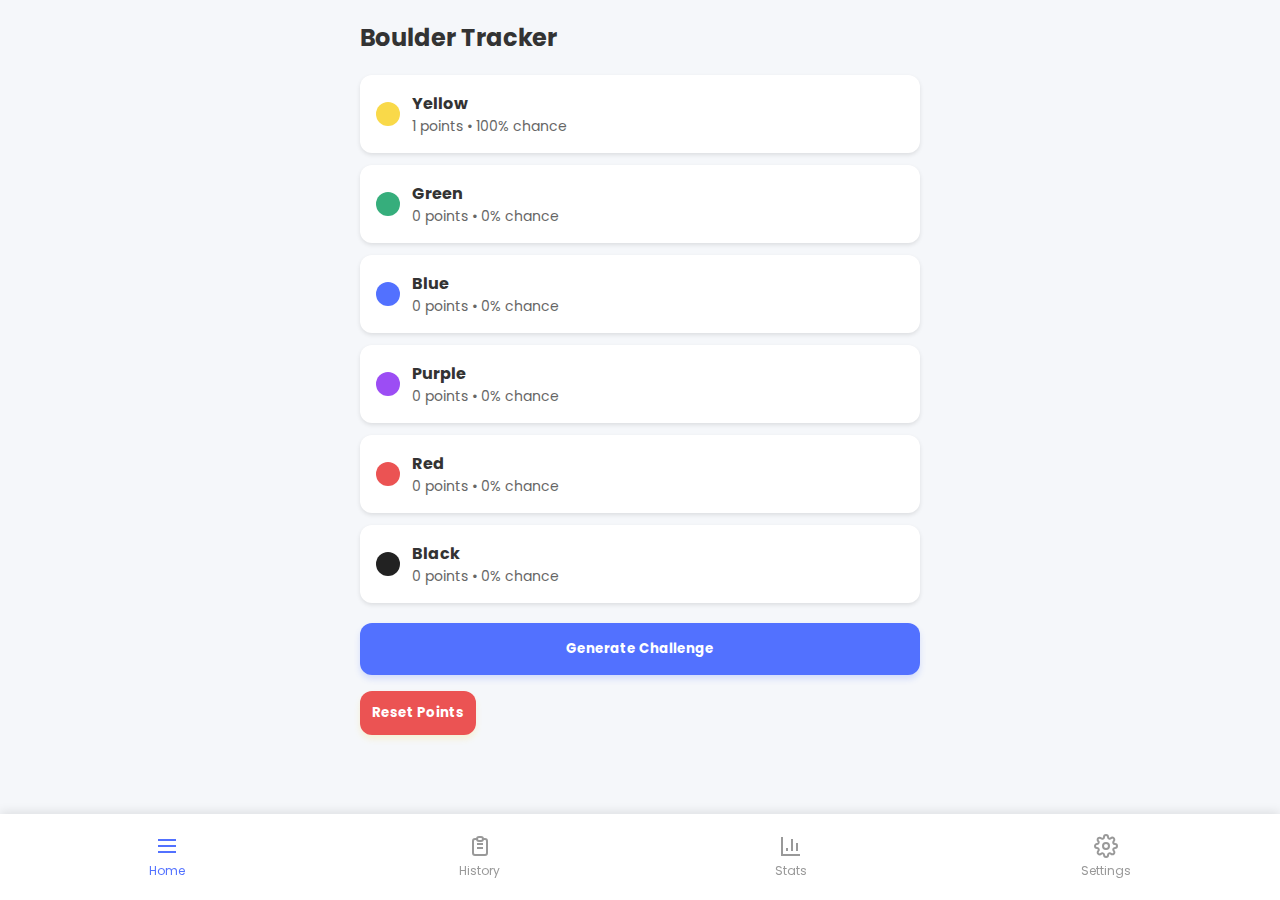
<file: index.html>
<!DOCTYPE html>
<html lang="en">
<head>
    <meta charset="UTF-8">
    <meta name="viewport" content="width=device-width, initial-scale=1.0">
    <title>Boulder Tracker</title>
    <link rel="icon" href="icon.png" type="image/x-icon">
    <link rel="stylesheet" href="styles.css">
    <link href="https://fonts.googleapis.com/css2?family=Poppins:wght@400;500;700&display=swap" rel="stylesheet">
</head>
<body>
    <div class="app">
        <!-- Navigation -->
        <nav class="nav">
            <button class="nav-btn active" data-tab="home">
                <svg width="24" height="24" viewBox="0 0 24 24" fill="none" stroke="currentColor" stroke-width="2">
                    <path d="M3 12h18M3 6h18M3 18h18"/>
                </svg>
                Home
            </button>
            <button class="nav-btn" data-tab="history">
                <svg width="24" height="24" viewBox="0 0 24 24" fill="none" stroke="currentColor" stroke-width="2">
                    <path d="M9 5H7a2 2 0 0 0-2 2v12a2 2 0 0 0 2 2h10a2 2 0 0 0 2-2V7a2 2 0 0 0-2-2h-2"/>
                    <rect x="9" y="3" width="6" height="4" rx="2"/>
                    <path d="M9 14h6m-6-4h6"/>
                </svg>
                History
            </button>
            <button class="nav-btn" data-tab="stats">
                <svg width="24" height="24" viewBox="0 0 24 24" fill="none" stroke="currentColor" stroke-width="2">
                    <path d="M3 3v18h18"/>
                    <path d="M18 17V9"/>
                    <path d="M13 17V5"/>
                    <path d="M8 17v-3"/>
                </svg>
                Stats
            </button>
            <button class="nav-btn" data-tab="settings">
                <svg width="24" height="24" viewBox="0 0 24 24" fill="none" stroke="currentColor" stroke-width="2">
                    <path d="M12 15a3 3 0 1 0 0-6 3 3 0 0 0 0 6Z"/>
                    <path d="M19.4 15a1.65 1.65 0 0 0 .33 1.82l.06.06a2 2 0 0 1 0 2.83 2 2 0 0 1-2.83 0l-.06-.06a1.65 1.65 0 0 0-1.82-.33 1.65 1.65 0 0 0-1 1.51V21a2 2 0 0 1-2 2 2 2 0 0 1-2-2v-.09A1.65 1.65 0 0 0 9 19.4a1.65 1.65 0 0 0-1.82.33l-.06.06a2 2 0 0 1-2.83 0 2 2 0 0 1 0-2.83l.06-.06a1.65 1.65 0 0 0 .33-1.82 1.65 1.65 0 0 0-1.51-1H3a2 2 0 0 1-2-2 2 2 0 0 1 2-2h.09A1.65 1.65 0 0 0 4.6 9a1.65 1.65 0 0 0-.33-1.82l-.06-.06a2 2 0 0 1 0-2.83 2 2 0 0 1 2.83 0l.06.06a1.65 1.65 0 0 0 1.82.33H9a1.65 1.65 0 0 0 1-1.51V3a2 2 0 0 1 2-2 2 2 0 0 1 2 2v.09a1.65 1.65 0 0 0 1 1.51 1.65 1.65 0 0 0 1.82-.33l.06-.06a2 2 0 0 1 2.83 0 2 2 0 0 1 0 2.83l-.06.06a1.65 1.65 0 0 0-.33 1.82V9a1.65 1.65 0 0 0 1.51 1H21a2 2 0 0 1 2 2 2 2 0 0 1-2 2h-.09a1.65 1.65 0 0 0-1.51 1Z"/>
                </svg>
                Settings
            </button>
        </nav>

        <!-- Content -->
        <main class="content">
            <!-- Home Tab -->
            <div class="tab active" id="home">
                <h1>Boulder Tracker</h1>
                <div class="levels">
                    <div class="level-card" data-level="yellow">
                        <div class="level-dot"></div>
                        <div class="level-info">
                            <h3>Yellow</h3>
                            <p>1 point • 100% chance</p>
                        </div>
                    </div>
                    <!-- Other levels will be added dynamically -->
                </div>
                <button class="generate-btn">Generate Challenge</button>
                <button class="reset-points-btn">Reset Points</button>
                
                <div class="challenge-section hidden">
                    <h2>Your Challenge</h2>
                    <div class="current-level"></div>
                    <div class="outcome-buttons">
                        <button class="outcome-btn flash">Flash</button>
                        <button class="outcome-btn within2">Within 2 Tries</button>
                        <button class="outcome-btn within5">Within 5 Tries</button>
                        <button class="outcome-btn failed">Failed</button>
                    </div>
                    <textarea class="notes-input" placeholder="Add notes about this attempt..."></textarea>
                </div>
            </div>

            <!-- History Tab -->
            <div class="tab" id="history">
                <h1>History</h1>
                <div class="history-list">
                    <!-- History items will be added dynamically -->
                </div>
            </div>

            <!-- Stats Tab -->
            <div class="tab" id="stats">
                <h1>Statistics</h1>
                <div class="stats-grid">
                    <div class="stat-card" id="total-attempts">
                        <h3>Total Attempts</h3>
                        <p class="stat-value">0</p>
                    </div>
                    <div class="stat-card" id="success-rate">
                        <h3>Success Rate</h3>
                        <p class="stat-value">0%</p>
                    </div>
                    <div class="stat-card" id="most-common-level">
                        <h3>Most Common Level</h3>
                        <p class="stat-value">-</p>
                    </div>
                    <div class="stat-card" id="flashes"></div>
                        <h3>Flashes</h3>
                        <p class="stat-value">0</p>
                    </div>
                </div>
                <div class="progress-chart" id="progress-chart"></div>
                    <!-- Chart will be added dynamically -->
                </div>
            </div>

            <!-- Settings Tab -->
            <div class="tab" id="settings">
                <h1>Settings</h1>
                <div class="settings-section">
                    <h2>Data Management</h2>
                    <button class="reset-btn">Reset Progress</button>
                    <p class="warning-text">This will delete all your progress and cannot be undone.</p>
                </div>
                <p class="version">Boulder Tracker v1.0.0</p>
            </div>
        </main>
    </div>
    <script src="app.js"></script>
</body>
</html>
</file>
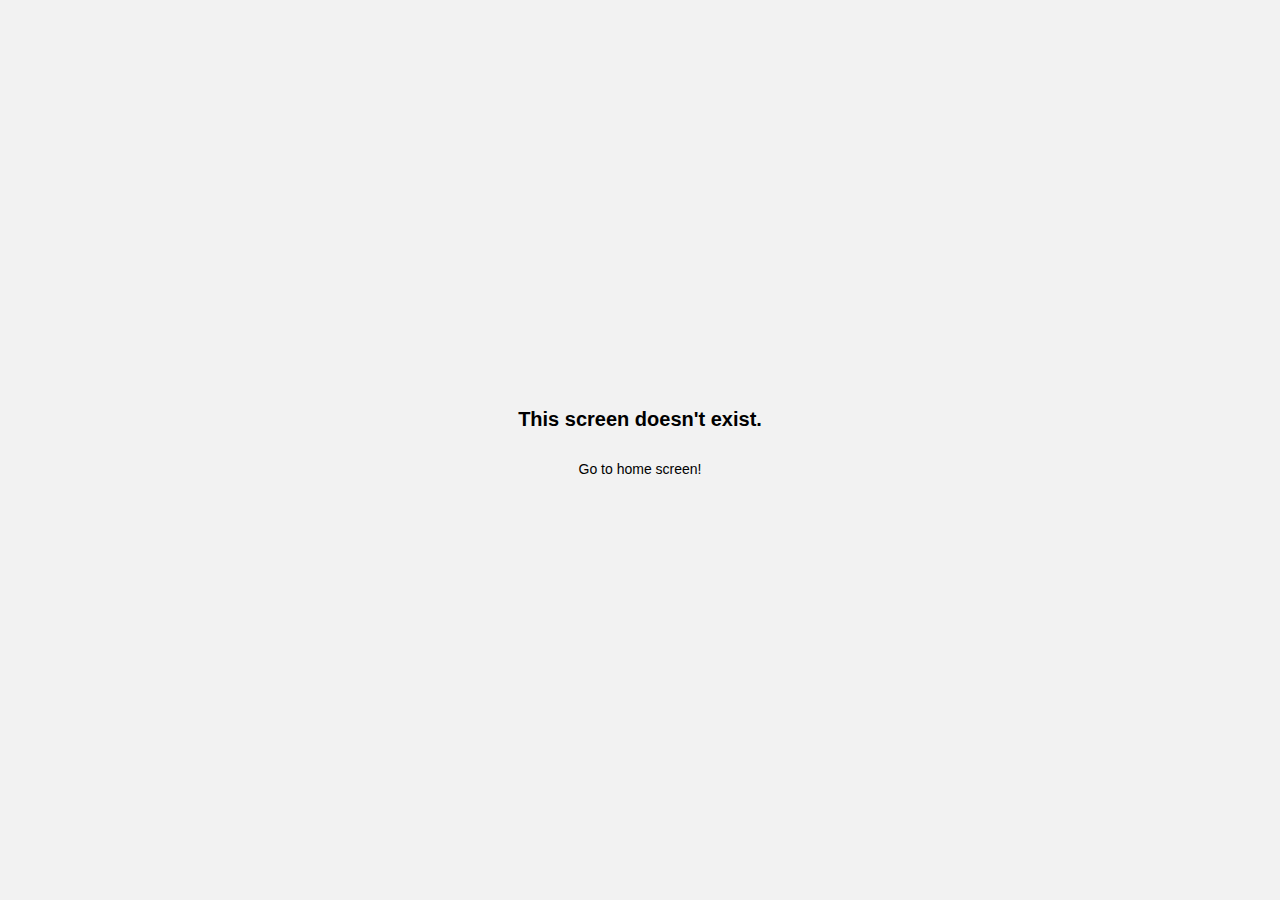
<file: (tabs)/index.html>
<!DOCTYPE html><html  lang="en"><head><title data-rh="true"></title><meta charSet="utf-8"/><meta http-equiv="X-UA-Compatible" content="IE=edge"/><meta name="viewport" content="width=device-width, initial-scale=1, shrink-to-fit=no"/><style id="expo-reset">#root,body,html{height:100%}body{overflow:hidden}#root{display:flex}</style><style id="react-native-stylesheet">[stylesheet-group="0"]{}
body{margin:0;}
button::-moz-focus-inner,input::-moz-focus-inner{border:0;padding:0;}
html{-ms-text-size-adjust:100%;-webkit-text-size-adjust:100%;-webkit-tap-highlight-color:rgba(0,0,0,0);}
input::-webkit-search-cancel-button,input::-webkit-search-decoration,input::-webkit-search-results-button,input::-webkit-search-results-decoration{display:none;}
[stylesheet-group="1"]{}
.css-11aywtz{-moz-appearance:textfield;-webkit-appearance:none;background-color:rgba(0,0,0,0.00);border-bottom-left-radius:0px;border-bottom-right-radius:0px;border-top-left-radius:0px;border-top-right-radius:0px;border:0 solid black;box-sizing:border-box;font:14px -apple-system,BlinkMacSystemFont,"Segoe UI",Roboto,Helvetica,Arial,sans-serif;margin:0px;padding:0px;resize:none;}
.css-146c3p1{background-color:rgba(0,0,0,0.00);border:0 solid black;box-sizing:border-box;color:rgba(0,0,0,1.00);display:inline;font:14px -apple-system,BlinkMacSystemFont,"Segoe UI",Roboto,Helvetica,Arial,sans-serif;list-style:none;margin:0px;padding:0px;position:relative;text-align:start;text-decoration:none;white-space:pre-wrap;word-wrap:break-word;}
.css-175oi2r{align-items:stretch;background-color:rgba(0,0,0,0.00);border:0 solid black;box-sizing:border-box;display:flex;flex-basis:auto;flex-direction:column;flex-shrink:0;list-style:none;margin:0px;min-height:0px;min-width:0px;padding:0px;position:relative;text-decoration:none;z-index:0;}
.css-1jxf684{background-color:rgba(0,0,0,0.00);border:0 solid black;box-sizing:border-box;color:inherit;display:inline;font:inherit;list-style:none;margin:0px;padding:0px;position:relative;text-align:inherit;text-decoration:none;white-space:inherit;word-wrap:break-word;}
.css-9pa8cd{bottom:0px;height:100%;left:0px;opacity:0;position:absolute;right:0px;top:0px;width:100%;z-index:-1;}
[stylesheet-group="2"]{}
.r-11mg6pl{border-bottom-color:rgba(255,255,255,1.00);border-left-color:rgba(255,255,255,1.00);border-right-color:rgba(255,255,255,1.00);border-top-color:rgba(255,255,255,1.00);}
.r-13awgt0{flex:1;}
.r-1867qdf{border-bottom-left-radius:16px;border-bottom-right-radius:16px;border-top-left-radius:16px;border-top-right-radius:16px;}
.r-1awa8pu{border-bottom-color:rgba(101,119,134,1.00);border-left-color:rgba(101,119,134,1.00);border-right-color:rgba(101,119,134,1.00);border-top-color:rgba(101,119,134,1.00);}
.r-1bq2mok{margin:3px;}
.r-1d4xg89{border-bottom-color:rgba(170,184,194,1.00);border-left-color:rgba(170,184,194,1.00);border-right-color:rgba(170,184,194,1.00);border-top-color:rgba(170,184,194,1.00);}
.r-1dzdj1l{border-bottom-left-radius:10px;border-bottom-right-radius:10px;border-top-left-radius:10px;border-top-right-radius:10px;}
.r-1f0042m{border-bottom-left-radius:5px;border-bottom-right-radius:5px;border-top-left-radius:5px;border-top-right-radius:5px;}
.r-1j16mh1{border-bottom-left-radius:100%;border-bottom-right-radius:100%;border-top-left-radius:100%;border-top-right-radius:100%;}
.r-1jkafct{border-bottom-left-radius:2px;border-bottom-right-radius:2px;border-top-left-radius:2px;border-top-right-radius:2px;}
.r-1jyn79y{border-bottom-color:rgba(0,150,136,1.00);border-left-color:rgba(0,150,136,1.00);border-right-color:rgba(0,150,136,1.00);border-top-color:rgba(0,150,136,1.00);}
.r-1lz4bg0{border-bottom-color:rgba(238,238,238,1.00);border-left-color:rgba(238,238,238,1.00);border-right-color:rgba(238,238,238,1.00);border-top-color:rgba(238,238,238,1.00);}
.r-1pcd2l5{padding:20px;}
.r-1phboty{border-bottom-style:solid;border-left-style:solid;border-right-style:solid;border-top-style:solid;}
.r-1q9bdsx{border-bottom-left-radius:12px;border-bottom-right-radius:12px;border-top-left-radius:12px;border-top-right-radius:12px;}
.r-1rvyss1{border-bottom-color:rgba(255,255,255,0.20);border-left-color:rgba(255,255,255,0.20);border-right-color:rgba(255,255,255,0.20);border-top-color:rgba(255,255,255,0.20);}
.r-1sp51qo{padding:10px;}
.r-1udh08x{overflow-x:hidden;overflow-y:hidden;}
.r-1uu6nss{padding:5px;}
.r-1xfd6ze{border-bottom-left-radius:8px;border-bottom-right-radius:8px;border-top-left-radius:8px;border-top-right-radius:8px;}
.r-4a18lf{border-bottom-color:rgba(255,0,0,1.00);border-left-color:rgba(255,0,0,1.00);border-right-color:rgba(255,0,0,1.00);border-top-color:rgba(255,0,0,1.00);}
.r-60ke3l{border-bottom-color:rgba(0,128,0,1.00);border-left-color:rgba(0,128,0,1.00);border-right-color:rgba(0,128,0,1.00);border-top-color:rgba(0,128,0,1.00);}
.r-6t2glc{border-bottom-left-radius:40px;border-bottom-right-radius:40px;border-top-left-radius:40px;border-top-right-radius:40px;}
.r-9x6qib{border-bottom-color:rgba(204,214,221,1.00);border-left-color:rgba(204,214,221,1.00);border-right-color:rgba(204,214,221,1.00);border-top-color:rgba(204,214,221,1.00);}
.r-crgep1{margin:0px;}
.r-d045u9{border-bottom-width:2px;border-left-width:2px;border-right-width:2px;border-top-width:2px;}
.r-d23pfw{padding:24px;}
.r-edyy15{padding:8px;}
.r-fx7oqy{border-bottom-color:rgba(0,0,255,1.00);border-left-color:rgba(0,0,255,1.00);border-right-color:rgba(0,0,255,1.00);border-top-color:rgba(0,0,255,1.00);}
.r-kdyh1x{border-bottom-left-radius:6px;border-bottom-right-radius:6px;border-top-left-radius:6px;border-top-right-radius:6px;}
.r-krxsd3{display:-webkit-box;}
.r-nsbfu8{padding:16px;}
.r-rs99b7{border-bottom-width:1px;border-left-width:1px;border-right-width:1px;border-top-width:1px;}
.r-t60dpp{padding:0px;}
.r-tuq35u{padding:4px;}
.r-wg31gx{border-bottom-color:rgba(49,53,56,1.00);border-left-color:rgba(49,53,56,1.00);border-right-color:rgba(49,53,56,1.00);border-top-color:rgba(49,53,56,1.00);}
.r-xoduu5{display:inline-flex;}
.r-xyw6el{padding:12px;}
.r-ywje51{margin:auto;}
.r-z2wwpe{border-bottom-left-radius:4px;border-bottom-right-radius:4px;border-top-left-radius:4px;border-top-right-radius:4px;}
[stylesheet-group="2.1"]{}
.r-11f147o{padding-bottom:8px;padding-top:8px;}
.r-11gswi8{padding-left:3px;padding-right:3px;}
.r-17q4wm6{margin-left:5px;margin-right:5px;}
.r-184id4b{margin-bottom:12px;margin-top:12px;}
.r-1d7mnkm{padding-bottom:15px;padding-top:15px;}
.r-1e084wi{padding-left:0px;padding-right:0px;}
.r-1mmae3n{padding-bottom:12px;padding-top:12px;}
.r-1ntr0p{padding-left:5px;padding-right:5px;}
.r-1rsorjc{padding-left:36px;padding-right:36px;}
.r-1yd117h{padding-bottom:7px;padding-top:7px;}
.r-3o4zer{padding-left:12px;padding-right:12px;}
.r-3pj75a{padding-left:16px;padding-right:16px;}
.r-bx70bn{margin-bottom:8px;margin-top:8px;}
.r-cxgwc0{padding-left:24px;padding-right:24px;}
.r-f8sm7e{margin-left:auto;margin-right:auto;}
.r-is05cd{padding-left:8px;padding-right:8px;}
.r-jdiy1a{margin-left:11px;margin-right:11px;}
.r-jusfrs{margin-left:12px;margin-right:12px;}
.r-n5f61p{margin-bottom:3px;margin-top:3px;}
.r-n7gxbd{padding-left:4px;padding-right:4px;}
.r-u9wvl5{padding-left:20px;padding-right:20px;}
.r-ugi1tw{padding-left:5%;padding-right:5%;}
.r-w7s2jr{padding-bottom:16px;padding-top:16px;}
.r-ws14{margin-bottom:6px;margin-top:6px;}
.r-ytbthy{padding-bottom:10px;padding-top:10px;}
[stylesheet-group="2.2"]{}
.r-10s2tm5{left:0%;}
.r-16o8guy{right:100%;}
.r-1a11zyx{margin-right:12px;}
.r-1cwvpvk{margin-left:12px;}
.r-1e97lx8{margin-right:3px;}
.r-1euzeng{padding-left:24px;}
.r-1g4tz6n{margin-right:-14.5px;}
.r-1h31txp{padding-right:16px;}
.r-1lhn9r{margin-left:-14.5px;}
.r-1sqnqi2{margin-left:3px;}
.r-1vl2501{padding-right:24px;}
.r-9mo606{margin-right:10px;}
.r-c59us2{left:-3px;}
.r-dqe1q{right:0%;}
.r-qb41rp{margin-right:5px;}
.r-rci37q{left:100%;}
.r-uhung1{margin-left:10px;}
.r-vpmibe{right:-3px;}
.r-w67my2{padding-left:16px;}
.r-wizibn{margin-left:5px;}
[stylesheet-group="3"]{}
.r-105ug2t{pointer-events:auto!important;}
.r-10ptun7{height:16px;}
.r-10v3vxq{transform:scaleX(-1);}
.r-10x49cs{font-size:10px;}
.r-10xqauy{padding-top:env(safe-area-inset-top);}
.r-119zq30{border-left-width:4px;}
.r-11j9u27{visibility:hidden;}
.r-11mpjr4{background-color:rgba(223,223,223,1.00);}
.r-11p8e4r{background-color:rgba(82,113,255,1.00);}
.r-11udlyb{background-color:rgba(0,150,136,1.00);}
.r-11v9fek{min-width:180px;}
.r-11yh6sk{overflow-x:hidden;}
.r-12f6czt{top:17px;}
.r-12vffkv>*{pointer-events:auto;}
.r-12vffkv{pointer-events:none!important;}
.r-135wba7{line-height:24px;}
.r-13aq9py{animation-name:r-1iq689l;}
.r-13qz1uu{width:100%;}
.r-13tjlyg{transition-duration:0.1s;}
.r-1472mwg{height:24px;}
.r-14gqq1x{margin-top:4px;}
.r-14lw9ot{background-color:rgba(255,255,255,1.00);}
.r-14sbq61{background-color:rgba(33,150,243,1.00);}
.r-150rngu{-webkit-overflow-scrolling:touch;}
.r-15zivkp{margin-bottom:4px;}
.r-16eto9q{width:12px;}
.r-16y2uox{flex-grow:1;}
.r-173mn98{align-self:flex-end;}
.r-173mzie{transform:scaleY(-1);}
.r-1777fci{justify-content:center;}
.r-17bb2tj{animation-duration:0.75s;}
.r-17leim2{background-repeat:repeat;}
.r-17s6mgv{justify-content:flex-end;}
.r-17tb59b{opacity:0.7;}
.r-17tloay{opacity:0.6;}
.r-17u3ijr{background-color:rgba(155,161,166,0.27);}
.r-181bzza{color:rgba(85,85,85,1.00);}
.r-184en5c{z-index:1;}
.r-18nhz7w{top:-3px;}
.r-18u1ve8{color:rgba(255,255,255,0.40);}
.r-18u37iz{flex-direction:row;}
.r-19h5ruw{margin-top:15px;}
.r-19oahor{font-size:64px;}
.r-19wmn03{width:20px;}
.r-19z077z{touch-action:none;}
.r-1a0psd9{box-shadow:0px 2px 4px rgba(0,0,0,0.10);}
.r-1a2p6p6{-webkit-text-decoration-style:solid;text-decoration-style:solid;}
.r-1abnn5w{animation-play-state:paused;}
.r-1acpoxo{width:36px;}
.r-1aiqnjv{font-family:monospace,monospace;}
.r-1aockid{width:40px;}
.r-1awozwy{align-items:center;}
.r-1ay1djp{animation-duration:1s;}
.r-1b43r93{font-size:14px;}
.r-1bymd8e{margin-top:2px;}
.r-1c6unfx{forced-color-adjust:none;}
.r-1c85bru{width:270px;}
.r-1c8zcg2{background-color:rgba(235,83,83,1.00);}
.r-1d2f490{left:0px;}
.r-1d5kdc7{flex-direction:column-reverse;}
.r-1ddef8g{-webkit-text-decoration-line:underline;text-decoration-line:underline;}
.r-1dernwh{height:70%;}
.r-1ei5mc7{cursor:inherit;}
.r-1enofrn{font-size:12px;}
.r-1euycsn{flex-direction:row-reverse;}
.r-1ewcgjf{box-shadow:0px 1px 3px rgba(0,0,0,0.5);}
.r-1ff274t{text-align:right;}
.r-1ffj0ar{background-color:rgba(0,0,0,0.40);}
.r-1g80hic{opacity:0.8;}
.r-1ge9hsw{max-width:960px;}
.r-1h0z5md{justify-content:flex-start;}
.r-1habvwh{align-items:flex-start;}
.r-1i10wst{font-size:18px;}
.r-1i6wzkk{-moz-transition-property:opacity;-webkit-transition-property:opacity;transition-property:opacity;}
.r-1i71y14{gap:14px;}
.r-1ielgck{animation-duration:300ms;}
.r-1ifxtd0{margin-bottom:16px;}
.r-1ik5qf4{max-width:500px;}
.r-1iln25a{word-wrap:normal;}
.r-1inkyih{font-size:17px;}
.r-1iusvr4{flex-basis:0px;}
.r-1janqcz{width:16px;}
.r-1jg9483{width:8px;}
.r-1jkjb{margin-left:8px;}
.r-1kb76zh{margin-right:8px;}
.r-1kfrs79{font-weight:600;}
.r-1khnkhu{color:rgba(51,51,51,1.00);}
.r-1kihuf0{align-self:center;}
.r-1ld3bg{top:-4px;}
.r-1ldzwu0{animation-timing-function:linear;}
.r-1loqt21{cursor:pointer;}
.r-1m9ckf1{background-color:rgba(51,51,51,1.00);}
.r-1mlwlqe{flex-basis:auto;}
.r-1mrlafo{background-position:0;}
.r-1muvv40{animation-iteration-count:infinite;}
.r-1niwhzg{background-color:rgba(0,0,0,0.00);}
.r-1nlw0im{bottom:8px;}
.r-1no09lo{margin-top:28px;}
.r-1nxhmzv{margin-bottom:28px;}
.r-1ny4l3l{outline-style:none;}
.r-1ocf4r9{scroll-snap-type:y mandatory;}
.r-1oox17p{background-color:rgba(240,240,240,1.00);}
.r-1oszu61{align-items:stretch;}
.r-1otgn73{touch-action:manipulation;}
.r-1p0dtai{bottom:0px;}
.r-1peese0{margin-bottom:24px;}
.r-1pi2tsx{height:100%;}
.r-1pm8pkb{font-family:Courier;}
.r-1qd0xha{font-family:-apple-system,BlinkMacSystemFont,"Segoe UI",Roboto,Helvetica,Arial,sans-serif;}
.r-1qulhi1{animation-name:r-1pzkwqh;}
.r-1r1ceyh{box-shadow:0 4px 8px rgba(82, 113, 255, 0.2);}
.r-1r4fvd0{color:rgba(82,169,255,1.00);}
.r-1r74h94{left:8px;}
.r-1r8g8re{height:36px;}
.r-1rnoaur{overflow-y:auto;}
.r-1sg8ghl{z-index:1000;}
.r-1ssbvtb{gap:12px;}
.r-1sxrcry{background-size:auto;}
.r-1th3vk4{box-shadow:0px 4px 8px rgba(0,0,0,0.25);}
.r-1udbk01{text-overflow:ellipsis;}
.r-1ui5ee8{font-size:32px;}
.r-1uv94rl{color:rgba(235,83,83,1.00);}
.r-1uypc71{animation-timing-function:ease-in;}
.r-1vr29t4{font-weight:800;}
.r-1w6e6rj{flex-wrap:wrap;}
.r-1w9d5j5{font-family:Poppins-Bold;}
.r-1wbh5a2{flex-shrink:1;}
.r-1wtj0ep{justify-content:space-between;}
.r-1wyyakw{z-index:-1;}
.r-1wzrnnt{margin-top:16px;}
.r-1x35g6{font-size:24px;}
.r-1xcajam{position:fixed;}
.r-1xk3nun{max-height:400px;}
.r-1xnzce8{-moz-user-select:text;-webkit-user-select:text;user-select:text;}
.r-1xzupcd{width:13px;}
.r-1yef0xd{animation-name:r-11cv4x;}
.r-2eszeu::-webkit-scrollbar{display:none}
.r-2eszeu{scrollbar-width:none;}
.r-30o5oe{-moz-appearance:none;-ms-appearance:none;-webkit-appearance:none;appearance:none;}
.r-356f0p{letter-spacing:0.35px;}
.r-36ujnk{font-style:italic;}
.r-37ysty{font-family:Poppins-Medium;}
.r-3da1kt{height:8px;}
.r-3mc0re{right:8px;}
.r-3s2u2q{white-space:nowrap;}
.r-417010{z-index:0;}
.r-4gszlv{background-size:cover;}
.r-4v7adb{height:5px;}
.r-56yt86{box-shadow:0px 3px 3px rgba(0,0,0,0.33);}
.r-5oul0u{margin-bottom:8px;}
.r-60vfwk{min-width:1px;}
.r-633pao{pointer-events:none!important;}
.r-6dt33c{opacity:1;}
.r-6gpygo{margin-bottom:12px;}
.r-6taxm2:-ms-input-placeholder{color:var(--placeholderTextColor);opacity:1;}
.r-6taxm2::-moz-placeholder{color:var(--placeholderTextColor);opacity:1;}
.r-6taxm2::-webkit-input-placeholder{color:var(--placeholderTextColor);opacity:1;}
.r-6taxm2::placeholder{color:var(--placeholderTextColor);opacity:1;}
.r-726pan{width:31px;}
.r-76blku{height:21px;}
.r-7cikom{font-size:inherit;}
.r-7q8q6z{cursor:default;}
.r-8akbws{-webkit-box-orient:vertical;}
.r-8ay8q1{letter-spacing:0.1px;}
.r-97e31f{padding-bottom:env(safe-area-inset-bottom);}
.r-9d1ssk{font-family:Poppins-Regular;}
.r-9rmwhf{box-shadow:0px 1px 2px rgba(0,0,0,0.10);}
.r-a1w0r5{width:48%;}
.r-ad9o1y{vertical-align:top;}
.r-adyw6z{font-size:20px;}
.r-agouwx{transform:translateZ(0);}
.r-ah5dr5>*{pointer-events:none;}
.r-ah5dr5{pointer-events:auto!important;}
.r-aruset{font-weight:200;}
.r-bi4vy9{transform:translateY(100%);}
.r-bt1l66{min-height:20px;}
.r-buy8e9{overflow-y:hidden;}
.r-bv2aro{padding-left:env(safe-area-inset-left);}
.r-c68hjy{color:rgba(161,161,161,1.00);}
.r-cb25cm{background-color:rgba(245,245,245,1.00);}
.r-cc4kyd{color:rgba(153,153,153,1.00);}
.r-cpa5s6{scroll-snap-align:start;}
.r-cqee49{color:rgba(0,0,0,1.00);}
.r-djgu52{color:rgba(102,102,102,1.00);}
.r-dkge59{background-color:rgba(170,184,194,1.00);}
.r-dnmrzs{max-width:100%;}
.r-drfeu3{background-color:rgba(0,0,0,0.50);}
.r-e7q0ms{width:90%;}
.r-eafdt9{transition-duration:0.15s;}
.r-ebwn4k{animation-name:r-q67da2;}
.r-ehq7j7{background-size:contain;}
.r-emd7ev{box-shadow:0 1px 3px rgba(0, 0, 0, 0.1);}
.r-eqz5dr{flex-direction:column;}
.r-eu3ka{height:40px;}
.r-f9v2oj{max-height:80%;}
.r-fdjqy7{text-align:left;}
.r-fj6wrk{background-color:rgba(245,247,250,1.00);}
.r-g3mlsw{animation-name:r-t2lo5v;}
.r-ghxds0{transform:translateY(0%);}
.r-gtdqiz{position:-webkit-sticky;position:sticky;}
.r-h0d30l{height:28px;}
.r-h3f8nf{min-height:100px;}
.r-hbpseb{line-height:22px;}
.r-hxflta{padding-right:env(safe-area-inset-right);}
.r-icoktb{opacity:0.5;}
.r-ipm5af{top:0px;}
.r-jwli3a{color:rgba(255,255,255,1.00);}
.r-k200y{align-self:flex-start;}
.r-kemksi{background-color:rgba(0,0,0,1.00);}
.r-kizejy{color:rgba(155,161,166,1.00);}
.r-knv0ih{margin-top:8px;}
.r-lltvgl{overflow-x:auto;}
.r-lpb231{height:168px;}
.r-lrsllp{width:24px;}
.r-lrvibr{-moz-user-select:none;-webkit-user-select:none;user-select:none;}
.r-majxgm{font-weight:500;}
.r-mfh4gg{scroll-snap-type:x mandatory;}
.r-mhe3cw{z-index:10;}
.r-mjyw6{min-height:80px;}
.r-mro3nb{background-color:rgba(21,23,24,1.00);}
.r-msvmtf{box-shadow:0 2px 4px rgba(0, 0, 0, 0.1);}
.r-n6v787{font-size:13px;}
.r-nvplwv{animation-timing-function:ease-out;}
.r-o4n3w5{width:23px;}
.r-ojfg40{background-color:rgba(255,235,238,1.00);}
.r-orgf3d{opacity:0;}
.r-q4m81j{text-align:center;}
.r-qfi6ny{top:30000px;}
.r-qklmqi{border-bottom-width:1px;}
.r-qn3fzs{padding-bottom:24px;}
.r-rjixqe{line-height:20px;}
.r-rp7rv6{border-bottom-color:rgba(240,240,240,1.00);}
.r-rs94m5{background-image:url("[data-uri]");}
.r-sfbmgh{z-index:9999;}
.r-sgbo92{opacity:0.9;}
.r-so7y2g{line-height:64px;}
.r-tbmifm{height:12px;}
.r-tsynxw{text-transform:uppercase;}
.r-u6sd8q{background-repeat:no-repeat;}
.r-u8s1d{position:absolute;}
.r-u92y06{background-color:rgba(255,165,0,1.00);}
.r-ubezar{font-size:16px;}
.r-uho16t{font-size:34px;}
.r-vacyoi{padding-bottom:64px;}
.r-van48c{caret-color:transparent;}
.r-vboj7i{top:-7px;}
.r-vvn4in{background-position:center;}
.r-vw2c0b{font-weight:bold;}
.r-wfqgy4{transition-duration:100ms;}
.r-ws9h79{left:4px;}
.r-x3cy2q{background-size:100% 100%;}
.r-xdvzot{color:rgba(136,136,136,1.00);}
.r-xx3c9p{animation-name:r-imtty0;}
.r-y7v2we{background-color:rgba(32,36,37,1.00);}
.r-z80fyv{height:20px;}
.r-zchlnj{right:0px;}
.r-zz5t5d{font-size:28px;}
@-webkit-keyframes r-11cv4x{0%{transform:rotate(0deg);}100%{transform:rotate(360deg);}}
@-webkit-keyframes r-1iq689l{0%{transform:translateY(0%);}100%{transform:translateY(100%);}}
@-webkit-keyframes r-1pzkwqh{0%{transform:translateY(100%);}100%{transform:translateY(0%);}}
@-webkit-keyframes r-imtty0{0%{opacity:0;}100%{opacity:1;}}
@-webkit-keyframes r-q67da2{0%{transform:translateX(-100%);}100%{transform:translateX(400%);}}
@-webkit-keyframes r-t2lo5v{0%{opacity:1;}100%{opacity:0;}}
@keyframes r-11cv4x{0%{transform:rotate(0deg);}100%{transform:rotate(360deg);}}
@keyframes r-1iq689l{0%{transform:translateY(0%);}100%{transform:translateY(100%);}}
@keyframes r-1pzkwqh{0%{transform:translateY(100%);}100%{transform:translateY(0%);}}
@keyframes r-imtty0{0%{opacity:0;}100%{opacity:1;}}
@keyframes r-q67da2{0%{transform:translateX(-100%);}100%{transform:translateX(400%);}}
@keyframes r-t2lo5v{0%{opacity:1;}100%{opacity:0;}}</style><style id="expo-generated-fonts" type="text/css">@font-face{font-family:Poppins-Regular;src:url(/assets/node_modules/@expo-google-fonts/poppins/Poppins_400Regular.093ee89be9ede30383f39a899c485a82.ttf);font-display:auto}
@font-face{font-family:Poppins-Medium;src:url(/assets/node_modules/@expo-google-fonts/poppins/Poppins_500Medium.bf59c687bc6d3a70204d3944082c5cc0.ttf);font-display:auto}
@font-face{font-family:Poppins-Bold;src:url(/assets/node_modules/@expo-google-fonts/poppins/Poppins_700Bold.08c20a487911694291bd8c5de41315ad.ttf);font-display:auto}</style><link rel="preload" href="/assets/node_modules/@expo-google-fonts/poppins/Poppins_400Regular.093ee89be9ede30383f39a899c485a82.ttf" as="font" crossorigin="" /><link rel="preload" href="/assets/node_modules/@expo-google-fonts/poppins/Poppins_500Medium.bf59c687bc6d3a70204d3944082c5cc0.ttf" as="font" crossorigin="" /><link rel="preload" href="/assets/node_modules/@expo-google-fonts/poppins/Poppins_700Bold.08c20a487911694291bd8c5de41315ad.ttf" as="font" crossorigin="" /><script type="module">globalThis.__EXPO_ROUTER_HYDRATE__=true;</script><link rel="shortcut icon" href="/favicon.ico" /></head><body><div id="root"><div class="css-175oi2r r-13awgt0"><!--$--><div class="css-175oi2r r-13awgt0"><div class="css-175oi2r r-13awgt0 r-1p0dtai r-1d2f490 r-u8s1d r-zchlnj r-ipm5af" style="background-color:rgba(242,242,242,1.00);display:flex"><div class="css-175oi2r r-13awgt0"><div class="css-175oi2r r-13awgt0"><!--$--><div class="css-175oi2r r-13awgt0" style="flex-direction:column"><div class="css-175oi2r r-13awgt0 r-1udh08x"><div class="css-175oi2r r-1p0dtai r-1d2f490 r-u8s1d r-zchlnj r-ipm5af" style="z-index:0"><div class="css-175oi2r r-13awgt0" style="background-color:rgba(242,242,242,1.00)"><div class="css-175oi2r r-13awgt0"><!--$--><div class="css-175oi2r r-fj6wrk r-13awgt0" style="padding-top:0px;padding-right:0px;padding-bottom:0px;padding-left:0px"><div class="css-175oi2r r-1awozwy r-14lw9ot r-emd7ev r-18u37iz r-1wtj0ep r-1mmae3n r-3pj75a"><div class="css-175oi2r r-eu3ka r-1aockid"></div><div dir="auto" class="css-146c3p1 r-1khnkhu r-1w9d5j5 r-1i10wst">Boulder Tracker</div><div class="css-175oi2r r-eu3ka r-1aockid"></div></div><div class="css-175oi2r r-13awgt0"><div class="css-175oi2r r-150rngu r-eqz5dr r-16y2uox r-1wbh5a2 r-11yh6sk r-1rnoaur r-agouwx r-13awgt0"><div class="css-175oi2r r-nsbfu8 r-qn3fzs"><div class="css-175oi2r r-1ifxtd0"><div dir="auto" class="css-146c3p1 r-1khnkhu r-1w9d5j5 r-adyw6z r-1ifxtd0">Your Levels</div><div tabindex="0" class="css-175oi2r r-1i6wzkk r-lrvibr r-1loqt21 r-1otgn73 r-1awozwy r-14lw9ot r-119zq30 r-1q9bdsx r-msvmtf r-18u37iz r-bx70bn r-nsbfu8" style="border-top-color:rgba(249,217,73,1.00);border-right-color:rgba(249,217,73,1.00);border-bottom-color:rgba(249,217,73,1.00);border-left-color:rgba(249,217,73,1.00);transition-duration:0s"><div class="css-175oi2r r-1q9bdsx r-1472mwg r-1a11zyx r-lrsllp" style="background-color:rgba(249,217,73,1.00)"></div><div class="css-175oi2r r-13awgt0"><div dir="auto" class="css-146c3p1 r-37ysty r-ubezar r-15zivkp">Yellow</div><div class="css-175oi2r r-18u37iz r-1wtj0ep"><div dir="auto" class="css-146c3p1 r-djgu52 r-9d1ssk r-1enofrn">1<!-- --> points</div><div dir="auto" class="css-146c3p1 r-djgu52 r-9d1ssk r-1enofrn">100<!-- -->% chance</div></div></div><div class="css-175oi2r r-1niwhzg r-z2wwpe r-3da1kt r-1jkjb r-1jg9483"></div></div><div tabindex="0" class="css-175oi2r r-1i6wzkk r-lrvibr r-1loqt21 r-1otgn73 r-1awozwy r-14lw9ot r-119zq30 r-1q9bdsx r-msvmtf r-18u37iz r-bx70bn r-nsbfu8" style="border-top-color:rgba(54,174,124,1.00);border-right-color:rgba(54,174,124,1.00);border-bottom-color:rgba(54,174,124,1.00);border-left-color:rgba(54,174,124,1.00);transition-duration:0s"><div class="css-175oi2r r-1q9bdsx r-1472mwg r-1a11zyx r-lrsllp" style="background-color:rgba(54,174,124,1.00)"></div><div class="css-175oi2r r-13awgt0"><div dir="auto" class="css-146c3p1 r-37ysty r-ubezar r-15zivkp">Green</div><div class="css-175oi2r r-18u37iz r-1wtj0ep"><div dir="auto" class="css-146c3p1 r-djgu52 r-9d1ssk r-1enofrn">0<!-- --> points</div><div dir="auto" class="css-146c3p1 r-djgu52 r-9d1ssk r-1enofrn">0<!-- -->% chance</div></div></div><div class="css-175oi2r r-1niwhzg r-z2wwpe r-3da1kt r-1jkjb r-1jg9483"></div></div><div tabindex="0" class="css-175oi2r r-1i6wzkk r-lrvibr r-1loqt21 r-1otgn73 r-1awozwy r-14lw9ot r-119zq30 r-1q9bdsx r-msvmtf r-18u37iz r-bx70bn r-nsbfu8" style="border-top-color:rgba(82,113,255,1.00);border-right-color:rgba(82,113,255,1.00);border-bottom-color:rgba(82,113,255,1.00);border-left-color:rgba(82,113,255,1.00);transition-duration:0s"><div class="css-175oi2r r-1q9bdsx r-1472mwg r-1a11zyx r-lrsllp" style="background-color:rgba(82,113,255,1.00)"></div><div class="css-175oi2r r-13awgt0"><div dir="auto" class="css-146c3p1 r-37ysty r-ubezar r-15zivkp">Blue</div><div class="css-175oi2r r-18u37iz r-1wtj0ep"><div dir="auto" class="css-146c3p1 r-djgu52 r-9d1ssk r-1enofrn">0<!-- --> points</div><div dir="auto" class="css-146c3p1 r-djgu52 r-9d1ssk r-1enofrn">0<!-- -->% chance</div></div></div><div class="css-175oi2r r-1niwhzg r-z2wwpe r-3da1kt r-1jkjb r-1jg9483"></div></div><div tabindex="0" class="css-175oi2r r-1i6wzkk r-lrvibr r-1loqt21 r-1otgn73 r-1awozwy r-14lw9ot r-119zq30 r-1q9bdsx r-msvmtf r-18u37iz r-bx70bn r-nsbfu8" style="border-top-color:rgba(156,77,244,1.00);border-right-color:rgba(156,77,244,1.00);border-bottom-color:rgba(156,77,244,1.00);border-left-color:rgba(156,77,244,1.00);transition-duration:0s"><div class="css-175oi2r r-1q9bdsx r-1472mwg r-1a11zyx r-lrsllp" style="background-color:rgba(156,77,244,1.00)"></div><div class="css-175oi2r r-13awgt0"><div dir="auto" class="css-146c3p1 r-37ysty r-ubezar r-15zivkp">Purple</div><div class="css-175oi2r r-18u37iz r-1wtj0ep"><div dir="auto" class="css-146c3p1 r-djgu52 r-9d1ssk r-1enofrn">0<!-- --> points</div><div dir="auto" class="css-146c3p1 r-djgu52 r-9d1ssk r-1enofrn">0<!-- -->% chance</div></div></div><div class="css-175oi2r r-1niwhzg r-z2wwpe r-3da1kt r-1jkjb r-1jg9483"></div></div><div tabindex="0" class="css-175oi2r r-1i6wzkk r-lrvibr r-1loqt21 r-1otgn73 r-1awozwy r-14lw9ot r-119zq30 r-1q9bdsx r-msvmtf r-18u37iz r-bx70bn r-nsbfu8" style="border-top-color:rgba(235,83,83,1.00);border-right-color:rgba(235,83,83,1.00);border-bottom-color:rgba(235,83,83,1.00);border-left-color:rgba(235,83,83,1.00);transition-duration:0s"><div class="css-175oi2r r-1q9bdsx r-1472mwg r-1a11zyx r-lrsllp" style="background-color:rgba(235,83,83,1.00)"></div><div class="css-175oi2r r-13awgt0"><div dir="auto" class="css-146c3p1 r-37ysty r-ubezar r-15zivkp">Red</div><div class="css-175oi2r r-18u37iz r-1wtj0ep"><div dir="auto" class="css-146c3p1 r-djgu52 r-9d1ssk r-1enofrn">0<!-- --> points</div><div dir="auto" class="css-146c3p1 r-djgu52 r-9d1ssk r-1enofrn">0<!-- -->% chance</div></div></div><div class="css-175oi2r r-1niwhzg r-z2wwpe r-3da1kt r-1jkjb r-1jg9483"></div></div><div tabindex="0" class="css-175oi2r r-1i6wzkk r-lrvibr r-1loqt21 r-1otgn73 r-1awozwy r-14lw9ot r-119zq30 r-1q9bdsx r-msvmtf r-18u37iz r-bx70bn r-nsbfu8" style="border-top-color:rgba(34,34,34,1.00);border-right-color:rgba(34,34,34,1.00);border-bottom-color:rgba(34,34,34,1.00);border-left-color:rgba(34,34,34,1.00);transition-duration:0s"><div class="css-175oi2r r-1q9bdsx r-1472mwg r-1a11zyx r-lrsllp" style="background-color:rgba(34,34,34,1.00)"></div><div class="css-175oi2r r-13awgt0"><div dir="auto" class="css-146c3p1 r-37ysty r-ubezar r-15zivkp">Black</div><div class="css-175oi2r r-18u37iz r-1wtj0ep"><div dir="auto" class="css-146c3p1 r-djgu52 r-9d1ssk r-1enofrn">0<!-- --> points</div><div dir="auto" class="css-146c3p1 r-djgu52 r-9d1ssk r-1enofrn">0<!-- -->% chance</div></div></div><div class="css-175oi2r r-1niwhzg r-z2wwpe r-3da1kt r-1jkjb r-1jg9483"></div></div><div tabindex="0" class="css-175oi2r r-1i6wzkk r-lrvibr r-1loqt21 r-1otgn73 r-1awozwy r-11p8e4r r-1q9bdsx r-1r1ceyh r-18u37iz r-1777fci r-1wzrnnt r-w7s2jr r-cxgwc0" style="transition-duration:0s"><svg xmlns="http://www.w3.org/2000/svg" width="20" height="20" viewBox="0 0 24 24" fill="none" stroke="#FFFFFF" stroke-width="2" stroke-linecap="round" stroke-linejoin="round" class="r-1kb76zh"><circle fill="none" stroke="#FFFFFF" stroke-width="2" stroke-linecap="round" stroke-linejoin="round" cx="12" cy="12" r="10" class="r-1kb76zh"></circle><circle fill="none" stroke="#FFFFFF" stroke-width="2" stroke-linecap="round" stroke-linejoin="round" cx="12" cy="12" r="6" class="r-1kb76zh"></circle><circle fill="none" stroke="#FFFFFF" stroke-width="2" stroke-linecap="round" stroke-linejoin="round" cx="12" cy="12" r="2" class="r-1kb76zh"></circle></svg><div dir="auto" class="css-146c3p1 r-jwli3a r-1w9d5j5 r-ubezar">Generate Challenge</div></div></div></div></div></div></div><!--/$--></div></div></div></div><div class="css-175oi2r r-1p0dtai r-zchlnj r-1d2f490 r-105ug2t" style="border-top-width:1px;border-right-color:rgba(216,216,216,1.00);border-bottom-color:rgba(216,216,216,1.00);border-left-color:rgba(216,216,216,1.00);height:49px;padding-bottom:0px;padding-top:0px;padding-right:0px;padding-left:0px;background-color:rgba(255,255,255,1.00);border-top-color:rgba(238,238,238,1.00);transform:translateY(0px)"><div class="css-175oi2r r-1p0dtai r-1d2f490 r-u8s1d r-zchlnj r-ipm5af r-633pao"></div><div role="tablist" class="css-175oi2r r-13awgt0 r-18u37iz"><div class="css-175oi2r r-13awgt0" style="border-top-left-radius:0px;border-top-right-radius:0px;border-bottom-right-radius:0px;border-bottom-left-radius:0px;overflow-x:visible;overflow-y:visible"><a href="/" role="tab" tabindex="0" class="css-175oi2r r-1otgn73 r-1awozwy r-eqz5dr r-1h0z5md r-1uu6nss" style="cursor:pointer;flex:1;background-color:rgba(0,0,0,0.00);border-top-left-radius:0px;border-top-right-radius:0px;border-bottom-right-radius:0px;border-bottom-left-radius:0px;opacity:1"><div class="css-175oi2r r-h0d30l r-726pan"><div class="css-175oi2r r-1awozwy r-1kihuf0 r-1pi2tsx r-1777fci r-u8s1d r-13qz1uu" style="opacity:1;min-width:25px"><svg xmlns="http://www.w3.org/2000/svg" width="25" height="25" viewBox="0 0 24 24" fill="none" stroke="#5271FF" stroke-width="2" stroke-linecap="round" stroke-linejoin="round"><circle fill="none" stroke="#5271FF" stroke-width="2" stroke-linecap="round" stroke-linejoin="round" cx="12" cy="12" r="10"></circle><circle fill="none" stroke="#5271FF" stroke-width="2" stroke-linecap="round" stroke-linejoin="round" cx="12" cy="12" r="4"></circle><line fill="none" stroke="#5271FF" stroke-width="2" stroke-linecap="round" stroke-linejoin="round" x1="21.17" x2="12" y1="8" y2="8"></line><line fill="none" stroke="#5271FF" stroke-width="2" stroke-linecap="round" stroke-linejoin="round" x1="3.95" x2="8.54" y1="6.06" y2="14"></line><line fill="none" stroke="#5271FF" stroke-width="2" stroke-linecap="round" stroke-linejoin="round" x1="10.88" x2="15.46" y1="21.94" y2="14"></line></svg></div><div class="css-175oi2r r-1awozwy r-1kihuf0 r-1pi2tsx r-1777fci r-u8s1d r-13qz1uu" style="opacity:0"><svg xmlns="http://www.w3.org/2000/svg" width="25" height="25" viewBox="0 0 24 24" fill="none" stroke="#999999" stroke-width="2" stroke-linecap="round" stroke-linejoin="round"><circle fill="none" stroke="#999999" stroke-width="2" stroke-linecap="round" stroke-linejoin="round" cx="12" cy="12" r="10"></circle><circle fill="none" stroke="#999999" stroke-width="2" stroke-linecap="round" stroke-linejoin="round" cx="12" cy="12" r="4"></circle><line fill="none" stroke="#999999" stroke-width="2" stroke-linecap="round" stroke-linejoin="round" x1="21.17" x2="12" y1="8" y2="8"></line><line fill="none" stroke="#999999" stroke-width="2" stroke-linecap="round" stroke-linejoin="round" x1="3.95" x2="8.54" y1="6.06" y2="14"></line><line fill="none" stroke="#999999" stroke-width="2" stroke-linecap="round" stroke-linejoin="round" x1="10.88" x2="15.46" y1="21.94" y2="14"></line></svg></div></div><div dir="auto" class="css-146c3p1 r-dnmrzs r-1udh08x r-1udbk01 r-3s2u2q r-1iln25a r-1niwhzg r-q4m81j" style="color:rgba(82,113,255,1.00);font-weight:500;font-family:Poppins-Medium;font-size:12px">Home</div></a></div><div class="css-175oi2r r-13awgt0" style="border-top-left-radius:0px;border-top-right-radius:0px;border-bottom-right-radius:0px;border-bottom-left-radius:0px;overflow-x:visible;overflow-y:visible"><a href="/history" role="tab" tabindex="0" class="css-175oi2r r-1otgn73 r-1awozwy r-eqz5dr r-1h0z5md r-1uu6nss" style="cursor:pointer;flex:1;background-color:rgba(0,0,0,0.00);border-top-left-radius:0px;border-top-right-radius:0px;border-bottom-right-radius:0px;border-bottom-left-radius:0px;opacity:1"><div class="css-175oi2r r-h0d30l r-726pan"><div class="css-175oi2r r-1awozwy r-1kihuf0 r-1pi2tsx r-1777fci r-u8s1d r-13qz1uu" style="opacity:0;min-width:25px"><svg xmlns="http://www.w3.org/2000/svg" width="25" height="25" viewBox="0 0 24 24" fill="none" stroke="#5271FF" stroke-width="2" stroke-linecap="round" stroke-linejoin="round"><rect fill="none" stroke="#5271FF" stroke-width="2" stroke-linecap="round" stroke-linejoin="round" width="8" height="4" x="8" y="2" rx="1" ry="1"></rect><path fill="none" stroke="#5271FF" stroke-width="2" stroke-linecap="round" stroke-linejoin="round" d="M16 4h2a2 2 0 0 1 2 2v14a2 2 0 0 1-2 2H6a2 2 0 0 1-2-2V6a2 2 0 0 1 2-2h2"></path><path fill="none" stroke="#5271FF" stroke-width="2" stroke-linecap="round" stroke-linejoin="round" d="M12 11h4"></path><path fill="none" stroke="#5271FF" stroke-width="2" stroke-linecap="round" stroke-linejoin="round" d="M12 16h4"></path><path fill="none" stroke="#5271FF" stroke-width="2" stroke-linecap="round" stroke-linejoin="round" d="M8 11h.01"></path><path fill="none" stroke="#5271FF" stroke-width="2" stroke-linecap="round" stroke-linejoin="round" d="M8 16h.01"></path></svg></div><div class="css-175oi2r r-1awozwy r-1kihuf0 r-1pi2tsx r-1777fci r-u8s1d r-13qz1uu" style="opacity:1"><svg xmlns="http://www.w3.org/2000/svg" width="25" height="25" viewBox="0 0 24 24" fill="none" stroke="#999999" stroke-width="2" stroke-linecap="round" stroke-linejoin="round"><rect fill="none" stroke="#999999" stroke-width="2" stroke-linecap="round" stroke-linejoin="round" width="8" height="4" x="8" y="2" rx="1" ry="1"></rect><path fill="none" stroke="#999999" stroke-width="2" stroke-linecap="round" stroke-linejoin="round" d="M16 4h2a2 2 0 0 1 2 2v14a2 2 0 0 1-2 2H6a2 2 0 0 1-2-2V6a2 2 0 0 1 2-2h2"></path><path fill="none" stroke="#999999" stroke-width="2" stroke-linecap="round" stroke-linejoin="round" d="M12 11h4"></path><path fill="none" stroke="#999999" stroke-width="2" stroke-linecap="round" stroke-linejoin="round" d="M12 16h4"></path><path fill="none" stroke="#999999" stroke-width="2" stroke-linecap="round" stroke-linejoin="round" d="M8 11h.01"></path><path fill="none" stroke="#999999" stroke-width="2" stroke-linecap="round" stroke-linejoin="round" d="M8 16h.01"></path></svg></div></div><div dir="auto" class="css-146c3p1 r-dnmrzs r-1udh08x r-1udbk01 r-3s2u2q r-1iln25a r-1niwhzg r-q4m81j" style="color:rgba(153,153,153,1.00);font-weight:500;font-family:Poppins-Medium;font-size:12px">History</div></a></div><div class="css-175oi2r r-13awgt0" style="border-top-left-radius:0px;border-top-right-radius:0px;border-bottom-right-radius:0px;border-bottom-left-radius:0px;overflow-x:visible;overflow-y:visible"><a href="/stats" role="tab" tabindex="0" class="css-175oi2r r-1otgn73 r-1awozwy r-eqz5dr r-1h0z5md r-1uu6nss" style="cursor:pointer;flex:1;background-color:rgba(0,0,0,0.00);border-top-left-radius:0px;border-top-right-radius:0px;border-bottom-right-radius:0px;border-bottom-left-radius:0px;opacity:1"><div class="css-175oi2r r-h0d30l r-726pan"><div class="css-175oi2r r-1awozwy r-1kihuf0 r-1pi2tsx r-1777fci r-u8s1d r-13qz1uu" style="opacity:0;min-width:25px"><svg xmlns="http://www.w3.org/2000/svg" width="25" height="25" viewBox="0 0 24 24" fill="none" stroke="#5271FF" stroke-width="2" stroke-linecap="round" stroke-linejoin="round"><path fill="none" stroke="#5271FF" stroke-width="2" stroke-linecap="round" stroke-linejoin="round" d="M3 3v16a2 2 0 0 0 2 2h16"></path><path fill="none" stroke="#5271FF" stroke-width="2" stroke-linecap="round" stroke-linejoin="round" d="M7 16h8"></path><path fill="none" stroke="#5271FF" stroke-width="2" stroke-linecap="round" stroke-linejoin="round" d="M7 11h12"></path><path fill="none" stroke="#5271FF" stroke-width="2" stroke-linecap="round" stroke-linejoin="round" d="M7 6h3"></path></svg></div><div class="css-175oi2r r-1awozwy r-1kihuf0 r-1pi2tsx r-1777fci r-u8s1d r-13qz1uu" style="opacity:1"><svg xmlns="http://www.w3.org/2000/svg" width="25" height="25" viewBox="0 0 24 24" fill="none" stroke="#999999" stroke-width="2" stroke-linecap="round" stroke-linejoin="round"><path fill="none" stroke="#999999" stroke-width="2" stroke-linecap="round" stroke-linejoin="round" d="M3 3v16a2 2 0 0 0 2 2h16"></path><path fill="none" stroke="#999999" stroke-width="2" stroke-linecap="round" stroke-linejoin="round" d="M7 16h8"></path><path fill="none" stroke="#999999" stroke-width="2" stroke-linecap="round" stroke-linejoin="round" d="M7 11h12"></path><path fill="none" stroke="#999999" stroke-width="2" stroke-linecap="round" stroke-linejoin="round" d="M7 6h3"></path></svg></div></div><div dir="auto" class="css-146c3p1 r-dnmrzs r-1udh08x r-1udbk01 r-3s2u2q r-1iln25a r-1niwhzg r-q4m81j" style="color:rgba(153,153,153,1.00);font-weight:500;font-family:Poppins-Medium;font-size:12px">Stats</div></a></div><div class="css-175oi2r r-13awgt0" style="border-top-left-radius:0px;border-top-right-radius:0px;border-bottom-right-radius:0px;border-bottom-left-radius:0px;overflow-x:visible;overflow-y:visible"><a href="/settings" role="tab" tabindex="0" class="css-175oi2r r-1otgn73 r-1awozwy r-eqz5dr r-1h0z5md r-1uu6nss" style="cursor:pointer;flex:1;background-color:rgba(0,0,0,0.00);border-top-left-radius:0px;border-top-right-radius:0px;border-bottom-right-radius:0px;border-bottom-left-radius:0px;opacity:1"><div class="css-175oi2r r-h0d30l r-726pan"><div class="css-175oi2r r-1awozwy r-1kihuf0 r-1pi2tsx r-1777fci r-u8s1d r-13qz1uu" style="opacity:0;min-width:25px"><svg xmlns="http://www.w3.org/2000/svg" width="25" height="25" viewBox="0 0 24 24" fill="none" stroke="#5271FF" stroke-width="2" stroke-linecap="round" stroke-linejoin="round"><path fill="none" stroke="#5271FF" stroke-width="2" stroke-linecap="round" stroke-linejoin="round" d="M12.22 2h-.44a2 2 0 0 0-2 2v.18a2 2 0 0 1-1 1.73l-.43.25a2 2 0 0 1-2 0l-.15-.08a2 2 0 0 0-2.73.73l-.22.38a2 2 0 0 0 .73 2.73l.15.1a2 2 0 0 1 1 1.72v.51a2 2 0 0 1-1 1.74l-.15.09a2 2 0 0 0-.73 2.73l.22.38a2 2 0 0 0 2.73.73l.15-.08a2 2 0 0 1 2 0l.43.25a2 2 0 0 1 1 1.73V20a2 2 0 0 0 2 2h.44a2 2 0 0 0 2-2v-.18a2 2 0 0 1 1-1.73l.43-.25a2 2 0 0 1 2 0l.15.08a2 2 0 0 0 2.73-.73l.22-.39a2 2 0 0 0-.73-2.73l-.15-.08a2 2 0 0 1-1-1.74v-.5a2 2 0 0 1 1-1.74l.15-.09a2 2 0 0 0 .73-2.73l-.22-.38a2 2 0 0 0-2.73-.73l-.15.08a2 2 0 0 1-2 0l-.43-.25a2 2 0 0 1-1-1.73V4a2 2 0 0 0-2-2z"></path><circle fill="none" stroke="#5271FF" stroke-width="2" stroke-linecap="round" stroke-linejoin="round" cx="12" cy="12" r="3"></circle></svg></div><div class="css-175oi2r r-1awozwy r-1kihuf0 r-1pi2tsx r-1777fci r-u8s1d r-13qz1uu" style="opacity:1"><svg xmlns="http://www.w3.org/2000/svg" width="25" height="25" viewBox="0 0 24 24" fill="none" stroke="#999999" stroke-width="2" stroke-linecap="round" stroke-linejoin="round"><path fill="none" stroke="#999999" stroke-width="2" stroke-linecap="round" stroke-linejoin="round" d="M12.22 2h-.44a2 2 0 0 0-2 2v.18a2 2 0 0 1-1 1.73l-.43.25a2 2 0 0 1-2 0l-.15-.08a2 2 0 0 0-2.73.73l-.22.38a2 2 0 0 0 .73 2.73l.15.1a2 2 0 0 1 1 1.72v.51a2 2 0 0 1-1 1.74l-.15.09a2 2 0 0 0-.73 2.73l.22.38a2 2 0 0 0 2.73.73l.15-.08a2 2 0 0 1 2 0l.43.25a2 2 0 0 1 1 1.73V20a2 2 0 0 0 2 2h.44a2 2 0 0 0 2-2v-.18a2 2 0 0 1 1-1.73l.43-.25a2 2 0 0 1 2 0l.15.08a2 2 0 0 0 2.73-.73l.22-.39a2 2 0 0 0-.73-2.73l-.15-.08a2 2 0 0 1-1-1.74v-.5a2 2 0 0 1 1-1.74l.15-.09a2 2 0 0 0 .73-2.73l-.22-.38a2 2 0 0 0-2.73-.73l-.15.08a2 2 0 0 1-2 0l-.43-.25a2 2 0 0 1-1-1.73V4a2 2 0 0 0-2-2z"></path><circle fill="none" stroke="#999999" stroke-width="2" stroke-linecap="round" stroke-linejoin="round" cx="12" cy="12" r="3"></circle></svg></div></div><div dir="auto" class="css-146c3p1 r-dnmrzs r-1udh08x r-1udbk01 r-3s2u2q r-1iln25a r-1niwhzg r-q4m81j" style="color:rgba(153,153,153,1.00);font-weight:500;font-family:Poppins-Medium;font-size:12px">Settings</div></a></div></div></div></div><!--/$--></div></div></div></div><!--/$--></div></div><script src="/_expo/static/js/web/entry-e45516d88a777fea109d29d329a9ee55.js" defer></script>
</body></html>
</file>
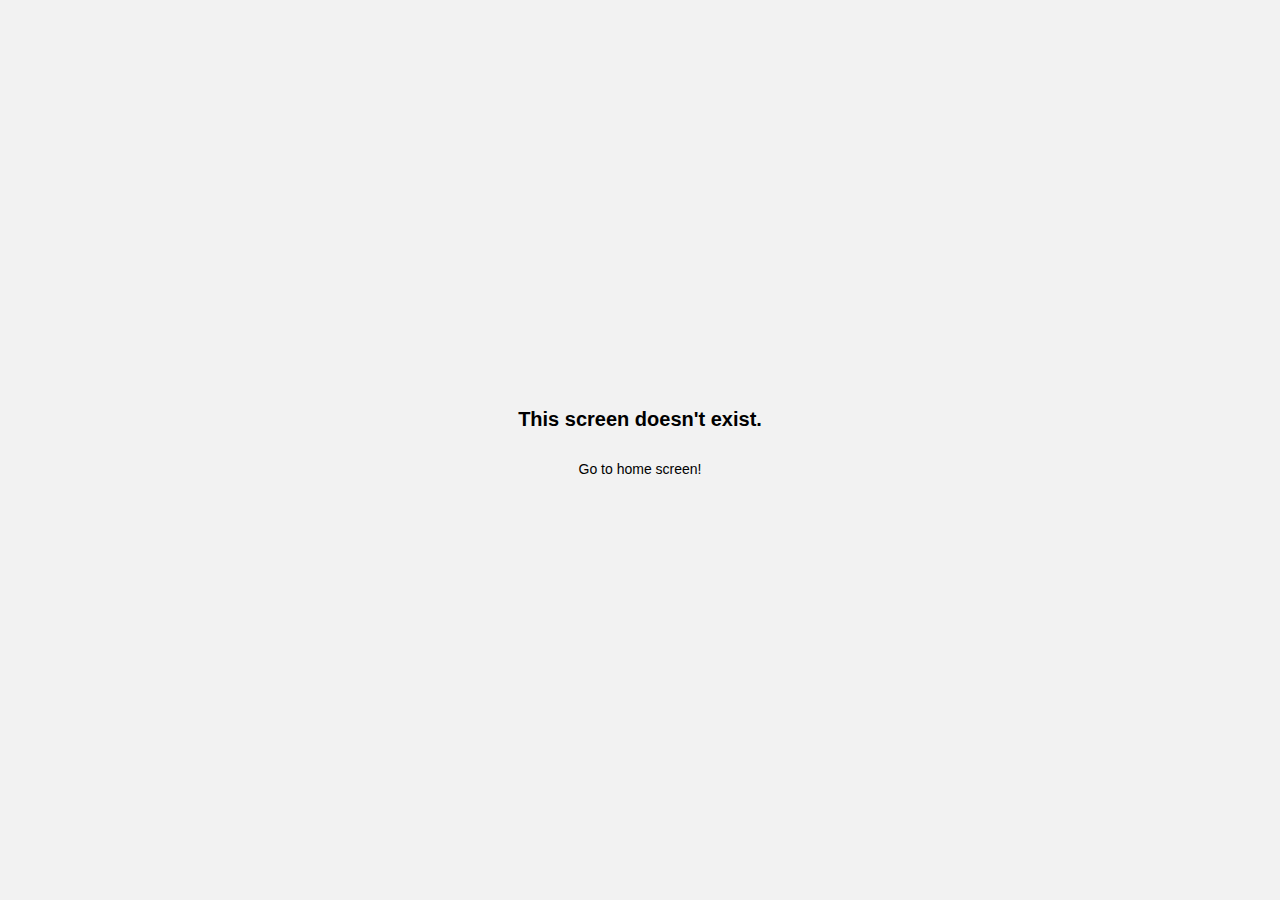
<file: +not-found.html>
<!DOCTYPE html><html  lang="en"><head><title data-rh="true"></title><meta charSet="utf-8"/><meta http-equiv="X-UA-Compatible" content="IE=edge"/><meta name="viewport" content="width=device-width, initial-scale=1, shrink-to-fit=no"/><style id="expo-reset">#root,body,html{height:100%}body{overflow:hidden}#root{display:flex}</style><style id="react-native-stylesheet">[stylesheet-group="0"]{}
body{margin:0;}
button::-moz-focus-inner,input::-moz-focus-inner{border:0;padding:0;}
html{-ms-text-size-adjust:100%;-webkit-text-size-adjust:100%;-webkit-tap-highlight-color:rgba(0,0,0,0);}
input::-webkit-search-cancel-button,input::-webkit-search-decoration,input::-webkit-search-results-button,input::-webkit-search-results-decoration{display:none;}
[stylesheet-group="1"]{}
.css-11aywtz{-moz-appearance:textfield;-webkit-appearance:none;background-color:rgba(0,0,0,0.00);border-bottom-left-radius:0px;border-bottom-right-radius:0px;border-top-left-radius:0px;border-top-right-radius:0px;border:0 solid black;box-sizing:border-box;font:14px -apple-system,BlinkMacSystemFont,"Segoe UI",Roboto,Helvetica,Arial,sans-serif;margin:0px;padding:0px;resize:none;}
.css-146c3p1{background-color:rgba(0,0,0,0.00);border:0 solid black;box-sizing:border-box;color:rgba(0,0,0,1.00);display:inline;font:14px -apple-system,BlinkMacSystemFont,"Segoe UI",Roboto,Helvetica,Arial,sans-serif;list-style:none;margin:0px;padding:0px;position:relative;text-align:start;text-decoration:none;white-space:pre-wrap;word-wrap:break-word;}
.css-175oi2r{align-items:stretch;background-color:rgba(0,0,0,0.00);border:0 solid black;box-sizing:border-box;display:flex;flex-basis:auto;flex-direction:column;flex-shrink:0;list-style:none;margin:0px;min-height:0px;min-width:0px;padding:0px;position:relative;text-decoration:none;z-index:0;}
.css-1jxf684{background-color:rgba(0,0,0,0.00);border:0 solid black;box-sizing:border-box;color:inherit;display:inline;font:inherit;list-style:none;margin:0px;padding:0px;position:relative;text-align:inherit;text-decoration:none;white-space:inherit;word-wrap:break-word;}
.css-9pa8cd{bottom:0px;height:100%;left:0px;opacity:0;position:absolute;right:0px;top:0px;width:100%;z-index:-1;}
[stylesheet-group="2"]{}
.r-11mg6pl{border-bottom-color:rgba(255,255,255,1.00);border-left-color:rgba(255,255,255,1.00);border-right-color:rgba(255,255,255,1.00);border-top-color:rgba(255,255,255,1.00);}
.r-13awgt0{flex:1;}
.r-1867qdf{border-bottom-left-radius:16px;border-bottom-right-radius:16px;border-top-left-radius:16px;border-top-right-radius:16px;}
.r-1awa8pu{border-bottom-color:rgba(101,119,134,1.00);border-left-color:rgba(101,119,134,1.00);border-right-color:rgba(101,119,134,1.00);border-top-color:rgba(101,119,134,1.00);}
.r-1bq2mok{margin:3px;}
.r-1d4xg89{border-bottom-color:rgba(170,184,194,1.00);border-left-color:rgba(170,184,194,1.00);border-right-color:rgba(170,184,194,1.00);border-top-color:rgba(170,184,194,1.00);}
.r-1dzdj1l{border-bottom-left-radius:10px;border-bottom-right-radius:10px;border-top-left-radius:10px;border-top-right-radius:10px;}
.r-1f0042m{border-bottom-left-radius:5px;border-bottom-right-radius:5px;border-top-left-radius:5px;border-top-right-radius:5px;}
.r-1j16mh1{border-bottom-left-radius:100%;border-bottom-right-radius:100%;border-top-left-radius:100%;border-top-right-radius:100%;}
.r-1jkafct{border-bottom-left-radius:2px;border-bottom-right-radius:2px;border-top-left-radius:2px;border-top-right-radius:2px;}
.r-1jyn79y{border-bottom-color:rgba(0,150,136,1.00);border-left-color:rgba(0,150,136,1.00);border-right-color:rgba(0,150,136,1.00);border-top-color:rgba(0,150,136,1.00);}
.r-1lz4bg0{border-bottom-color:rgba(238,238,238,1.00);border-left-color:rgba(238,238,238,1.00);border-right-color:rgba(238,238,238,1.00);border-top-color:rgba(238,238,238,1.00);}
.r-1pcd2l5{padding:20px;}
.r-1phboty{border-bottom-style:solid;border-left-style:solid;border-right-style:solid;border-top-style:solid;}
.r-1q9bdsx{border-bottom-left-radius:12px;border-bottom-right-radius:12px;border-top-left-radius:12px;border-top-right-radius:12px;}
.r-1rvyss1{border-bottom-color:rgba(255,255,255,0.20);border-left-color:rgba(255,255,255,0.20);border-right-color:rgba(255,255,255,0.20);border-top-color:rgba(255,255,255,0.20);}
.r-1sp51qo{padding:10px;}
.r-1udh08x{overflow-x:hidden;overflow-y:hidden;}
.r-1uu6nss{padding:5px;}
.r-1xfd6ze{border-bottom-left-radius:8px;border-bottom-right-radius:8px;border-top-left-radius:8px;border-top-right-radius:8px;}
.r-4a18lf{border-bottom-color:rgba(255,0,0,1.00);border-left-color:rgba(255,0,0,1.00);border-right-color:rgba(255,0,0,1.00);border-top-color:rgba(255,0,0,1.00);}
.r-60ke3l{border-bottom-color:rgba(0,128,0,1.00);border-left-color:rgba(0,128,0,1.00);border-right-color:rgba(0,128,0,1.00);border-top-color:rgba(0,128,0,1.00);}
.r-6t2glc{border-bottom-left-radius:40px;border-bottom-right-radius:40px;border-top-left-radius:40px;border-top-right-radius:40px;}
.r-9x6qib{border-bottom-color:rgba(204,214,221,1.00);border-left-color:rgba(204,214,221,1.00);border-right-color:rgba(204,214,221,1.00);border-top-color:rgba(204,214,221,1.00);}
.r-crgep1{margin:0px;}
.r-d045u9{border-bottom-width:2px;border-left-width:2px;border-right-width:2px;border-top-width:2px;}
.r-d23pfw{padding:24px;}
.r-edyy15{padding:8px;}
.r-fx7oqy{border-bottom-color:rgba(0,0,255,1.00);border-left-color:rgba(0,0,255,1.00);border-right-color:rgba(0,0,255,1.00);border-top-color:rgba(0,0,255,1.00);}
.r-kdyh1x{border-bottom-left-radius:6px;border-bottom-right-radius:6px;border-top-left-radius:6px;border-top-right-radius:6px;}
.r-krxsd3{display:-webkit-box;}
.r-nsbfu8{padding:16px;}
.r-rs99b7{border-bottom-width:1px;border-left-width:1px;border-right-width:1px;border-top-width:1px;}
.r-t60dpp{padding:0px;}
.r-tuq35u{padding:4px;}
.r-wg31gx{border-bottom-color:rgba(49,53,56,1.00);border-left-color:rgba(49,53,56,1.00);border-right-color:rgba(49,53,56,1.00);border-top-color:rgba(49,53,56,1.00);}
.r-xoduu5{display:inline-flex;}
.r-xyw6el{padding:12px;}
.r-ywje51{margin:auto;}
.r-z2wwpe{border-bottom-left-radius:4px;border-bottom-right-radius:4px;border-top-left-radius:4px;border-top-right-radius:4px;}
[stylesheet-group="2.1"]{}
.r-11f147o{padding-bottom:8px;padding-top:8px;}
.r-11gswi8{padding-left:3px;padding-right:3px;}
.r-17q4wm6{margin-left:5px;margin-right:5px;}
.r-184id4b{margin-bottom:12px;margin-top:12px;}
.r-1d7mnkm{padding-bottom:15px;padding-top:15px;}
.r-1e084wi{padding-left:0px;padding-right:0px;}
.r-1mmae3n{padding-bottom:12px;padding-top:12px;}
.r-1ntr0p{padding-left:5px;padding-right:5px;}
.r-1rsorjc{padding-left:36px;padding-right:36px;}
.r-1yd117h{padding-bottom:7px;padding-top:7px;}
.r-3o4zer{padding-left:12px;padding-right:12px;}
.r-3pj75a{padding-left:16px;padding-right:16px;}
.r-bx70bn{margin-bottom:8px;margin-top:8px;}
.r-cxgwc0{padding-left:24px;padding-right:24px;}
.r-f8sm7e{margin-left:auto;margin-right:auto;}
.r-is05cd{padding-left:8px;padding-right:8px;}
.r-jdiy1a{margin-left:11px;margin-right:11px;}
.r-jusfrs{margin-left:12px;margin-right:12px;}
.r-n5f61p{margin-bottom:3px;margin-top:3px;}
.r-n7gxbd{padding-left:4px;padding-right:4px;}
.r-u9wvl5{padding-left:20px;padding-right:20px;}
.r-ugi1tw{padding-left:5%;padding-right:5%;}
.r-w7s2jr{padding-bottom:16px;padding-top:16px;}
.r-ws14{margin-bottom:6px;margin-top:6px;}
.r-ytbthy{padding-bottom:10px;padding-top:10px;}
[stylesheet-group="2.2"]{}
.r-10s2tm5{left:0%;}
.r-16o8guy{right:100%;}
.r-1a11zyx{margin-right:12px;}
.r-1cwvpvk{margin-left:12px;}
.r-1e97lx8{margin-right:3px;}
.r-1euzeng{padding-left:24px;}
.r-1g4tz6n{margin-right:-14.5px;}
.r-1h31txp{padding-right:16px;}
.r-1lhn9r{margin-left:-14.5px;}
.r-1sqnqi2{margin-left:3px;}
.r-1vl2501{padding-right:24px;}
.r-9mo606{margin-right:10px;}
.r-c59us2{left:-3px;}
.r-dqe1q{right:0%;}
.r-qb41rp{margin-right:5px;}
.r-rci37q{left:100%;}
.r-uhung1{margin-left:10px;}
.r-vpmibe{right:-3px;}
.r-w67my2{padding-left:16px;}
.r-wizibn{margin-left:5px;}
[stylesheet-group="3"]{}
.r-105ug2t{pointer-events:auto!important;}
.r-10ptun7{height:16px;}
.r-10v3vxq{transform:scaleX(-1);}
.r-10x49cs{font-size:10px;}
.r-10xqauy{padding-top:env(safe-area-inset-top);}
.r-119zq30{border-left-width:4px;}
.r-11j9u27{visibility:hidden;}
.r-11mpjr4{background-color:rgba(223,223,223,1.00);}
.r-11p8e4r{background-color:rgba(82,113,255,1.00);}
.r-11udlyb{background-color:rgba(0,150,136,1.00);}
.r-11v9fek{min-width:180px;}
.r-11yh6sk{overflow-x:hidden;}
.r-12f6czt{top:17px;}
.r-12vffkv>*{pointer-events:auto;}
.r-12vffkv{pointer-events:none!important;}
.r-135wba7{line-height:24px;}
.r-13aq9py{animation-name:r-1iq689l;}
.r-13qz1uu{width:100%;}
.r-13tjlyg{transition-duration:0.1s;}
.r-1472mwg{height:24px;}
.r-14gqq1x{margin-top:4px;}
.r-14lw9ot{background-color:rgba(255,255,255,1.00);}
.r-14sbq61{background-color:rgba(33,150,243,1.00);}
.r-150rngu{-webkit-overflow-scrolling:touch;}
.r-15zivkp{margin-bottom:4px;}
.r-16eto9q{width:12px;}
.r-16y2uox{flex-grow:1;}
.r-173mn98{align-self:flex-end;}
.r-173mzie{transform:scaleY(-1);}
.r-1777fci{justify-content:center;}
.r-17bb2tj{animation-duration:0.75s;}
.r-17leim2{background-repeat:repeat;}
.r-17s6mgv{justify-content:flex-end;}
.r-17tb59b{opacity:0.7;}
.r-17tloay{opacity:0.6;}
.r-17u3ijr{background-color:rgba(155,161,166,0.27);}
.r-181bzza{color:rgba(85,85,85,1.00);}
.r-184en5c{z-index:1;}
.r-18nhz7w{top:-3px;}
.r-18u1ve8{color:rgba(255,255,255,0.40);}
.r-18u37iz{flex-direction:row;}
.r-19h5ruw{margin-top:15px;}
.r-19oahor{font-size:64px;}
.r-19wmn03{width:20px;}
.r-19z077z{touch-action:none;}
.r-1a0psd9{box-shadow:0px 2px 4px rgba(0,0,0,0.10);}
.r-1a2p6p6{-webkit-text-decoration-style:solid;text-decoration-style:solid;}
.r-1abnn5w{animation-play-state:paused;}
.r-1acpoxo{width:36px;}
.r-1aiqnjv{font-family:monospace,monospace;}
.r-1aockid{width:40px;}
.r-1awozwy{align-items:center;}
.r-1ay1djp{animation-duration:1s;}
.r-1b43r93{font-size:14px;}
.r-1bymd8e{margin-top:2px;}
.r-1c6unfx{forced-color-adjust:none;}
.r-1c85bru{width:270px;}
.r-1c8zcg2{background-color:rgba(235,83,83,1.00);}
.r-1d2f490{left:0px;}
.r-1d5kdc7{flex-direction:column-reverse;}
.r-1ddef8g{-webkit-text-decoration-line:underline;text-decoration-line:underline;}
.r-1dernwh{height:70%;}
.r-1ei5mc7{cursor:inherit;}
.r-1enofrn{font-size:12px;}
.r-1euycsn{flex-direction:row-reverse;}
.r-1ewcgjf{box-shadow:0px 1px 3px rgba(0,0,0,0.5);}
.r-1ff274t{text-align:right;}
.r-1ffj0ar{background-color:rgba(0,0,0,0.40);}
.r-1g80hic{opacity:0.8;}
.r-1ge9hsw{max-width:960px;}
.r-1h0z5md{justify-content:flex-start;}
.r-1habvwh{align-items:flex-start;}
.r-1i10wst{font-size:18px;}
.r-1i6wzkk{-moz-transition-property:opacity;-webkit-transition-property:opacity;transition-property:opacity;}
.r-1i71y14{gap:14px;}
.r-1ielgck{animation-duration:300ms;}
.r-1ifxtd0{margin-bottom:16px;}
.r-1ik5qf4{max-width:500px;}
.r-1iln25a{word-wrap:normal;}
.r-1inkyih{font-size:17px;}
.r-1iusvr4{flex-basis:0px;}
.r-1janqcz{width:16px;}
.r-1jg9483{width:8px;}
.r-1jkjb{margin-left:8px;}
.r-1kb76zh{margin-right:8px;}
.r-1kfrs79{font-weight:600;}
.r-1khnkhu{color:rgba(51,51,51,1.00);}
.r-1kihuf0{align-self:center;}
.r-1ld3bg{top:-4px;}
.r-1ldzwu0{animation-timing-function:linear;}
.r-1loqt21{cursor:pointer;}
.r-1m9ckf1{background-color:rgba(51,51,51,1.00);}
.r-1mlwlqe{flex-basis:auto;}
.r-1mrlafo{background-position:0;}
.r-1muvv40{animation-iteration-count:infinite;}
.r-1niwhzg{background-color:rgba(0,0,0,0.00);}
.r-1nlw0im{bottom:8px;}
.r-1no09lo{margin-top:28px;}
.r-1nxhmzv{margin-bottom:28px;}
.r-1ny4l3l{outline-style:none;}
.r-1ocf4r9{scroll-snap-type:y mandatory;}
.r-1oox17p{background-color:rgba(240,240,240,1.00);}
.r-1oszu61{align-items:stretch;}
.r-1otgn73{touch-action:manipulation;}
.r-1p0dtai{bottom:0px;}
.r-1peese0{margin-bottom:24px;}
.r-1pi2tsx{height:100%;}
.r-1pm8pkb{font-family:Courier;}
.r-1qd0xha{font-family:-apple-system,BlinkMacSystemFont,"Segoe UI",Roboto,Helvetica,Arial,sans-serif;}
.r-1qulhi1{animation-name:r-1pzkwqh;}
.r-1r1ceyh{box-shadow:0 4px 8px rgba(82, 113, 255, 0.2);}
.r-1r4fvd0{color:rgba(82,169,255,1.00);}
.r-1r74h94{left:8px;}
.r-1r8g8re{height:36px;}
.r-1rnoaur{overflow-y:auto;}
.r-1sg8ghl{z-index:1000;}
.r-1ssbvtb{gap:12px;}
.r-1sxrcry{background-size:auto;}
.r-1th3vk4{box-shadow:0px 4px 8px rgba(0,0,0,0.25);}
.r-1udbk01{text-overflow:ellipsis;}
.r-1ui5ee8{font-size:32px;}
.r-1uv94rl{color:rgba(235,83,83,1.00);}
.r-1uypc71{animation-timing-function:ease-in;}
.r-1vr29t4{font-weight:800;}
.r-1w6e6rj{flex-wrap:wrap;}
.r-1w9d5j5{font-family:Poppins-Bold;}
.r-1wbh5a2{flex-shrink:1;}
.r-1wtj0ep{justify-content:space-between;}
.r-1wyyakw{z-index:-1;}
.r-1wzrnnt{margin-top:16px;}
.r-1x35g6{font-size:24px;}
.r-1xcajam{position:fixed;}
.r-1xk3nun{max-height:400px;}
.r-1xnzce8{-moz-user-select:text;-webkit-user-select:text;user-select:text;}
.r-1xzupcd{width:13px;}
.r-1yef0xd{animation-name:r-11cv4x;}
.r-2eszeu::-webkit-scrollbar{display:none}
.r-2eszeu{scrollbar-width:none;}
.r-30o5oe{-moz-appearance:none;-ms-appearance:none;-webkit-appearance:none;appearance:none;}
.r-356f0p{letter-spacing:0.35px;}
.r-36ujnk{font-style:italic;}
.r-37ysty{font-family:Poppins-Medium;}
.r-3da1kt{height:8px;}
.r-3mc0re{right:8px;}
.r-3s2u2q{white-space:nowrap;}
.r-417010{z-index:0;}
.r-4gszlv{background-size:cover;}
.r-4v7adb{height:5px;}
.r-56yt86{box-shadow:0px 3px 3px rgba(0,0,0,0.33);}
.r-5oul0u{margin-bottom:8px;}
.r-60vfwk{min-width:1px;}
.r-633pao{pointer-events:none!important;}
.r-6dt33c{opacity:1;}
.r-6gpygo{margin-bottom:12px;}
.r-6taxm2:-ms-input-placeholder{color:var(--placeholderTextColor);opacity:1;}
.r-6taxm2::-moz-placeholder{color:var(--placeholderTextColor);opacity:1;}
.r-6taxm2::-webkit-input-placeholder{color:var(--placeholderTextColor);opacity:1;}
.r-6taxm2::placeholder{color:var(--placeholderTextColor);opacity:1;}
.r-726pan{width:31px;}
.r-76blku{height:21px;}
.r-7cikom{font-size:inherit;}
.r-7q8q6z{cursor:default;}
.r-8akbws{-webkit-box-orient:vertical;}
.r-8ay8q1{letter-spacing:0.1px;}
.r-97e31f{padding-bottom:env(safe-area-inset-bottom);}
.r-9d1ssk{font-family:Poppins-Regular;}
.r-9rmwhf{box-shadow:0px 1px 2px rgba(0,0,0,0.10);}
.r-a1w0r5{width:48%;}
.r-ad9o1y{vertical-align:top;}
.r-adyw6z{font-size:20px;}
.r-agouwx{transform:translateZ(0);}
.r-ah5dr5>*{pointer-events:none;}
.r-ah5dr5{pointer-events:auto!important;}
.r-aruset{font-weight:200;}
.r-bi4vy9{transform:translateY(100%);}
.r-bt1l66{min-height:20px;}
.r-buy8e9{overflow-y:hidden;}
.r-bv2aro{padding-left:env(safe-area-inset-left);}
.r-c68hjy{color:rgba(161,161,161,1.00);}
.r-cb25cm{background-color:rgba(245,245,245,1.00);}
.r-cc4kyd{color:rgba(153,153,153,1.00);}
.r-cpa5s6{scroll-snap-align:start;}
.r-cqee49{color:rgba(0,0,0,1.00);}
.r-djgu52{color:rgba(102,102,102,1.00);}
.r-dkge59{background-color:rgba(170,184,194,1.00);}
.r-dnmrzs{max-width:100%;}
.r-drfeu3{background-color:rgba(0,0,0,0.50);}
.r-e7q0ms{width:90%;}
.r-eafdt9{transition-duration:0.15s;}
.r-ebwn4k{animation-name:r-q67da2;}
.r-ehq7j7{background-size:contain;}
.r-emd7ev{box-shadow:0 1px 3px rgba(0, 0, 0, 0.1);}
.r-eqz5dr{flex-direction:column;}
.r-eu3ka{height:40px;}
.r-f9v2oj{max-height:80%;}
.r-fdjqy7{text-align:left;}
.r-fj6wrk{background-color:rgba(245,247,250,1.00);}
.r-g3mlsw{animation-name:r-t2lo5v;}
.r-ghxds0{transform:translateY(0%);}
.r-gtdqiz{position:-webkit-sticky;position:sticky;}
.r-h0d30l{height:28px;}
.r-h3f8nf{min-height:100px;}
.r-hbpseb{line-height:22px;}
.r-hxflta{padding-right:env(safe-area-inset-right);}
.r-icoktb{opacity:0.5;}
.r-ipm5af{top:0px;}
.r-jwli3a{color:rgba(255,255,255,1.00);}
.r-k200y{align-self:flex-start;}
.r-kemksi{background-color:rgba(0,0,0,1.00);}
.r-kizejy{color:rgba(155,161,166,1.00);}
.r-knv0ih{margin-top:8px;}
.r-lltvgl{overflow-x:auto;}
.r-lpb231{height:168px;}
.r-lrsllp{width:24px;}
.r-lrvibr{-moz-user-select:none;-webkit-user-select:none;user-select:none;}
.r-majxgm{font-weight:500;}
.r-mfh4gg{scroll-snap-type:x mandatory;}
.r-mhe3cw{z-index:10;}
.r-mjyw6{min-height:80px;}
.r-mro3nb{background-color:rgba(21,23,24,1.00);}
.r-msvmtf{box-shadow:0 2px 4px rgba(0, 0, 0, 0.1);}
.r-n6v787{font-size:13px;}
.r-nvplwv{animation-timing-function:ease-out;}
.r-o4n3w5{width:23px;}
.r-ojfg40{background-color:rgba(255,235,238,1.00);}
.r-orgf3d{opacity:0;}
.r-q4m81j{text-align:center;}
.r-qfi6ny{top:30000px;}
.r-qklmqi{border-bottom-width:1px;}
.r-qn3fzs{padding-bottom:24px;}
.r-rjixqe{line-height:20px;}
.r-rp7rv6{border-bottom-color:rgba(240,240,240,1.00);}
.r-rs94m5{background-image:url("[data-uri]");}
.r-sfbmgh{z-index:9999;}
.r-sgbo92{opacity:0.9;}
.r-so7y2g{line-height:64px;}
.r-tbmifm{height:12px;}
.r-tsynxw{text-transform:uppercase;}
.r-u6sd8q{background-repeat:no-repeat;}
.r-u8s1d{position:absolute;}
.r-u92y06{background-color:rgba(255,165,0,1.00);}
.r-ubezar{font-size:16px;}
.r-uho16t{font-size:34px;}
.r-vacyoi{padding-bottom:64px;}
.r-van48c{caret-color:transparent;}
.r-vboj7i{top:-7px;}
.r-vvn4in{background-position:center;}
.r-vw2c0b{font-weight:bold;}
.r-wfqgy4{transition-duration:100ms;}
.r-ws9h79{left:4px;}
.r-x3cy2q{background-size:100% 100%;}
.r-xdvzot{color:rgba(136,136,136,1.00);}
.r-xx3c9p{animation-name:r-imtty0;}
.r-y7v2we{background-color:rgba(32,36,37,1.00);}
.r-z80fyv{height:20px;}
.r-zchlnj{right:0px;}
.r-zz5t5d{font-size:28px;}
@-webkit-keyframes r-11cv4x{0%{transform:rotate(0deg);}100%{transform:rotate(360deg);}}
@-webkit-keyframes r-1iq689l{0%{transform:translateY(0%);}100%{transform:translateY(100%);}}
@-webkit-keyframes r-1pzkwqh{0%{transform:translateY(100%);}100%{transform:translateY(0%);}}
@-webkit-keyframes r-imtty0{0%{opacity:0;}100%{opacity:1;}}
@-webkit-keyframes r-q67da2{0%{transform:translateX(-100%);}100%{transform:translateX(400%);}}
@-webkit-keyframes r-t2lo5v{0%{opacity:1;}100%{opacity:0;}}
@keyframes r-11cv4x{0%{transform:rotate(0deg);}100%{transform:rotate(360deg);}}
@keyframes r-1iq689l{0%{transform:translateY(0%);}100%{transform:translateY(100%);}}
@keyframes r-1pzkwqh{0%{transform:translateY(100%);}100%{transform:translateY(0%);}}
@keyframes r-imtty0{0%{opacity:0;}100%{opacity:1;}}
@keyframes r-q67da2{0%{transform:translateX(-100%);}100%{transform:translateX(400%);}}
@keyframes r-t2lo5v{0%{opacity:1;}100%{opacity:0;}}</style><style id="expo-generated-fonts" type="text/css">@font-face{font-family:Poppins-Regular;src:url(/assets/node_modules/@expo-google-fonts/poppins/Poppins_400Regular.093ee89be9ede30383f39a899c485a82.ttf);font-display:auto}
@font-face{font-family:Poppins-Medium;src:url(/assets/node_modules/@expo-google-fonts/poppins/Poppins_500Medium.bf59c687bc6d3a70204d3944082c5cc0.ttf);font-display:auto}
@font-face{font-family:Poppins-Bold;src:url(/assets/node_modules/@expo-google-fonts/poppins/Poppins_700Bold.08c20a487911694291bd8c5de41315ad.ttf);font-display:auto}</style><link rel="preload" href="/assets/node_modules/@expo-google-fonts/poppins/Poppins_400Regular.093ee89be9ede30383f39a899c485a82.ttf" as="font" crossorigin="" /><link rel="preload" href="/assets/node_modules/@expo-google-fonts/poppins/Poppins_500Medium.bf59c687bc6d3a70204d3944082c5cc0.ttf" as="font" crossorigin="" /><link rel="preload" href="/assets/node_modules/@expo-google-fonts/poppins/Poppins_700Bold.08c20a487911694291bd8c5de41315ad.ttf" as="font" crossorigin="" /><script type="module">globalThis.__EXPO_ROUTER_HYDRATE__=true;</script><link rel="shortcut icon" href="/favicon.ico" /></head><body><div id="root"><div class="css-175oi2r r-13awgt0"><!--$--><div class="css-175oi2r r-13awgt0"><div class="css-175oi2r r-13awgt0 r-1p0dtai r-1d2f490 r-u8s1d r-zchlnj r-ipm5af" style="background-color:rgba(242,242,242,1.00);display:flex"><div class="css-175oi2r r-13awgt0"><div class="css-175oi2r r-13awgt0"><!--$--><div class="css-175oi2r r-1awozwy r-13awgt0 r-1777fci r-1pcd2l5"><div dir="auto" class="css-146c3p1 r-adyw6z r-1kfrs79">This screen doesn&#x27;t exist.</div><a href="/" dir="auto" role="link" class="css-146c3p1 r-19h5ruw r-1d7mnkm r-1loqt21"><span class="css-1jxf684">Go to home screen!</span></a></div><!--/$--></div></div></div></div><!--/$--></div></div><script src="/_expo/static/js/web/entry-e45516d88a777fea109d29d329a9ee55.js" defer></script>
</body></html>
</file>
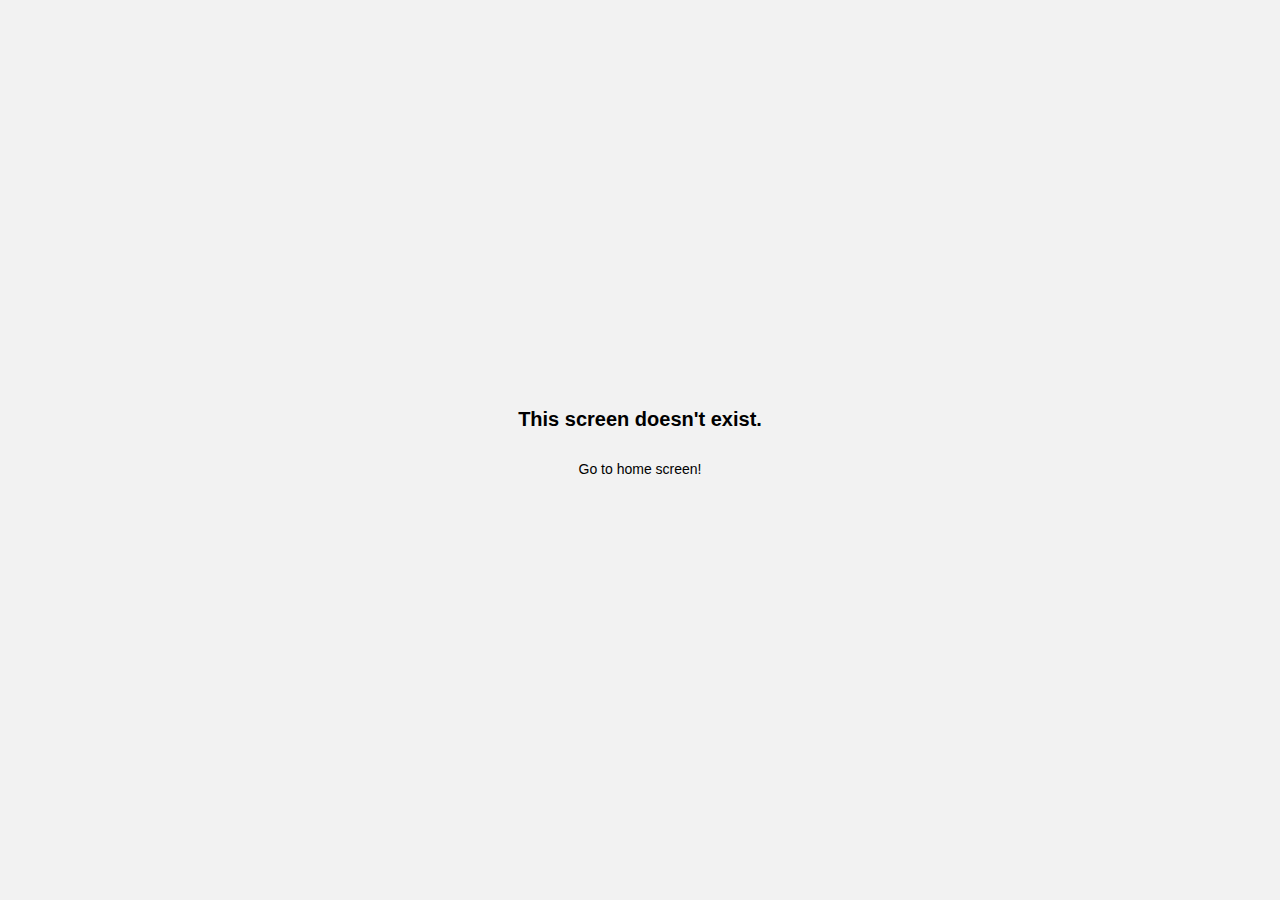
<file: _sitemap.html>
<!DOCTYPE html><html  lang="en"><head><title data-rh="true"></title><meta charSet="utf-8"/><meta http-equiv="X-UA-Compatible" content="IE=edge"/><meta name="viewport" content="width=device-width, initial-scale=1, shrink-to-fit=no"/><style id="expo-reset">#root,body,html{height:100%}body{overflow:hidden}#root{display:flex}</style><style id="react-native-stylesheet">[stylesheet-group="0"]{}
body{margin:0;}
button::-moz-focus-inner,input::-moz-focus-inner{border:0;padding:0;}
html{-ms-text-size-adjust:100%;-webkit-text-size-adjust:100%;-webkit-tap-highlight-color:rgba(0,0,0,0);}
input::-webkit-search-cancel-button,input::-webkit-search-decoration,input::-webkit-search-results-button,input::-webkit-search-results-decoration{display:none;}
[stylesheet-group="1"]{}
.css-11aywtz{-moz-appearance:textfield;-webkit-appearance:none;background-color:rgba(0,0,0,0.00);border-bottom-left-radius:0px;border-bottom-right-radius:0px;border-top-left-radius:0px;border-top-right-radius:0px;border:0 solid black;box-sizing:border-box;font:14px -apple-system,BlinkMacSystemFont,"Segoe UI",Roboto,Helvetica,Arial,sans-serif;margin:0px;padding:0px;resize:none;}
.css-146c3p1{background-color:rgba(0,0,0,0.00);border:0 solid black;box-sizing:border-box;color:rgba(0,0,0,1.00);display:inline;font:14px -apple-system,BlinkMacSystemFont,"Segoe UI",Roboto,Helvetica,Arial,sans-serif;list-style:none;margin:0px;padding:0px;position:relative;text-align:start;text-decoration:none;white-space:pre-wrap;word-wrap:break-word;}
.css-175oi2r{align-items:stretch;background-color:rgba(0,0,0,0.00);border:0 solid black;box-sizing:border-box;display:flex;flex-basis:auto;flex-direction:column;flex-shrink:0;list-style:none;margin:0px;min-height:0px;min-width:0px;padding:0px;position:relative;text-decoration:none;z-index:0;}
.css-1jxf684{background-color:rgba(0,0,0,0.00);border:0 solid black;box-sizing:border-box;color:inherit;display:inline;font:inherit;list-style:none;margin:0px;padding:0px;position:relative;text-align:inherit;text-decoration:none;white-space:inherit;word-wrap:break-word;}
.css-9pa8cd{bottom:0px;height:100%;left:0px;opacity:0;position:absolute;right:0px;top:0px;width:100%;z-index:-1;}
[stylesheet-group="2"]{}
.r-11mg6pl{border-bottom-color:rgba(255,255,255,1.00);border-left-color:rgba(255,255,255,1.00);border-right-color:rgba(255,255,255,1.00);border-top-color:rgba(255,255,255,1.00);}
.r-13awgt0{flex:1;}
.r-1867qdf{border-bottom-left-radius:16px;border-bottom-right-radius:16px;border-top-left-radius:16px;border-top-right-radius:16px;}
.r-1awa8pu{border-bottom-color:rgba(101,119,134,1.00);border-left-color:rgba(101,119,134,1.00);border-right-color:rgba(101,119,134,1.00);border-top-color:rgba(101,119,134,1.00);}
.r-1bq2mok{margin:3px;}
.r-1d4xg89{border-bottom-color:rgba(170,184,194,1.00);border-left-color:rgba(170,184,194,1.00);border-right-color:rgba(170,184,194,1.00);border-top-color:rgba(170,184,194,1.00);}
.r-1dzdj1l{border-bottom-left-radius:10px;border-bottom-right-radius:10px;border-top-left-radius:10px;border-top-right-radius:10px;}
.r-1f0042m{border-bottom-left-radius:5px;border-bottom-right-radius:5px;border-top-left-radius:5px;border-top-right-radius:5px;}
.r-1j16mh1{border-bottom-left-radius:100%;border-bottom-right-radius:100%;border-top-left-radius:100%;border-top-right-radius:100%;}
.r-1jkafct{border-bottom-left-radius:2px;border-bottom-right-radius:2px;border-top-left-radius:2px;border-top-right-radius:2px;}
.r-1jyn79y{border-bottom-color:rgba(0,150,136,1.00);border-left-color:rgba(0,150,136,1.00);border-right-color:rgba(0,150,136,1.00);border-top-color:rgba(0,150,136,1.00);}
.r-1lz4bg0{border-bottom-color:rgba(238,238,238,1.00);border-left-color:rgba(238,238,238,1.00);border-right-color:rgba(238,238,238,1.00);border-top-color:rgba(238,238,238,1.00);}
.r-1pcd2l5{padding:20px;}
.r-1phboty{border-bottom-style:solid;border-left-style:solid;border-right-style:solid;border-top-style:solid;}
.r-1q9bdsx{border-bottom-left-radius:12px;border-bottom-right-radius:12px;border-top-left-radius:12px;border-top-right-radius:12px;}
.r-1rvyss1{border-bottom-color:rgba(255,255,255,0.20);border-left-color:rgba(255,255,255,0.20);border-right-color:rgba(255,255,255,0.20);border-top-color:rgba(255,255,255,0.20);}
.r-1sp51qo{padding:10px;}
.r-1udh08x{overflow-x:hidden;overflow-y:hidden;}
.r-1uu6nss{padding:5px;}
.r-1xfd6ze{border-bottom-left-radius:8px;border-bottom-right-radius:8px;border-top-left-radius:8px;border-top-right-radius:8px;}
.r-4a18lf{border-bottom-color:rgba(255,0,0,1.00);border-left-color:rgba(255,0,0,1.00);border-right-color:rgba(255,0,0,1.00);border-top-color:rgba(255,0,0,1.00);}
.r-60ke3l{border-bottom-color:rgba(0,128,0,1.00);border-left-color:rgba(0,128,0,1.00);border-right-color:rgba(0,128,0,1.00);border-top-color:rgba(0,128,0,1.00);}
.r-6t2glc{border-bottom-left-radius:40px;border-bottom-right-radius:40px;border-top-left-radius:40px;border-top-right-radius:40px;}
.r-9x6qib{border-bottom-color:rgba(204,214,221,1.00);border-left-color:rgba(204,214,221,1.00);border-right-color:rgba(204,214,221,1.00);border-top-color:rgba(204,214,221,1.00);}
.r-crgep1{margin:0px;}
.r-d045u9{border-bottom-width:2px;border-left-width:2px;border-right-width:2px;border-top-width:2px;}
.r-d23pfw{padding:24px;}
.r-edyy15{padding:8px;}
.r-fx7oqy{border-bottom-color:rgba(0,0,255,1.00);border-left-color:rgba(0,0,255,1.00);border-right-color:rgba(0,0,255,1.00);border-top-color:rgba(0,0,255,1.00);}
.r-kdyh1x{border-bottom-left-radius:6px;border-bottom-right-radius:6px;border-top-left-radius:6px;border-top-right-radius:6px;}
.r-krxsd3{display:-webkit-box;}
.r-nsbfu8{padding:16px;}
.r-rs99b7{border-bottom-width:1px;border-left-width:1px;border-right-width:1px;border-top-width:1px;}
.r-t60dpp{padding:0px;}
.r-tuq35u{padding:4px;}
.r-wg31gx{border-bottom-color:rgba(49,53,56,1.00);border-left-color:rgba(49,53,56,1.00);border-right-color:rgba(49,53,56,1.00);border-top-color:rgba(49,53,56,1.00);}
.r-xoduu5{display:inline-flex;}
.r-xyw6el{padding:12px;}
.r-ywje51{margin:auto;}
.r-z2wwpe{border-bottom-left-radius:4px;border-bottom-right-radius:4px;border-top-left-radius:4px;border-top-right-radius:4px;}
[stylesheet-group="2.1"]{}
.r-11f147o{padding-bottom:8px;padding-top:8px;}
.r-11gswi8{padding-left:3px;padding-right:3px;}
.r-17q4wm6{margin-left:5px;margin-right:5px;}
.r-184id4b{margin-bottom:12px;margin-top:12px;}
.r-1d7mnkm{padding-bottom:15px;padding-top:15px;}
.r-1e084wi{padding-left:0px;padding-right:0px;}
.r-1mmae3n{padding-bottom:12px;padding-top:12px;}
.r-1ntr0p{padding-left:5px;padding-right:5px;}
.r-1rsorjc{padding-left:36px;padding-right:36px;}
.r-1yd117h{padding-bottom:7px;padding-top:7px;}
.r-3o4zer{padding-left:12px;padding-right:12px;}
.r-3pj75a{padding-left:16px;padding-right:16px;}
.r-bx70bn{margin-bottom:8px;margin-top:8px;}
.r-cxgwc0{padding-left:24px;padding-right:24px;}
.r-f8sm7e{margin-left:auto;margin-right:auto;}
.r-is05cd{padding-left:8px;padding-right:8px;}
.r-jdiy1a{margin-left:11px;margin-right:11px;}
.r-jusfrs{margin-left:12px;margin-right:12px;}
.r-n5f61p{margin-bottom:3px;margin-top:3px;}
.r-n7gxbd{padding-left:4px;padding-right:4px;}
.r-u9wvl5{padding-left:20px;padding-right:20px;}
.r-ugi1tw{padding-left:5%;padding-right:5%;}
.r-w7s2jr{padding-bottom:16px;padding-top:16px;}
.r-ws14{margin-bottom:6px;margin-top:6px;}
.r-ytbthy{padding-bottom:10px;padding-top:10px;}
[stylesheet-group="2.2"]{}
.r-10s2tm5{left:0%;}
.r-16o8guy{right:100%;}
.r-1a11zyx{margin-right:12px;}
.r-1cwvpvk{margin-left:12px;}
.r-1e97lx8{margin-right:3px;}
.r-1euzeng{padding-left:24px;}
.r-1g4tz6n{margin-right:-14.5px;}
.r-1h31txp{padding-right:16px;}
.r-1lhn9r{margin-left:-14.5px;}
.r-1sqnqi2{margin-left:3px;}
.r-1vl2501{padding-right:24px;}
.r-9mo606{margin-right:10px;}
.r-c59us2{left:-3px;}
.r-dqe1q{right:0%;}
.r-qb41rp{margin-right:5px;}
.r-rci37q{left:100%;}
.r-uhung1{margin-left:10px;}
.r-vpmibe{right:-3px;}
.r-w67my2{padding-left:16px;}
.r-wizibn{margin-left:5px;}
[stylesheet-group="3"]{}
.r-105ug2t{pointer-events:auto!important;}
.r-10ptun7{height:16px;}
.r-10v3vxq{transform:scaleX(-1);}
.r-10x49cs{font-size:10px;}
.r-10xqauy{padding-top:env(safe-area-inset-top);}
.r-119zq30{border-left-width:4px;}
.r-11j9u27{visibility:hidden;}
.r-11mpjr4{background-color:rgba(223,223,223,1.00);}
.r-11p8e4r{background-color:rgba(82,113,255,1.00);}
.r-11udlyb{background-color:rgba(0,150,136,1.00);}
.r-11v9fek{min-width:180px;}
.r-11yh6sk{overflow-x:hidden;}
.r-12f6czt{top:17px;}
.r-12vffkv>*{pointer-events:auto;}
.r-12vffkv{pointer-events:none!important;}
.r-135wba7{line-height:24px;}
.r-13aq9py{animation-name:r-1iq689l;}
.r-13qz1uu{width:100%;}
.r-13tjlyg{transition-duration:0.1s;}
.r-1472mwg{height:24px;}
.r-14gqq1x{margin-top:4px;}
.r-14lw9ot{background-color:rgba(255,255,255,1.00);}
.r-14sbq61{background-color:rgba(33,150,243,1.00);}
.r-150rngu{-webkit-overflow-scrolling:touch;}
.r-15zivkp{margin-bottom:4px;}
.r-16eto9q{width:12px;}
.r-16y2uox{flex-grow:1;}
.r-173mn98{align-self:flex-end;}
.r-173mzie{transform:scaleY(-1);}
.r-1777fci{justify-content:center;}
.r-17bb2tj{animation-duration:0.75s;}
.r-17leim2{background-repeat:repeat;}
.r-17s6mgv{justify-content:flex-end;}
.r-17tb59b{opacity:0.7;}
.r-17tloay{opacity:0.6;}
.r-17u3ijr{background-color:rgba(155,161,166,0.27);}
.r-181bzza{color:rgba(85,85,85,1.00);}
.r-184en5c{z-index:1;}
.r-18nhz7w{top:-3px;}
.r-18u1ve8{color:rgba(255,255,255,0.40);}
.r-18u37iz{flex-direction:row;}
.r-19h5ruw{margin-top:15px;}
.r-19oahor{font-size:64px;}
.r-19wmn03{width:20px;}
.r-19z077z{touch-action:none;}
.r-1a0psd9{box-shadow:0px 2px 4px rgba(0,0,0,0.10);}
.r-1a2p6p6{-webkit-text-decoration-style:solid;text-decoration-style:solid;}
.r-1abnn5w{animation-play-state:paused;}
.r-1acpoxo{width:36px;}
.r-1aiqnjv{font-family:monospace,monospace;}
.r-1aockid{width:40px;}
.r-1awozwy{align-items:center;}
.r-1ay1djp{animation-duration:1s;}
.r-1b43r93{font-size:14px;}
.r-1bymd8e{margin-top:2px;}
.r-1c6unfx{forced-color-adjust:none;}
.r-1c85bru{width:270px;}
.r-1c8zcg2{background-color:rgba(235,83,83,1.00);}
.r-1d2f490{left:0px;}
.r-1d5kdc7{flex-direction:column-reverse;}
.r-1ddef8g{-webkit-text-decoration-line:underline;text-decoration-line:underline;}
.r-1dernwh{height:70%;}
.r-1ei5mc7{cursor:inherit;}
.r-1enofrn{font-size:12px;}
.r-1euycsn{flex-direction:row-reverse;}
.r-1ewcgjf{box-shadow:0px 1px 3px rgba(0,0,0,0.5);}
.r-1ff274t{text-align:right;}
.r-1ffj0ar{background-color:rgba(0,0,0,0.40);}
.r-1g80hic{opacity:0.8;}
.r-1ge9hsw{max-width:960px;}
.r-1h0z5md{justify-content:flex-start;}
.r-1habvwh{align-items:flex-start;}
.r-1i10wst{font-size:18px;}
.r-1i6wzkk{-moz-transition-property:opacity;-webkit-transition-property:opacity;transition-property:opacity;}
.r-1i71y14{gap:14px;}
.r-1ielgck{animation-duration:300ms;}
.r-1ifxtd0{margin-bottom:16px;}
.r-1ik5qf4{max-width:500px;}
.r-1iln25a{word-wrap:normal;}
.r-1inkyih{font-size:17px;}
.r-1iusvr4{flex-basis:0px;}
.r-1janqcz{width:16px;}
.r-1jg9483{width:8px;}
.r-1jkjb{margin-left:8px;}
.r-1kb76zh{margin-right:8px;}
.r-1kfrs79{font-weight:600;}
.r-1khnkhu{color:rgba(51,51,51,1.00);}
.r-1kihuf0{align-self:center;}
.r-1ld3bg{top:-4px;}
.r-1ldzwu0{animation-timing-function:linear;}
.r-1loqt21{cursor:pointer;}
.r-1m9ckf1{background-color:rgba(51,51,51,1.00);}
.r-1mlwlqe{flex-basis:auto;}
.r-1mrlafo{background-position:0;}
.r-1muvv40{animation-iteration-count:infinite;}
.r-1niwhzg{background-color:rgba(0,0,0,0.00);}
.r-1nlw0im{bottom:8px;}
.r-1no09lo{margin-top:28px;}
.r-1nxhmzv{margin-bottom:28px;}
.r-1ny4l3l{outline-style:none;}
.r-1ocf4r9{scroll-snap-type:y mandatory;}
.r-1oox17p{background-color:rgba(240,240,240,1.00);}
.r-1oszu61{align-items:stretch;}
.r-1otgn73{touch-action:manipulation;}
.r-1p0dtai{bottom:0px;}
.r-1peese0{margin-bottom:24px;}
.r-1pi2tsx{height:100%;}
.r-1pm8pkb{font-family:Courier;}
.r-1qd0xha{font-family:-apple-system,BlinkMacSystemFont,"Segoe UI",Roboto,Helvetica,Arial,sans-serif;}
.r-1qulhi1{animation-name:r-1pzkwqh;}
.r-1r1ceyh{box-shadow:0 4px 8px rgba(82, 113, 255, 0.2);}
.r-1r4fvd0{color:rgba(82,169,255,1.00);}
.r-1r74h94{left:8px;}
.r-1r8g8re{height:36px;}
.r-1rnoaur{overflow-y:auto;}
.r-1sg8ghl{z-index:1000;}
.r-1ssbvtb{gap:12px;}
.r-1sxrcry{background-size:auto;}
.r-1th3vk4{box-shadow:0px 4px 8px rgba(0,0,0,0.25);}
.r-1udbk01{text-overflow:ellipsis;}
.r-1ui5ee8{font-size:32px;}
.r-1uv94rl{color:rgba(235,83,83,1.00);}
.r-1uypc71{animation-timing-function:ease-in;}
.r-1vr29t4{font-weight:800;}
.r-1w6e6rj{flex-wrap:wrap;}
.r-1w9d5j5{font-family:Poppins-Bold;}
.r-1wbh5a2{flex-shrink:1;}
.r-1wtj0ep{justify-content:space-between;}
.r-1wyyakw{z-index:-1;}
.r-1wzrnnt{margin-top:16px;}
.r-1x35g6{font-size:24px;}
.r-1xcajam{position:fixed;}
.r-1xk3nun{max-height:400px;}
.r-1xnzce8{-moz-user-select:text;-webkit-user-select:text;user-select:text;}
.r-1xzupcd{width:13px;}
.r-1yef0xd{animation-name:r-11cv4x;}
.r-2eszeu::-webkit-scrollbar{display:none}
.r-2eszeu{scrollbar-width:none;}
.r-30o5oe{-moz-appearance:none;-ms-appearance:none;-webkit-appearance:none;appearance:none;}
.r-356f0p{letter-spacing:0.35px;}
.r-36ujnk{font-style:italic;}
.r-37ysty{font-family:Poppins-Medium;}
.r-3da1kt{height:8px;}
.r-3mc0re{right:8px;}
.r-3s2u2q{white-space:nowrap;}
.r-417010{z-index:0;}
.r-4gszlv{background-size:cover;}
.r-4v7adb{height:5px;}
.r-56yt86{box-shadow:0px 3px 3px rgba(0,0,0,0.33);}
.r-5oul0u{margin-bottom:8px;}
.r-60vfwk{min-width:1px;}
.r-633pao{pointer-events:none!important;}
.r-6dt33c{opacity:1;}
.r-6gpygo{margin-bottom:12px;}
.r-6taxm2:-ms-input-placeholder{color:var(--placeholderTextColor);opacity:1;}
.r-6taxm2::-moz-placeholder{color:var(--placeholderTextColor);opacity:1;}
.r-6taxm2::-webkit-input-placeholder{color:var(--placeholderTextColor);opacity:1;}
.r-6taxm2::placeholder{color:var(--placeholderTextColor);opacity:1;}
.r-726pan{width:31px;}
.r-76blku{height:21px;}
.r-7cikom{font-size:inherit;}
.r-7q8q6z{cursor:default;}
.r-8akbws{-webkit-box-orient:vertical;}
.r-8ay8q1{letter-spacing:0.1px;}
.r-97e31f{padding-bottom:env(safe-area-inset-bottom);}
.r-9d1ssk{font-family:Poppins-Regular;}
.r-9rmwhf{box-shadow:0px 1px 2px rgba(0,0,0,0.10);}
.r-a1w0r5{width:48%;}
.r-ad9o1y{vertical-align:top;}
.r-adyw6z{font-size:20px;}
.r-agouwx{transform:translateZ(0);}
.r-ah5dr5>*{pointer-events:none;}
.r-ah5dr5{pointer-events:auto!important;}
.r-aruset{font-weight:200;}
.r-bi4vy9{transform:translateY(100%);}
.r-bt1l66{min-height:20px;}
.r-buy8e9{overflow-y:hidden;}
.r-bv2aro{padding-left:env(safe-area-inset-left);}
.r-c68hjy{color:rgba(161,161,161,1.00);}
.r-cb25cm{background-color:rgba(245,245,245,1.00);}
.r-cc4kyd{color:rgba(153,153,153,1.00);}
.r-cpa5s6{scroll-snap-align:start;}
.r-cqee49{color:rgba(0,0,0,1.00);}
.r-djgu52{color:rgba(102,102,102,1.00);}
.r-dkge59{background-color:rgba(170,184,194,1.00);}
.r-dnmrzs{max-width:100%;}
.r-drfeu3{background-color:rgba(0,0,0,0.50);}
.r-e7q0ms{width:90%;}
.r-eafdt9{transition-duration:0.15s;}
.r-ebwn4k{animation-name:r-q67da2;}
.r-ehq7j7{background-size:contain;}
.r-emd7ev{box-shadow:0 1px 3px rgba(0, 0, 0, 0.1);}
.r-eqz5dr{flex-direction:column;}
.r-eu3ka{height:40px;}
.r-f9v2oj{max-height:80%;}
.r-fdjqy7{text-align:left;}
.r-fj6wrk{background-color:rgba(245,247,250,1.00);}
.r-g3mlsw{animation-name:r-t2lo5v;}
.r-ghxds0{transform:translateY(0%);}
.r-gtdqiz{position:-webkit-sticky;position:sticky;}
.r-h0d30l{height:28px;}
.r-h3f8nf{min-height:100px;}
.r-hbpseb{line-height:22px;}
.r-hxflta{padding-right:env(safe-area-inset-right);}
.r-icoktb{opacity:0.5;}
.r-ipm5af{top:0px;}
.r-jwli3a{color:rgba(255,255,255,1.00);}
.r-k200y{align-self:flex-start;}
.r-kemksi{background-color:rgba(0,0,0,1.00);}
.r-kizejy{color:rgba(155,161,166,1.00);}
.r-knv0ih{margin-top:8px;}
.r-lltvgl{overflow-x:auto;}
.r-lpb231{height:168px;}
.r-lrsllp{width:24px;}
.r-lrvibr{-moz-user-select:none;-webkit-user-select:none;user-select:none;}
.r-majxgm{font-weight:500;}
.r-mfh4gg{scroll-snap-type:x mandatory;}
.r-mhe3cw{z-index:10;}
.r-mjyw6{min-height:80px;}
.r-mro3nb{background-color:rgba(21,23,24,1.00);}
.r-msvmtf{box-shadow:0 2px 4px rgba(0, 0, 0, 0.1);}
.r-n6v787{font-size:13px;}
.r-nvplwv{animation-timing-function:ease-out;}
.r-o4n3w5{width:23px;}
.r-ojfg40{background-color:rgba(255,235,238,1.00);}
.r-orgf3d{opacity:0;}
.r-q4m81j{text-align:center;}
.r-qfi6ny{top:30000px;}
.r-qklmqi{border-bottom-width:1px;}
.r-qn3fzs{padding-bottom:24px;}
.r-rjixqe{line-height:20px;}
.r-rp7rv6{border-bottom-color:rgba(240,240,240,1.00);}
.r-rs94m5{background-image:url("[data-uri]");}
.r-sfbmgh{z-index:9999;}
.r-sgbo92{opacity:0.9;}
.r-so7y2g{line-height:64px;}
.r-tbmifm{height:12px;}
.r-tsynxw{text-transform:uppercase;}
.r-u6sd8q{background-repeat:no-repeat;}
.r-u8s1d{position:absolute;}
.r-u92y06{background-color:rgba(255,165,0,1.00);}
.r-ubezar{font-size:16px;}
.r-uho16t{font-size:34px;}
.r-vacyoi{padding-bottom:64px;}
.r-van48c{caret-color:transparent;}
.r-vboj7i{top:-7px;}
.r-vvn4in{background-position:center;}
.r-vw2c0b{font-weight:bold;}
.r-wfqgy4{transition-duration:100ms;}
.r-ws9h79{left:4px;}
.r-x3cy2q{background-size:100% 100%;}
.r-xdvzot{color:rgba(136,136,136,1.00);}
.r-xx3c9p{animation-name:r-imtty0;}
.r-y7v2we{background-color:rgba(32,36,37,1.00);}
.r-z80fyv{height:20px;}
.r-zchlnj{right:0px;}
.r-zz5t5d{font-size:28px;}
@-webkit-keyframes r-11cv4x{0%{transform:rotate(0deg);}100%{transform:rotate(360deg);}}
@-webkit-keyframes r-1iq689l{0%{transform:translateY(0%);}100%{transform:translateY(100%);}}
@-webkit-keyframes r-1pzkwqh{0%{transform:translateY(100%);}100%{transform:translateY(0%);}}
@-webkit-keyframes r-imtty0{0%{opacity:0;}100%{opacity:1;}}
@-webkit-keyframes r-q67da2{0%{transform:translateX(-100%);}100%{transform:translateX(400%);}}
@-webkit-keyframes r-t2lo5v{0%{opacity:1;}100%{opacity:0;}}
@keyframes r-11cv4x{0%{transform:rotate(0deg);}100%{transform:rotate(360deg);}}
@keyframes r-1iq689l{0%{transform:translateY(0%);}100%{transform:translateY(100%);}}
@keyframes r-1pzkwqh{0%{transform:translateY(100%);}100%{transform:translateY(0%);}}
@keyframes r-imtty0{0%{opacity:0;}100%{opacity:1;}}
@keyframes r-q67da2{0%{transform:translateX(-100%);}100%{transform:translateX(400%);}}
@keyframes r-t2lo5v{0%{opacity:1;}100%{opacity:0;}}</style><style id="expo-generated-fonts" type="text/css">@font-face{font-family:Poppins-Regular;src:url(/assets/node_modules/@expo-google-fonts/poppins/Poppins_400Regular.093ee89be9ede30383f39a899c485a82.ttf);font-display:auto}
@font-face{font-family:Poppins-Medium;src:url(/assets/node_modules/@expo-google-fonts/poppins/Poppins_500Medium.bf59c687bc6d3a70204d3944082c5cc0.ttf);font-display:auto}
@font-face{font-family:Poppins-Bold;src:url(/assets/node_modules/@expo-google-fonts/poppins/Poppins_700Bold.08c20a487911694291bd8c5de41315ad.ttf);font-display:auto}</style><link rel="preload" href="/assets/node_modules/@expo-google-fonts/poppins/Poppins_400Regular.093ee89be9ede30383f39a899c485a82.ttf" as="font" crossorigin="" /><link rel="preload" href="/assets/node_modules/@expo-google-fonts/poppins/Poppins_500Medium.bf59c687bc6d3a70204d3944082c5cc0.ttf" as="font" crossorigin="" /><link rel="preload" href="/assets/node_modules/@expo-google-fonts/poppins/Poppins_700Bold.08c20a487911694291bd8c5de41315ad.ttf" as="font" crossorigin="" /><script type="module">globalThis.__EXPO_ROUTER_HYDRATE__=true;</script><link rel="shortcut icon" href="/favicon.ico" /></head><body><div id="root"><div class="css-175oi2r r-13awgt0"><!--$--><div class="css-175oi2r r-13awgt0"><div class="css-175oi2r r-13awgt0 r-1p0dtai r-1d2f490 r-u8s1d r-zchlnj r-ipm5af" style="background-color:rgba(242,242,242,1.00);display:flex"><div class="css-175oi2r r-13awgt0"><div class="css-175oi2r r-13awgt0"><!--$--><div class="css-175oi2r r-1oszu61 r-kemksi r-13awgt0"><div class="css-175oi2r r-150rngu r-eqz5dr r-16y2uox r-1wbh5a2 r-11yh6sk r-1rnoaur r-agouwx"><div class="css-175oi2r r-f8sm7e r-1ge9hsw r-w7s2jr r-qn3fzs r-ugi1tw r-13qz1uu"><div class="css-175oi2r r-mro3nb r-wg31gx r-1q9bdsx r-rs99b7 r-6gpygo r-1udh08x"><a href="/" aria-disabled="true" aria-label="./(tabs)/_layout.tsx" role="link" tabindex="-1" class="css-175oi2r r-12vffkv"><div class="css-175oi2r r-1awozwy r-18u37iz r-1wtj0ep r-w7s2jr r-u9wvl5 r-wfqgy4" style="padding-left:20px;background-color:rgba(0,0,0,0.00);opacity:0.4"><div class="css-175oi2r" style="flex-direction:row;align-items:center"><div class="css-175oi2r r-1mlwlqe r-1udh08x r-417010 r-1472mwg r-17tloay r-lrsllp"><div class="css-175oi2r r-1niwhzg r-vvn4in r-u6sd8q r-1p0dtai r-1pi2tsx r-1d2f490 r-u8s1d r-zchlnj r-ipm5af r-13qz1uu r-1wyyakw r-ehq7j7"></div></div><div dir="auto" class="css-146c3p1 r-jwli3a r-adyw6z r-1cwvpvk">(tabs)/_layout.tsx</div></div><div class="css-175oi2r" style="flex-direction:row;align-items:center"></div></div></a><a href="/history" aria-label="./(tabs)/history.tsx" role="link" tabindex="0" class="css-175oi2r r-1loqt21 r-1otgn73"><div class="css-175oi2r r-1awozwy r-18u37iz r-1wtj0ep r-w7s2jr r-u9wvl5 r-wfqgy4" style="padding-left:40px;background-color:rgba(0,0,0,0.00)"><div class="css-175oi2r" style="flex-direction:row;align-items:center"><div class="css-175oi2r r-1mlwlqe r-1udh08x r-417010 r-1472mwg r-17tloay r-lrsllp"><div class="css-175oi2r r-1niwhzg r-vvn4in r-u6sd8q r-1p0dtai r-1pi2tsx r-1d2f490 r-u8s1d r-zchlnj r-ipm5af r-13qz1uu r-1wyyakw r-ehq7j7"></div></div><div dir="auto" class="css-146c3p1 r-jwli3a r-adyw6z r-1cwvpvk">history.tsx</div></div><div class="css-175oi2r" style="flex-direction:row;align-items:center"><div class="css-175oi2r r-1mlwlqe r-1udh08x r-417010 r-1472mwg r-17tloay r-lrsllp"><div class="css-175oi2r r-1niwhzg r-vvn4in r-u6sd8q r-1p0dtai r-1pi2tsx r-1d2f490 r-u8s1d r-zchlnj r-ipm5af r-13qz1uu r-1wyyakw r-ehq7j7"></div></div></div></div></a><a href="/" aria-label="./(tabs)/index.tsx" role="link" tabindex="0" class="css-175oi2r r-1loqt21 r-1otgn73"><div class="css-175oi2r r-1awozwy r-18u37iz r-1wtj0ep r-w7s2jr r-u9wvl5 r-wfqgy4" style="padding-left:40px;background-color:rgba(0,0,0,0.00)"><div class="css-175oi2r" style="flex-direction:row;align-items:center"><div class="css-175oi2r r-1mlwlqe r-1udh08x r-417010 r-1472mwg r-17tloay r-lrsllp"><div class="css-175oi2r r-1niwhzg r-vvn4in r-u6sd8q r-1p0dtai r-1pi2tsx r-1d2f490 r-u8s1d r-zchlnj r-ipm5af r-13qz1uu r-1wyyakw r-ehq7j7"></div></div><div dir="auto" class="css-146c3p1 r-jwli3a r-adyw6z r-1cwvpvk">index.tsx</div></div><div class="css-175oi2r" style="flex-direction:row;align-items:center"><div class="css-175oi2r r-1mlwlqe r-1udh08x r-417010 r-1472mwg r-17tloay r-lrsllp"><div class="css-175oi2r r-1niwhzg r-vvn4in r-u6sd8q r-1p0dtai r-1pi2tsx r-1d2f490 r-u8s1d r-zchlnj r-ipm5af r-13qz1uu r-1wyyakw r-ehq7j7"></div></div></div></div></a><a href="/settings" aria-label="./(tabs)/settings.tsx" role="link" tabindex="0" class="css-175oi2r r-1loqt21 r-1otgn73"><div class="css-175oi2r r-1awozwy r-18u37iz r-1wtj0ep r-w7s2jr r-u9wvl5 r-wfqgy4" style="padding-left:40px;background-color:rgba(0,0,0,0.00)"><div class="css-175oi2r" style="flex-direction:row;align-items:center"><div class="css-175oi2r r-1mlwlqe r-1udh08x r-417010 r-1472mwg r-17tloay r-lrsllp"><div class="css-175oi2r r-1niwhzg r-vvn4in r-u6sd8q r-1p0dtai r-1pi2tsx r-1d2f490 r-u8s1d r-zchlnj r-ipm5af r-13qz1uu r-1wyyakw r-ehq7j7"></div></div><div dir="auto" class="css-146c3p1 r-jwli3a r-adyw6z r-1cwvpvk">settings.tsx</div></div><div class="css-175oi2r" style="flex-direction:row;align-items:center"><div class="css-175oi2r r-1mlwlqe r-1udh08x r-417010 r-1472mwg r-17tloay r-lrsllp"><div class="css-175oi2r r-1niwhzg r-vvn4in r-u6sd8q r-1p0dtai r-1pi2tsx r-1d2f490 r-u8s1d r-zchlnj r-ipm5af r-13qz1uu r-1wyyakw r-ehq7j7"></div></div></div></div></a><a href="/stats" aria-label="./(tabs)/stats.tsx" role="link" tabindex="0" class="css-175oi2r r-1loqt21 r-1otgn73"><div class="css-175oi2r r-1awozwy r-18u37iz r-1wtj0ep r-w7s2jr r-u9wvl5 r-wfqgy4" style="padding-left:40px;background-color:rgba(0,0,0,0.00)"><div class="css-175oi2r" style="flex-direction:row;align-items:center"><div class="css-175oi2r r-1mlwlqe r-1udh08x r-417010 r-1472mwg r-17tloay r-lrsllp"><div class="css-175oi2r r-1niwhzg r-vvn4in r-u6sd8q r-1p0dtai r-1pi2tsx r-1d2f490 r-u8s1d r-zchlnj r-ipm5af r-13qz1uu r-1wyyakw r-ehq7j7"></div></div><div dir="auto" class="css-146c3p1 r-jwli3a r-adyw6z r-1cwvpvk">stats.tsx</div></div><div class="css-175oi2r" style="flex-direction:row;align-items:center"><div class="css-175oi2r r-1mlwlqe r-1udh08x r-417010 r-1472mwg r-17tloay r-lrsllp"><div class="css-175oi2r r-1niwhzg r-vvn4in r-u6sd8q r-1p0dtai r-1pi2tsx r-1d2f490 r-u8s1d r-zchlnj r-ipm5af r-13qz1uu r-1wyyakw r-ehq7j7"></div></div></div></div></a></div><div class="css-175oi2r r-mro3nb r-wg31gx r-1q9bdsx r-rs99b7 r-6gpygo r-1udh08x"><a href="/+not-found" aria-label="./+not-found.tsx" role="link" tabindex="0" class="css-175oi2r r-1loqt21 r-1otgn73"><div class="css-175oi2r r-1awozwy r-18u37iz r-1wtj0ep r-w7s2jr r-u9wvl5 r-wfqgy4" style="padding-left:20px;background-color:rgba(0,0,0,0.00)"><div class="css-175oi2r" style="flex-direction:row;align-items:center"><div class="css-175oi2r r-1mlwlqe r-1udh08x r-417010 r-1472mwg r-17tloay r-lrsllp"><div class="css-175oi2r r-1niwhzg r-vvn4in r-u6sd8q r-1p0dtai r-1pi2tsx r-1d2f490 r-u8s1d r-zchlnj r-ipm5af r-13qz1uu r-1wyyakw r-ehq7j7"></div></div><div dir="auto" class="css-146c3p1 r-jwli3a r-adyw6z r-1cwvpvk">+not-found.tsx</div></div><div class="css-175oi2r" style="flex-direction:row;align-items:center"><div class="css-175oi2r r-1mlwlqe r-1udh08x r-417010 r-1472mwg r-17tloay r-lrsllp"><div class="css-175oi2r r-1niwhzg r-vvn4in r-u6sd8q r-1p0dtai r-1pi2tsx r-1d2f490 r-u8s1d r-zchlnj r-ipm5af r-13qz1uu r-1wyyakw r-ehq7j7"></div></div></div></div></a></div></div></div></div><!--/$--></div></div></div></div><!--/$--></div></div><script src="/_expo/static/js/web/entry-e45516d88a777fea109d29d329a9ee55.js" defer></script>
</body></html>
</file>
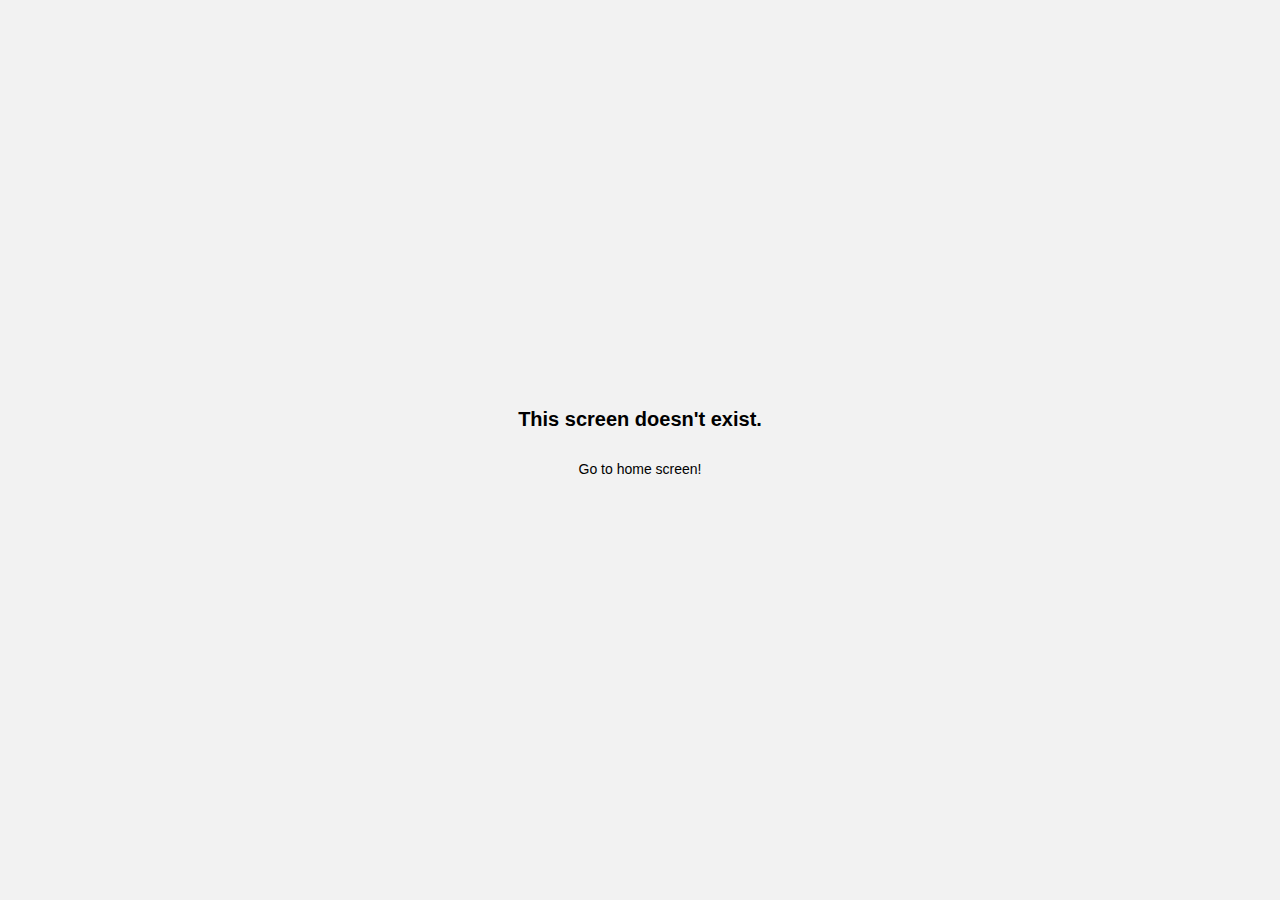
<file: history.html>
<!DOCTYPE html><html  lang="en"><head><title data-rh="true"></title><meta charSet="utf-8"/><meta http-equiv="X-UA-Compatible" content="IE=edge"/><meta name="viewport" content="width=device-width, initial-scale=1, shrink-to-fit=no"/><style id="expo-reset">#root,body,html{height:100%}body{overflow:hidden}#root{display:flex}</style><style id="react-native-stylesheet">[stylesheet-group="0"]{}
body{margin:0;}
button::-moz-focus-inner,input::-moz-focus-inner{border:0;padding:0;}
html{-ms-text-size-adjust:100%;-webkit-text-size-adjust:100%;-webkit-tap-highlight-color:rgba(0,0,0,0);}
input::-webkit-search-cancel-button,input::-webkit-search-decoration,input::-webkit-search-results-button,input::-webkit-search-results-decoration{display:none;}
[stylesheet-group="1"]{}
.css-11aywtz{-moz-appearance:textfield;-webkit-appearance:none;background-color:rgba(0,0,0,0.00);border-bottom-left-radius:0px;border-bottom-right-radius:0px;border-top-left-radius:0px;border-top-right-radius:0px;border:0 solid black;box-sizing:border-box;font:14px -apple-system,BlinkMacSystemFont,"Segoe UI",Roboto,Helvetica,Arial,sans-serif;margin:0px;padding:0px;resize:none;}
.css-146c3p1{background-color:rgba(0,0,0,0.00);border:0 solid black;box-sizing:border-box;color:rgba(0,0,0,1.00);display:inline;font:14px -apple-system,BlinkMacSystemFont,"Segoe UI",Roboto,Helvetica,Arial,sans-serif;list-style:none;margin:0px;padding:0px;position:relative;text-align:start;text-decoration:none;white-space:pre-wrap;word-wrap:break-word;}
.css-175oi2r{align-items:stretch;background-color:rgba(0,0,0,0.00);border:0 solid black;box-sizing:border-box;display:flex;flex-basis:auto;flex-direction:column;flex-shrink:0;list-style:none;margin:0px;min-height:0px;min-width:0px;padding:0px;position:relative;text-decoration:none;z-index:0;}
.css-1jxf684{background-color:rgba(0,0,0,0.00);border:0 solid black;box-sizing:border-box;color:inherit;display:inline;font:inherit;list-style:none;margin:0px;padding:0px;position:relative;text-align:inherit;text-decoration:none;white-space:inherit;word-wrap:break-word;}
.css-9pa8cd{bottom:0px;height:100%;left:0px;opacity:0;position:absolute;right:0px;top:0px;width:100%;z-index:-1;}
[stylesheet-group="2"]{}
.r-11mg6pl{border-bottom-color:rgba(255,255,255,1.00);border-left-color:rgba(255,255,255,1.00);border-right-color:rgba(255,255,255,1.00);border-top-color:rgba(255,255,255,1.00);}
.r-13awgt0{flex:1;}
.r-1867qdf{border-bottom-left-radius:16px;border-bottom-right-radius:16px;border-top-left-radius:16px;border-top-right-radius:16px;}
.r-1awa8pu{border-bottom-color:rgba(101,119,134,1.00);border-left-color:rgba(101,119,134,1.00);border-right-color:rgba(101,119,134,1.00);border-top-color:rgba(101,119,134,1.00);}
.r-1bq2mok{margin:3px;}
.r-1d4xg89{border-bottom-color:rgba(170,184,194,1.00);border-left-color:rgba(170,184,194,1.00);border-right-color:rgba(170,184,194,1.00);border-top-color:rgba(170,184,194,1.00);}
.r-1dzdj1l{border-bottom-left-radius:10px;border-bottom-right-radius:10px;border-top-left-radius:10px;border-top-right-radius:10px;}
.r-1f0042m{border-bottom-left-radius:5px;border-bottom-right-radius:5px;border-top-left-radius:5px;border-top-right-radius:5px;}
.r-1j16mh1{border-bottom-left-radius:100%;border-bottom-right-radius:100%;border-top-left-radius:100%;border-top-right-radius:100%;}
.r-1jkafct{border-bottom-left-radius:2px;border-bottom-right-radius:2px;border-top-left-radius:2px;border-top-right-radius:2px;}
.r-1jyn79y{border-bottom-color:rgba(0,150,136,1.00);border-left-color:rgba(0,150,136,1.00);border-right-color:rgba(0,150,136,1.00);border-top-color:rgba(0,150,136,1.00);}
.r-1lz4bg0{border-bottom-color:rgba(238,238,238,1.00);border-left-color:rgba(238,238,238,1.00);border-right-color:rgba(238,238,238,1.00);border-top-color:rgba(238,238,238,1.00);}
.r-1pcd2l5{padding:20px;}
.r-1phboty{border-bottom-style:solid;border-left-style:solid;border-right-style:solid;border-top-style:solid;}
.r-1q9bdsx{border-bottom-left-radius:12px;border-bottom-right-radius:12px;border-top-left-radius:12px;border-top-right-radius:12px;}
.r-1rvyss1{border-bottom-color:rgba(255,255,255,0.20);border-left-color:rgba(255,255,255,0.20);border-right-color:rgba(255,255,255,0.20);border-top-color:rgba(255,255,255,0.20);}
.r-1sp51qo{padding:10px;}
.r-1udh08x{overflow-x:hidden;overflow-y:hidden;}
.r-1uu6nss{padding:5px;}
.r-1xfd6ze{border-bottom-left-radius:8px;border-bottom-right-radius:8px;border-top-left-radius:8px;border-top-right-radius:8px;}
.r-4a18lf{border-bottom-color:rgba(255,0,0,1.00);border-left-color:rgba(255,0,0,1.00);border-right-color:rgba(255,0,0,1.00);border-top-color:rgba(255,0,0,1.00);}
.r-60ke3l{border-bottom-color:rgba(0,128,0,1.00);border-left-color:rgba(0,128,0,1.00);border-right-color:rgba(0,128,0,1.00);border-top-color:rgba(0,128,0,1.00);}
.r-6t2glc{border-bottom-left-radius:40px;border-bottom-right-radius:40px;border-top-left-radius:40px;border-top-right-radius:40px;}
.r-9x6qib{border-bottom-color:rgba(204,214,221,1.00);border-left-color:rgba(204,214,221,1.00);border-right-color:rgba(204,214,221,1.00);border-top-color:rgba(204,214,221,1.00);}
.r-crgep1{margin:0px;}
.r-d045u9{border-bottom-width:2px;border-left-width:2px;border-right-width:2px;border-top-width:2px;}
.r-d23pfw{padding:24px;}
.r-edyy15{padding:8px;}
.r-fx7oqy{border-bottom-color:rgba(0,0,255,1.00);border-left-color:rgba(0,0,255,1.00);border-right-color:rgba(0,0,255,1.00);border-top-color:rgba(0,0,255,1.00);}
.r-kdyh1x{border-bottom-left-radius:6px;border-bottom-right-radius:6px;border-top-left-radius:6px;border-top-right-radius:6px;}
.r-krxsd3{display:-webkit-box;}
.r-nsbfu8{padding:16px;}
.r-rs99b7{border-bottom-width:1px;border-left-width:1px;border-right-width:1px;border-top-width:1px;}
.r-t60dpp{padding:0px;}
.r-tuq35u{padding:4px;}
.r-wg31gx{border-bottom-color:rgba(49,53,56,1.00);border-left-color:rgba(49,53,56,1.00);border-right-color:rgba(49,53,56,1.00);border-top-color:rgba(49,53,56,1.00);}
.r-xoduu5{display:inline-flex;}
.r-xyw6el{padding:12px;}
.r-ywje51{margin:auto;}
.r-z2wwpe{border-bottom-left-radius:4px;border-bottom-right-radius:4px;border-top-left-radius:4px;border-top-right-radius:4px;}
[stylesheet-group="2.1"]{}
.r-11f147o{padding-bottom:8px;padding-top:8px;}
.r-11gswi8{padding-left:3px;padding-right:3px;}
.r-17q4wm6{margin-left:5px;margin-right:5px;}
.r-184id4b{margin-bottom:12px;margin-top:12px;}
.r-1d7mnkm{padding-bottom:15px;padding-top:15px;}
.r-1e084wi{padding-left:0px;padding-right:0px;}
.r-1mmae3n{padding-bottom:12px;padding-top:12px;}
.r-1ntr0p{padding-left:5px;padding-right:5px;}
.r-1rsorjc{padding-left:36px;padding-right:36px;}
.r-1yd117h{padding-bottom:7px;padding-top:7px;}
.r-3o4zer{padding-left:12px;padding-right:12px;}
.r-3pj75a{padding-left:16px;padding-right:16px;}
.r-bx70bn{margin-bottom:8px;margin-top:8px;}
.r-cxgwc0{padding-left:24px;padding-right:24px;}
.r-f8sm7e{margin-left:auto;margin-right:auto;}
.r-is05cd{padding-left:8px;padding-right:8px;}
.r-jdiy1a{margin-left:11px;margin-right:11px;}
.r-jusfrs{margin-left:12px;margin-right:12px;}
.r-n5f61p{margin-bottom:3px;margin-top:3px;}
.r-n7gxbd{padding-left:4px;padding-right:4px;}
.r-u9wvl5{padding-left:20px;padding-right:20px;}
.r-ugi1tw{padding-left:5%;padding-right:5%;}
.r-w7s2jr{padding-bottom:16px;padding-top:16px;}
.r-ws14{margin-bottom:6px;margin-top:6px;}
.r-ytbthy{padding-bottom:10px;padding-top:10px;}
[stylesheet-group="2.2"]{}
.r-10s2tm5{left:0%;}
.r-16o8guy{right:100%;}
.r-1a11zyx{margin-right:12px;}
.r-1cwvpvk{margin-left:12px;}
.r-1e97lx8{margin-right:3px;}
.r-1euzeng{padding-left:24px;}
.r-1g4tz6n{margin-right:-14.5px;}
.r-1h31txp{padding-right:16px;}
.r-1lhn9r{margin-left:-14.5px;}
.r-1sqnqi2{margin-left:3px;}
.r-1vl2501{padding-right:24px;}
.r-9mo606{margin-right:10px;}
.r-c59us2{left:-3px;}
.r-dqe1q{right:0%;}
.r-qb41rp{margin-right:5px;}
.r-rci37q{left:100%;}
.r-uhung1{margin-left:10px;}
.r-vpmibe{right:-3px;}
.r-w67my2{padding-left:16px;}
.r-wizibn{margin-left:5px;}
[stylesheet-group="3"]{}
.r-105ug2t{pointer-events:auto!important;}
.r-10ptun7{height:16px;}
.r-10v3vxq{transform:scaleX(-1);}
.r-10x49cs{font-size:10px;}
.r-10xqauy{padding-top:env(safe-area-inset-top);}
.r-119zq30{border-left-width:4px;}
.r-11j9u27{visibility:hidden;}
.r-11mpjr4{background-color:rgba(223,223,223,1.00);}
.r-11p8e4r{background-color:rgba(82,113,255,1.00);}
.r-11udlyb{background-color:rgba(0,150,136,1.00);}
.r-11v9fek{min-width:180px;}
.r-11yh6sk{overflow-x:hidden;}
.r-12f6czt{top:17px;}
.r-12vffkv>*{pointer-events:auto;}
.r-12vffkv{pointer-events:none!important;}
.r-135wba7{line-height:24px;}
.r-13aq9py{animation-name:r-1iq689l;}
.r-13qz1uu{width:100%;}
.r-13tjlyg{transition-duration:0.1s;}
.r-1472mwg{height:24px;}
.r-14gqq1x{margin-top:4px;}
.r-14lw9ot{background-color:rgba(255,255,255,1.00);}
.r-14sbq61{background-color:rgba(33,150,243,1.00);}
.r-150rngu{-webkit-overflow-scrolling:touch;}
.r-15zivkp{margin-bottom:4px;}
.r-16eto9q{width:12px;}
.r-16y2uox{flex-grow:1;}
.r-173mn98{align-self:flex-end;}
.r-173mzie{transform:scaleY(-1);}
.r-1777fci{justify-content:center;}
.r-17bb2tj{animation-duration:0.75s;}
.r-17leim2{background-repeat:repeat;}
.r-17s6mgv{justify-content:flex-end;}
.r-17tb59b{opacity:0.7;}
.r-17tloay{opacity:0.6;}
.r-17u3ijr{background-color:rgba(155,161,166,0.27);}
.r-181bzza{color:rgba(85,85,85,1.00);}
.r-184en5c{z-index:1;}
.r-18nhz7w{top:-3px;}
.r-18u1ve8{color:rgba(255,255,255,0.40);}
.r-18u37iz{flex-direction:row;}
.r-19h5ruw{margin-top:15px;}
.r-19oahor{font-size:64px;}
.r-19wmn03{width:20px;}
.r-19z077z{touch-action:none;}
.r-1a0psd9{box-shadow:0px 2px 4px rgba(0,0,0,0.10);}
.r-1a2p6p6{-webkit-text-decoration-style:solid;text-decoration-style:solid;}
.r-1abnn5w{animation-play-state:paused;}
.r-1acpoxo{width:36px;}
.r-1aiqnjv{font-family:monospace,monospace;}
.r-1aockid{width:40px;}
.r-1awozwy{align-items:center;}
.r-1ay1djp{animation-duration:1s;}
.r-1b43r93{font-size:14px;}
.r-1bymd8e{margin-top:2px;}
.r-1c6unfx{forced-color-adjust:none;}
.r-1c85bru{width:270px;}
.r-1c8zcg2{background-color:rgba(235,83,83,1.00);}
.r-1d2f490{left:0px;}
.r-1d5kdc7{flex-direction:column-reverse;}
.r-1ddef8g{-webkit-text-decoration-line:underline;text-decoration-line:underline;}
.r-1dernwh{height:70%;}
.r-1ei5mc7{cursor:inherit;}
.r-1enofrn{font-size:12px;}
.r-1euycsn{flex-direction:row-reverse;}
.r-1ewcgjf{box-shadow:0px 1px 3px rgba(0,0,0,0.5);}
.r-1ff274t{text-align:right;}
.r-1ffj0ar{background-color:rgba(0,0,0,0.40);}
.r-1g80hic{opacity:0.8;}
.r-1ge9hsw{max-width:960px;}
.r-1h0z5md{justify-content:flex-start;}
.r-1habvwh{align-items:flex-start;}
.r-1i10wst{font-size:18px;}
.r-1i6wzkk{-moz-transition-property:opacity;-webkit-transition-property:opacity;transition-property:opacity;}
.r-1i71y14{gap:14px;}
.r-1ielgck{animation-duration:300ms;}
.r-1ifxtd0{margin-bottom:16px;}
.r-1ik5qf4{max-width:500px;}
.r-1iln25a{word-wrap:normal;}
.r-1inkyih{font-size:17px;}
.r-1iusvr4{flex-basis:0px;}
.r-1janqcz{width:16px;}
.r-1jg9483{width:8px;}
.r-1jkjb{margin-left:8px;}
.r-1kb76zh{margin-right:8px;}
.r-1kfrs79{font-weight:600;}
.r-1khnkhu{color:rgba(51,51,51,1.00);}
.r-1kihuf0{align-self:center;}
.r-1ld3bg{top:-4px;}
.r-1ldzwu0{animation-timing-function:linear;}
.r-1loqt21{cursor:pointer;}
.r-1m9ckf1{background-color:rgba(51,51,51,1.00);}
.r-1mlwlqe{flex-basis:auto;}
.r-1mrlafo{background-position:0;}
.r-1muvv40{animation-iteration-count:infinite;}
.r-1niwhzg{background-color:rgba(0,0,0,0.00);}
.r-1nlw0im{bottom:8px;}
.r-1no09lo{margin-top:28px;}
.r-1nxhmzv{margin-bottom:28px;}
.r-1ny4l3l{outline-style:none;}
.r-1ocf4r9{scroll-snap-type:y mandatory;}
.r-1oox17p{background-color:rgba(240,240,240,1.00);}
.r-1oszu61{align-items:stretch;}
.r-1otgn73{touch-action:manipulation;}
.r-1p0dtai{bottom:0px;}
.r-1peese0{margin-bottom:24px;}
.r-1pi2tsx{height:100%;}
.r-1pm8pkb{font-family:Courier;}
.r-1qd0xha{font-family:-apple-system,BlinkMacSystemFont,"Segoe UI",Roboto,Helvetica,Arial,sans-serif;}
.r-1qulhi1{animation-name:r-1pzkwqh;}
.r-1r1ceyh{box-shadow:0 4px 8px rgba(82, 113, 255, 0.2);}
.r-1r4fvd0{color:rgba(82,169,255,1.00);}
.r-1r74h94{left:8px;}
.r-1r8g8re{height:36px;}
.r-1rnoaur{overflow-y:auto;}
.r-1sg8ghl{z-index:1000;}
.r-1ssbvtb{gap:12px;}
.r-1sxrcry{background-size:auto;}
.r-1th3vk4{box-shadow:0px 4px 8px rgba(0,0,0,0.25);}
.r-1udbk01{text-overflow:ellipsis;}
.r-1ui5ee8{font-size:32px;}
.r-1uv94rl{color:rgba(235,83,83,1.00);}
.r-1uypc71{animation-timing-function:ease-in;}
.r-1vr29t4{font-weight:800;}
.r-1w6e6rj{flex-wrap:wrap;}
.r-1w9d5j5{font-family:Poppins-Bold;}
.r-1wbh5a2{flex-shrink:1;}
.r-1wtj0ep{justify-content:space-between;}
.r-1wyyakw{z-index:-1;}
.r-1wzrnnt{margin-top:16px;}
.r-1x35g6{font-size:24px;}
.r-1xcajam{position:fixed;}
.r-1xk3nun{max-height:400px;}
.r-1xnzce8{-moz-user-select:text;-webkit-user-select:text;user-select:text;}
.r-1xzupcd{width:13px;}
.r-1yef0xd{animation-name:r-11cv4x;}
.r-2eszeu::-webkit-scrollbar{display:none}
.r-2eszeu{scrollbar-width:none;}
.r-30o5oe{-moz-appearance:none;-ms-appearance:none;-webkit-appearance:none;appearance:none;}
.r-356f0p{letter-spacing:0.35px;}
.r-36ujnk{font-style:italic;}
.r-37ysty{font-family:Poppins-Medium;}
.r-3da1kt{height:8px;}
.r-3mc0re{right:8px;}
.r-3s2u2q{white-space:nowrap;}
.r-417010{z-index:0;}
.r-4gszlv{background-size:cover;}
.r-4v7adb{height:5px;}
.r-56yt86{box-shadow:0px 3px 3px rgba(0,0,0,0.33);}
.r-5oul0u{margin-bottom:8px;}
.r-60vfwk{min-width:1px;}
.r-633pao{pointer-events:none!important;}
.r-6dt33c{opacity:1;}
.r-6gpygo{margin-bottom:12px;}
.r-6taxm2:-ms-input-placeholder{color:var(--placeholderTextColor);opacity:1;}
.r-6taxm2::-moz-placeholder{color:var(--placeholderTextColor);opacity:1;}
.r-6taxm2::-webkit-input-placeholder{color:var(--placeholderTextColor);opacity:1;}
.r-6taxm2::placeholder{color:var(--placeholderTextColor);opacity:1;}
.r-726pan{width:31px;}
.r-76blku{height:21px;}
.r-7cikom{font-size:inherit;}
.r-7q8q6z{cursor:default;}
.r-8akbws{-webkit-box-orient:vertical;}
.r-8ay8q1{letter-spacing:0.1px;}
.r-97e31f{padding-bottom:env(safe-area-inset-bottom);}
.r-9d1ssk{font-family:Poppins-Regular;}
.r-9rmwhf{box-shadow:0px 1px 2px rgba(0,0,0,0.10);}
.r-a1w0r5{width:48%;}
.r-ad9o1y{vertical-align:top;}
.r-adyw6z{font-size:20px;}
.r-agouwx{transform:translateZ(0);}
.r-ah5dr5>*{pointer-events:none;}
.r-ah5dr5{pointer-events:auto!important;}
.r-aruset{font-weight:200;}
.r-bi4vy9{transform:translateY(100%);}
.r-bt1l66{min-height:20px;}
.r-buy8e9{overflow-y:hidden;}
.r-bv2aro{padding-left:env(safe-area-inset-left);}
.r-c68hjy{color:rgba(161,161,161,1.00);}
.r-cb25cm{background-color:rgba(245,245,245,1.00);}
.r-cc4kyd{color:rgba(153,153,153,1.00);}
.r-cpa5s6{scroll-snap-align:start;}
.r-cqee49{color:rgba(0,0,0,1.00);}
.r-djgu52{color:rgba(102,102,102,1.00);}
.r-dkge59{background-color:rgba(170,184,194,1.00);}
.r-dnmrzs{max-width:100%;}
.r-drfeu3{background-color:rgba(0,0,0,0.50);}
.r-e7q0ms{width:90%;}
.r-eafdt9{transition-duration:0.15s;}
.r-ebwn4k{animation-name:r-q67da2;}
.r-ehq7j7{background-size:contain;}
.r-emd7ev{box-shadow:0 1px 3px rgba(0, 0, 0, 0.1);}
.r-eqz5dr{flex-direction:column;}
.r-eu3ka{height:40px;}
.r-f9v2oj{max-height:80%;}
.r-fdjqy7{text-align:left;}
.r-fj6wrk{background-color:rgba(245,247,250,1.00);}
.r-g3mlsw{animation-name:r-t2lo5v;}
.r-ghxds0{transform:translateY(0%);}
.r-gtdqiz{position:-webkit-sticky;position:sticky;}
.r-h0d30l{height:28px;}
.r-h3f8nf{min-height:100px;}
.r-hbpseb{line-height:22px;}
.r-hxflta{padding-right:env(safe-area-inset-right);}
.r-icoktb{opacity:0.5;}
.r-ipm5af{top:0px;}
.r-jwli3a{color:rgba(255,255,255,1.00);}
.r-k200y{align-self:flex-start;}
.r-kemksi{background-color:rgba(0,0,0,1.00);}
.r-kizejy{color:rgba(155,161,166,1.00);}
.r-knv0ih{margin-top:8px;}
.r-lltvgl{overflow-x:auto;}
.r-lpb231{height:168px;}
.r-lrsllp{width:24px;}
.r-lrvibr{-moz-user-select:none;-webkit-user-select:none;user-select:none;}
.r-majxgm{font-weight:500;}
.r-mfh4gg{scroll-snap-type:x mandatory;}
.r-mhe3cw{z-index:10;}
.r-mjyw6{min-height:80px;}
.r-mro3nb{background-color:rgba(21,23,24,1.00);}
.r-msvmtf{box-shadow:0 2px 4px rgba(0, 0, 0, 0.1);}
.r-n6v787{font-size:13px;}
.r-nvplwv{animation-timing-function:ease-out;}
.r-o4n3w5{width:23px;}
.r-ojfg40{background-color:rgba(255,235,238,1.00);}
.r-orgf3d{opacity:0;}
.r-q4m81j{text-align:center;}
.r-qfi6ny{top:30000px;}
.r-qklmqi{border-bottom-width:1px;}
.r-qn3fzs{padding-bottom:24px;}
.r-rjixqe{line-height:20px;}
.r-rp7rv6{border-bottom-color:rgba(240,240,240,1.00);}
.r-rs94m5{background-image:url("[data-uri]");}
.r-sfbmgh{z-index:9999;}
.r-sgbo92{opacity:0.9;}
.r-so7y2g{line-height:64px;}
.r-tbmifm{height:12px;}
.r-tsynxw{text-transform:uppercase;}
.r-u6sd8q{background-repeat:no-repeat;}
.r-u8s1d{position:absolute;}
.r-u92y06{background-color:rgba(255,165,0,1.00);}
.r-ubezar{font-size:16px;}
.r-uho16t{font-size:34px;}
.r-vacyoi{padding-bottom:64px;}
.r-van48c{caret-color:transparent;}
.r-vboj7i{top:-7px;}
.r-vvn4in{background-position:center;}
.r-vw2c0b{font-weight:bold;}
.r-wfqgy4{transition-duration:100ms;}
.r-ws9h79{left:4px;}
.r-x3cy2q{background-size:100% 100%;}
.r-xdvzot{color:rgba(136,136,136,1.00);}
.r-xx3c9p{animation-name:r-imtty0;}
.r-y7v2we{background-color:rgba(32,36,37,1.00);}
.r-z80fyv{height:20px;}
.r-zchlnj{right:0px;}
.r-zz5t5d{font-size:28px;}
@-webkit-keyframes r-11cv4x{0%{transform:rotate(0deg);}100%{transform:rotate(360deg);}}
@-webkit-keyframes r-1iq689l{0%{transform:translateY(0%);}100%{transform:translateY(100%);}}
@-webkit-keyframes r-1pzkwqh{0%{transform:translateY(100%);}100%{transform:translateY(0%);}}
@-webkit-keyframes r-imtty0{0%{opacity:0;}100%{opacity:1;}}
@-webkit-keyframes r-q67da2{0%{transform:translateX(-100%);}100%{transform:translateX(400%);}}
@-webkit-keyframes r-t2lo5v{0%{opacity:1;}100%{opacity:0;}}
@keyframes r-11cv4x{0%{transform:rotate(0deg);}100%{transform:rotate(360deg);}}
@keyframes r-1iq689l{0%{transform:translateY(0%);}100%{transform:translateY(100%);}}
@keyframes r-1pzkwqh{0%{transform:translateY(100%);}100%{transform:translateY(0%);}}
@keyframes r-imtty0{0%{opacity:0;}100%{opacity:1;}}
@keyframes r-q67da2{0%{transform:translateX(-100%);}100%{transform:translateX(400%);}}
@keyframes r-t2lo5v{0%{opacity:1;}100%{opacity:0;}}</style><style id="expo-generated-fonts" type="text/css">@font-face{font-family:Poppins-Regular;src:url(/assets/node_modules/@expo-google-fonts/poppins/Poppins_400Regular.093ee89be9ede30383f39a899c485a82.ttf);font-display:auto}
@font-face{font-family:Poppins-Medium;src:url(/assets/node_modules/@expo-google-fonts/poppins/Poppins_500Medium.bf59c687bc6d3a70204d3944082c5cc0.ttf);font-display:auto}
@font-face{font-family:Poppins-Bold;src:url(/assets/node_modules/@expo-google-fonts/poppins/Poppins_700Bold.08c20a487911694291bd8c5de41315ad.ttf);font-display:auto}</style><link rel="preload" href="/assets/node_modules/@expo-google-fonts/poppins/Poppins_400Regular.093ee89be9ede30383f39a899c485a82.ttf" as="font" crossorigin="" /><link rel="preload" href="/assets/node_modules/@expo-google-fonts/poppins/Poppins_500Medium.bf59c687bc6d3a70204d3944082c5cc0.ttf" as="font" crossorigin="" /><link rel="preload" href="/assets/node_modules/@expo-google-fonts/poppins/Poppins_700Bold.08c20a487911694291bd8c5de41315ad.ttf" as="font" crossorigin="" /><script type="module">globalThis.__EXPO_ROUTER_HYDRATE__=true;</script><link rel="shortcut icon" href="/favicon.ico" /></head><body><div id="root"><div class="css-175oi2r r-13awgt0"><!--$--><div class="css-175oi2r r-13awgt0"><div class="css-175oi2r r-13awgt0 r-1p0dtai r-1d2f490 r-u8s1d r-zchlnj r-ipm5af" style="background-color:rgba(242,242,242,1.00);display:flex"><div class="css-175oi2r r-13awgt0"><div class="css-175oi2r r-13awgt0"><!--$--><div class="css-175oi2r r-13awgt0" style="flex-direction:column"><div class="css-175oi2r r-13awgt0 r-1udh08x"><div class="css-175oi2r r-1p0dtai r-1d2f490 r-u8s1d r-zchlnj r-ipm5af" style="z-index:0"><div class="css-175oi2r r-13awgt0" style="background-color:rgba(242,242,242,1.00)"><div class="css-175oi2r r-13awgt0"><!--$--><div class="css-175oi2r r-fj6wrk r-13awgt0" style="padding-top:0px;padding-right:0px;padding-bottom:0px;padding-left:0px"><div class="css-175oi2r r-1awozwy r-14lw9ot r-emd7ev r-18u37iz r-1wtj0ep r-1mmae3n r-3pj75a"><div class="css-175oi2r r-eu3ka r-1aockid"></div><div dir="auto" class="css-146c3p1 r-1khnkhu r-1w9d5j5 r-1i10wst">History</div><div class="css-175oi2r r-eu3ka r-1aockid"></div></div><div class="css-175oi2r r-fj6wrk r-13awgt0"><div class="css-175oi2r r-1awozwy r-13awgt0 r-1777fci r-d23pfw"><div class="css-175oi2r r-1ifxtd0"><svg xmlns="http://www.w3.org/2000/svg" width="48" height="48" viewBox="0 0 24 24" fill="none" stroke="#AAAAAA" stroke-width="2" stroke-linecap="round" stroke-linejoin="round"><rect fill="none" stroke="#AAAAAA" stroke-width="2" stroke-linecap="round" stroke-linejoin="round" width="8" height="4" x="8" y="2" rx="1" ry="1"></rect><path fill="none" stroke="#AAAAAA" stroke-width="2" stroke-linecap="round" stroke-linejoin="round" d="M16 4h2a2 2 0 0 1 2 2v14a2 2 0 0 1-2 2H6a2 2 0 0 1-2-2V6a2 2 0 0 1 2-2h2"></path><path fill="none" stroke="#AAAAAA" stroke-width="2" stroke-linecap="round" stroke-linejoin="round" d="M12 11h4"></path><path fill="none" stroke="#AAAAAA" stroke-width="2" stroke-linecap="round" stroke-linejoin="round" d="M12 16h4"></path><path fill="none" stroke="#AAAAAA" stroke-width="2" stroke-linecap="round" stroke-linejoin="round" d="M8 11h.01"></path><path fill="none" stroke="#AAAAAA" stroke-width="2" stroke-linecap="round" stroke-linejoin="round" d="M8 16h.01"></path></svg></div><div dir="auto" class="css-146c3p1 r-1khnkhu r-1w9d5j5 r-adyw6z r-5oul0u r-q4m81j">No History Yet</div><div dir="auto" class="css-146c3p1 r-djgu52 r-9d1ssk r-ubezar r-1peese0 r-q4m81j">Complete your first boulder challenge to see your history here.</div></div></div></div><!--/$--></div></div></div></div><div class="css-175oi2r r-1p0dtai r-zchlnj r-1d2f490 r-105ug2t" style="border-top-width:1px;border-right-color:rgba(216,216,216,1.00);border-bottom-color:rgba(216,216,216,1.00);border-left-color:rgba(216,216,216,1.00);height:49px;padding-bottom:0px;padding-top:0px;padding-right:0px;padding-left:0px;background-color:rgba(255,255,255,1.00);border-top-color:rgba(238,238,238,1.00);transform:translateY(0px)"><div class="css-175oi2r r-1p0dtai r-1d2f490 r-u8s1d r-zchlnj r-ipm5af r-633pao"></div><div role="tablist" class="css-175oi2r r-13awgt0 r-18u37iz"><div class="css-175oi2r r-13awgt0" style="border-top-left-radius:0px;border-top-right-radius:0px;border-bottom-right-radius:0px;border-bottom-left-radius:0px;overflow-x:visible;overflow-y:visible"><a href="/" role="tab" tabindex="0" class="css-175oi2r r-1otgn73 r-1awozwy r-eqz5dr r-1h0z5md r-1uu6nss" style="cursor:pointer;flex:1;background-color:rgba(0,0,0,0.00);border-top-left-radius:0px;border-top-right-radius:0px;border-bottom-right-radius:0px;border-bottom-left-radius:0px;opacity:1"><div class="css-175oi2r r-h0d30l r-726pan"><div class="css-175oi2r r-1awozwy r-1kihuf0 r-1pi2tsx r-1777fci r-u8s1d r-13qz1uu" style="opacity:0;min-width:25px"><svg xmlns="http://www.w3.org/2000/svg" width="25" height="25" viewBox="0 0 24 24" fill="none" stroke="#5271FF" stroke-width="2" stroke-linecap="round" stroke-linejoin="round"><circle fill="none" stroke="#5271FF" stroke-width="2" stroke-linecap="round" stroke-linejoin="round" cx="12" cy="12" r="10"></circle><circle fill="none" stroke="#5271FF" stroke-width="2" stroke-linecap="round" stroke-linejoin="round" cx="12" cy="12" r="4"></circle><line fill="none" stroke="#5271FF" stroke-width="2" stroke-linecap="round" stroke-linejoin="round" x1="21.17" x2="12" y1="8" y2="8"></line><line fill="none" stroke="#5271FF" stroke-width="2" stroke-linecap="round" stroke-linejoin="round" x1="3.95" x2="8.54" y1="6.06" y2="14"></line><line fill="none" stroke="#5271FF" stroke-width="2" stroke-linecap="round" stroke-linejoin="round" x1="10.88" x2="15.46" y1="21.94" y2="14"></line></svg></div><div class="css-175oi2r r-1awozwy r-1kihuf0 r-1pi2tsx r-1777fci r-u8s1d r-13qz1uu" style="opacity:1"><svg xmlns="http://www.w3.org/2000/svg" width="25" height="25" viewBox="0 0 24 24" fill="none" stroke="#999999" stroke-width="2" stroke-linecap="round" stroke-linejoin="round"><circle fill="none" stroke="#999999" stroke-width="2" stroke-linecap="round" stroke-linejoin="round" cx="12" cy="12" r="10"></circle><circle fill="none" stroke="#999999" stroke-width="2" stroke-linecap="round" stroke-linejoin="round" cx="12" cy="12" r="4"></circle><line fill="none" stroke="#999999" stroke-width="2" stroke-linecap="round" stroke-linejoin="round" x1="21.17" x2="12" y1="8" y2="8"></line><line fill="none" stroke="#999999" stroke-width="2" stroke-linecap="round" stroke-linejoin="round" x1="3.95" x2="8.54" y1="6.06" y2="14"></line><line fill="none" stroke="#999999" stroke-width="2" stroke-linecap="round" stroke-linejoin="round" x1="10.88" x2="15.46" y1="21.94" y2="14"></line></svg></div></div><div dir="auto" class="css-146c3p1 r-dnmrzs r-1udh08x r-1udbk01 r-3s2u2q r-1iln25a r-1niwhzg r-q4m81j" style="color:rgba(153,153,153,1.00);font-weight:500;font-family:Poppins-Medium;font-size:12px">Home</div></a></div><div class="css-175oi2r r-13awgt0" style="border-top-left-radius:0px;border-top-right-radius:0px;border-bottom-right-radius:0px;border-bottom-left-radius:0px;overflow-x:visible;overflow-y:visible"><a href="/history" role="tab" tabindex="0" class="css-175oi2r r-1otgn73 r-1awozwy r-eqz5dr r-1h0z5md r-1uu6nss" style="cursor:pointer;flex:1;background-color:rgba(0,0,0,0.00);border-top-left-radius:0px;border-top-right-radius:0px;border-bottom-right-radius:0px;border-bottom-left-radius:0px;opacity:1"><div class="css-175oi2r r-h0d30l r-726pan"><div class="css-175oi2r r-1awozwy r-1kihuf0 r-1pi2tsx r-1777fci r-u8s1d r-13qz1uu" style="opacity:1;min-width:25px"><svg xmlns="http://www.w3.org/2000/svg" width="25" height="25" viewBox="0 0 24 24" fill="none" stroke="#5271FF" stroke-width="2" stroke-linecap="round" stroke-linejoin="round"><rect fill="none" stroke="#5271FF" stroke-width="2" stroke-linecap="round" stroke-linejoin="round" width="8" height="4" x="8" y="2" rx="1" ry="1"></rect><path fill="none" stroke="#5271FF" stroke-width="2" stroke-linecap="round" stroke-linejoin="round" d="M16 4h2a2 2 0 0 1 2 2v14a2 2 0 0 1-2 2H6a2 2 0 0 1-2-2V6a2 2 0 0 1 2-2h2"></path><path fill="none" stroke="#5271FF" stroke-width="2" stroke-linecap="round" stroke-linejoin="round" d="M12 11h4"></path><path fill="none" stroke="#5271FF" stroke-width="2" stroke-linecap="round" stroke-linejoin="round" d="M12 16h4"></path><path fill="none" stroke="#5271FF" stroke-width="2" stroke-linecap="round" stroke-linejoin="round" d="M8 11h.01"></path><path fill="none" stroke="#5271FF" stroke-width="2" stroke-linecap="round" stroke-linejoin="round" d="M8 16h.01"></path></svg></div><div class="css-175oi2r r-1awozwy r-1kihuf0 r-1pi2tsx r-1777fci r-u8s1d r-13qz1uu" style="opacity:0"><svg xmlns="http://www.w3.org/2000/svg" width="25" height="25" viewBox="0 0 24 24" fill="none" stroke="#999999" stroke-width="2" stroke-linecap="round" stroke-linejoin="round"><rect fill="none" stroke="#999999" stroke-width="2" stroke-linecap="round" stroke-linejoin="round" width="8" height="4" x="8" y="2" rx="1" ry="1"></rect><path fill="none" stroke="#999999" stroke-width="2" stroke-linecap="round" stroke-linejoin="round" d="M16 4h2a2 2 0 0 1 2 2v14a2 2 0 0 1-2 2H6a2 2 0 0 1-2-2V6a2 2 0 0 1 2-2h2"></path><path fill="none" stroke="#999999" stroke-width="2" stroke-linecap="round" stroke-linejoin="round" d="M12 11h4"></path><path fill="none" stroke="#999999" stroke-width="2" stroke-linecap="round" stroke-linejoin="round" d="M12 16h4"></path><path fill="none" stroke="#999999" stroke-width="2" stroke-linecap="round" stroke-linejoin="round" d="M8 11h.01"></path><path fill="none" stroke="#999999" stroke-width="2" stroke-linecap="round" stroke-linejoin="round" d="M8 16h.01"></path></svg></div></div><div dir="auto" class="css-146c3p1 r-dnmrzs r-1udh08x r-1udbk01 r-3s2u2q r-1iln25a r-1niwhzg r-q4m81j" style="color:rgba(82,113,255,1.00);font-weight:500;font-family:Poppins-Medium;font-size:12px">History</div></a></div><div class="css-175oi2r r-13awgt0" style="border-top-left-radius:0px;border-top-right-radius:0px;border-bottom-right-radius:0px;border-bottom-left-radius:0px;overflow-x:visible;overflow-y:visible"><a href="/stats" role="tab" tabindex="0" class="css-175oi2r r-1otgn73 r-1awozwy r-eqz5dr r-1h0z5md r-1uu6nss" style="cursor:pointer;flex:1;background-color:rgba(0,0,0,0.00);border-top-left-radius:0px;border-top-right-radius:0px;border-bottom-right-radius:0px;border-bottom-left-radius:0px;opacity:1"><div class="css-175oi2r r-h0d30l r-726pan"><div class="css-175oi2r r-1awozwy r-1kihuf0 r-1pi2tsx r-1777fci r-u8s1d r-13qz1uu" style="opacity:0;min-width:25px"><svg xmlns="http://www.w3.org/2000/svg" width="25" height="25" viewBox="0 0 24 24" fill="none" stroke="#5271FF" stroke-width="2" stroke-linecap="round" stroke-linejoin="round"><path fill="none" stroke="#5271FF" stroke-width="2" stroke-linecap="round" stroke-linejoin="round" d="M3 3v16a2 2 0 0 0 2 2h16"></path><path fill="none" stroke="#5271FF" stroke-width="2" stroke-linecap="round" stroke-linejoin="round" d="M7 16h8"></path><path fill="none" stroke="#5271FF" stroke-width="2" stroke-linecap="round" stroke-linejoin="round" d="M7 11h12"></path><path fill="none" stroke="#5271FF" stroke-width="2" stroke-linecap="round" stroke-linejoin="round" d="M7 6h3"></path></svg></div><div class="css-175oi2r r-1awozwy r-1kihuf0 r-1pi2tsx r-1777fci r-u8s1d r-13qz1uu" style="opacity:1"><svg xmlns="http://www.w3.org/2000/svg" width="25" height="25" viewBox="0 0 24 24" fill="none" stroke="#999999" stroke-width="2" stroke-linecap="round" stroke-linejoin="round"><path fill="none" stroke="#999999" stroke-width="2" stroke-linecap="round" stroke-linejoin="round" d="M3 3v16a2 2 0 0 0 2 2h16"></path><path fill="none" stroke="#999999" stroke-width="2" stroke-linecap="round" stroke-linejoin="round" d="M7 16h8"></path><path fill="none" stroke="#999999" stroke-width="2" stroke-linecap="round" stroke-linejoin="round" d="M7 11h12"></path><path fill="none" stroke="#999999" stroke-width="2" stroke-linecap="round" stroke-linejoin="round" d="M7 6h3"></path></svg></div></div><div dir="auto" class="css-146c3p1 r-dnmrzs r-1udh08x r-1udbk01 r-3s2u2q r-1iln25a r-1niwhzg r-q4m81j" style="color:rgba(153,153,153,1.00);font-weight:500;font-family:Poppins-Medium;font-size:12px">Stats</div></a></div><div class="css-175oi2r r-13awgt0" style="border-top-left-radius:0px;border-top-right-radius:0px;border-bottom-right-radius:0px;border-bottom-left-radius:0px;overflow-x:visible;overflow-y:visible"><a href="/settings" role="tab" tabindex="0" class="css-175oi2r r-1otgn73 r-1awozwy r-eqz5dr r-1h0z5md r-1uu6nss" style="cursor:pointer;flex:1;background-color:rgba(0,0,0,0.00);border-top-left-radius:0px;border-top-right-radius:0px;border-bottom-right-radius:0px;border-bottom-left-radius:0px;opacity:1"><div class="css-175oi2r r-h0d30l r-726pan"><div class="css-175oi2r r-1awozwy r-1kihuf0 r-1pi2tsx r-1777fci r-u8s1d r-13qz1uu" style="opacity:0;min-width:25px"><svg xmlns="http://www.w3.org/2000/svg" width="25" height="25" viewBox="0 0 24 24" fill="none" stroke="#5271FF" stroke-width="2" stroke-linecap="round" stroke-linejoin="round"><path fill="none" stroke="#5271FF" stroke-width="2" stroke-linecap="round" stroke-linejoin="round" d="M12.22 2h-.44a2 2 0 0 0-2 2v.18a2 2 0 0 1-1 1.73l-.43.25a2 2 0 0 1-2 0l-.15-.08a2 2 0 0 0-2.73.73l-.22.38a2 2 0 0 0 .73 2.73l.15.1a2 2 0 0 1 1 1.72v.51a2 2 0 0 1-1 1.74l-.15.09a2 2 0 0 0-.73 2.73l.22.38a2 2 0 0 0 2.73.73l.15-.08a2 2 0 0 1 2 0l.43.25a2 2 0 0 1 1 1.73V20a2 2 0 0 0 2 2h.44a2 2 0 0 0 2-2v-.18a2 2 0 0 1 1-1.73l.43-.25a2 2 0 0 1 2 0l.15.08a2 2 0 0 0 2.73-.73l.22-.39a2 2 0 0 0-.73-2.73l-.15-.08a2 2 0 0 1-1-1.74v-.5a2 2 0 0 1 1-1.74l.15-.09a2 2 0 0 0 .73-2.73l-.22-.38a2 2 0 0 0-2.73-.73l-.15.08a2 2 0 0 1-2 0l-.43-.25a2 2 0 0 1-1-1.73V4a2 2 0 0 0-2-2z"></path><circle fill="none" stroke="#5271FF" stroke-width="2" stroke-linecap="round" stroke-linejoin="round" cx="12" cy="12" r="3"></circle></svg></div><div class="css-175oi2r r-1awozwy r-1kihuf0 r-1pi2tsx r-1777fci r-u8s1d r-13qz1uu" style="opacity:1"><svg xmlns="http://www.w3.org/2000/svg" width="25" height="25" viewBox="0 0 24 24" fill="none" stroke="#999999" stroke-width="2" stroke-linecap="round" stroke-linejoin="round"><path fill="none" stroke="#999999" stroke-width="2" stroke-linecap="round" stroke-linejoin="round" d="M12.22 2h-.44a2 2 0 0 0-2 2v.18a2 2 0 0 1-1 1.73l-.43.25a2 2 0 0 1-2 0l-.15-.08a2 2 0 0 0-2.73.73l-.22.38a2 2 0 0 0 .73 2.73l.15.1a2 2 0 0 1 1 1.72v.51a2 2 0 0 1-1 1.74l-.15.09a2 2 0 0 0-.73 2.73l.22.38a2 2 0 0 0 2.73.73l.15-.08a2 2 0 0 1 2 0l.43.25a2 2 0 0 1 1 1.73V20a2 2 0 0 0 2 2h.44a2 2 0 0 0 2-2v-.18a2 2 0 0 1 1-1.73l.43-.25a2 2 0 0 1 2 0l.15.08a2 2 0 0 0 2.73-.73l.22-.39a2 2 0 0 0-.73-2.73l-.15-.08a2 2 0 0 1-1-1.74v-.5a2 2 0 0 1 1-1.74l.15-.09a2 2 0 0 0 .73-2.73l-.22-.38a2 2 0 0 0-2.73-.73l-.15.08a2 2 0 0 1-2 0l-.43-.25a2 2 0 0 1-1-1.73V4a2 2 0 0 0-2-2z"></path><circle fill="none" stroke="#999999" stroke-width="2" stroke-linecap="round" stroke-linejoin="round" cx="12" cy="12" r="3"></circle></svg></div></div><div dir="auto" class="css-146c3p1 r-dnmrzs r-1udh08x r-1udbk01 r-3s2u2q r-1iln25a r-1niwhzg r-q4m81j" style="color:rgba(153,153,153,1.00);font-weight:500;font-family:Poppins-Medium;font-size:12px">Settings</div></a></div></div></div></div><!--/$--></div></div></div></div><!--/$--></div></div><script src="/_expo/static/js/web/entry-e45516d88a777fea109d29d329a9ee55.js" defer></script>
</body></html>
</file>
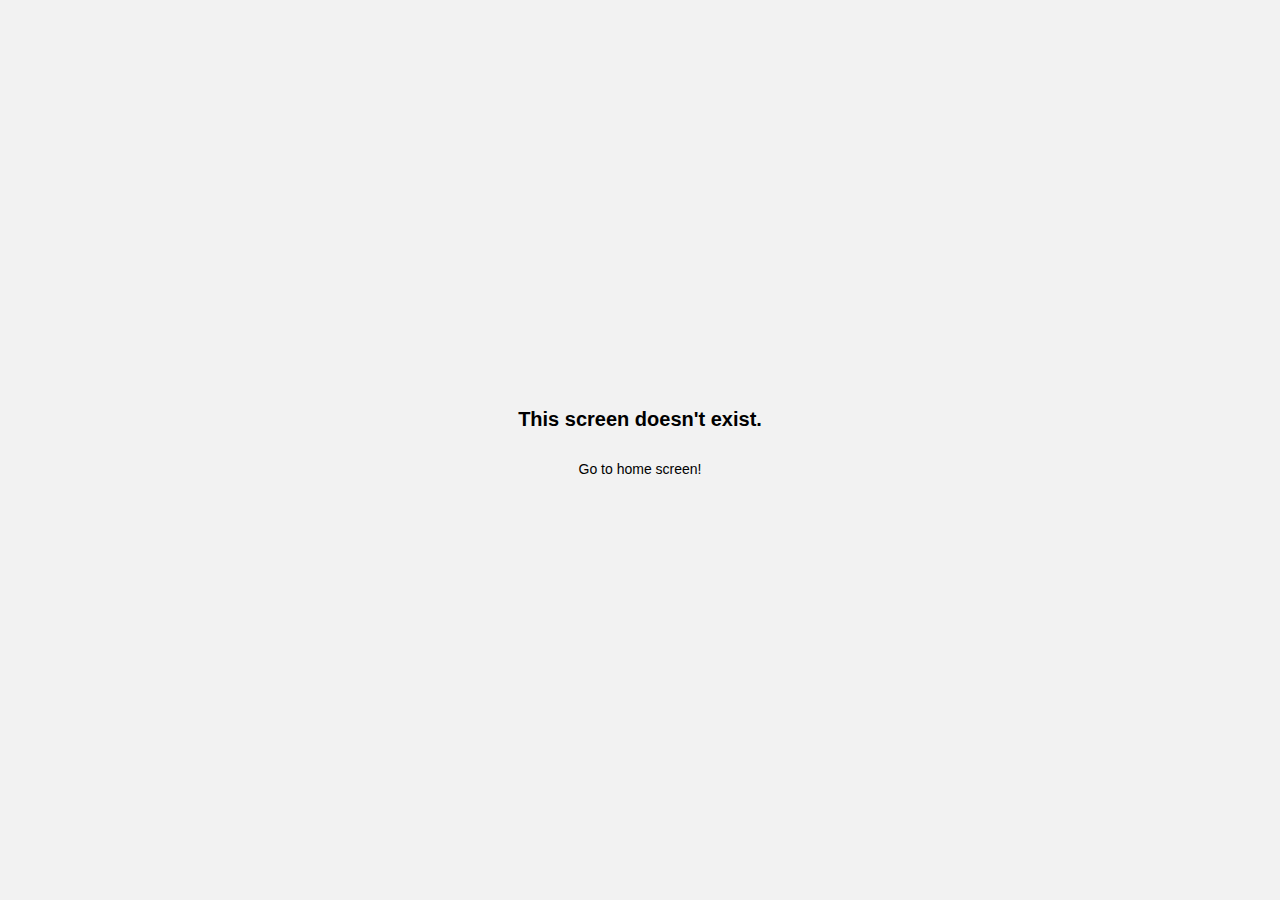
<file: settings.html>
<!DOCTYPE html><html  lang="en"><head><title data-rh="true"></title><meta charSet="utf-8"/><meta http-equiv="X-UA-Compatible" content="IE=edge"/><meta name="viewport" content="width=device-width, initial-scale=1, shrink-to-fit=no"/><style id="expo-reset">#root,body,html{height:100%}body{overflow:hidden}#root{display:flex}</style><style id="react-native-stylesheet">[stylesheet-group="0"]{}
body{margin:0;}
button::-moz-focus-inner,input::-moz-focus-inner{border:0;padding:0;}
html{-ms-text-size-adjust:100%;-webkit-text-size-adjust:100%;-webkit-tap-highlight-color:rgba(0,0,0,0);}
input::-webkit-search-cancel-button,input::-webkit-search-decoration,input::-webkit-search-results-button,input::-webkit-search-results-decoration{display:none;}
[stylesheet-group="1"]{}
.css-11aywtz{-moz-appearance:textfield;-webkit-appearance:none;background-color:rgba(0,0,0,0.00);border-bottom-left-radius:0px;border-bottom-right-radius:0px;border-top-left-radius:0px;border-top-right-radius:0px;border:0 solid black;box-sizing:border-box;font:14px -apple-system,BlinkMacSystemFont,"Segoe UI",Roboto,Helvetica,Arial,sans-serif;margin:0px;padding:0px;resize:none;}
.css-146c3p1{background-color:rgba(0,0,0,0.00);border:0 solid black;box-sizing:border-box;color:rgba(0,0,0,1.00);display:inline;font:14px -apple-system,BlinkMacSystemFont,"Segoe UI",Roboto,Helvetica,Arial,sans-serif;list-style:none;margin:0px;padding:0px;position:relative;text-align:start;text-decoration:none;white-space:pre-wrap;word-wrap:break-word;}
.css-175oi2r{align-items:stretch;background-color:rgba(0,0,0,0.00);border:0 solid black;box-sizing:border-box;display:flex;flex-basis:auto;flex-direction:column;flex-shrink:0;list-style:none;margin:0px;min-height:0px;min-width:0px;padding:0px;position:relative;text-decoration:none;z-index:0;}
.css-1jxf684{background-color:rgba(0,0,0,0.00);border:0 solid black;box-sizing:border-box;color:inherit;display:inline;font:inherit;list-style:none;margin:0px;padding:0px;position:relative;text-align:inherit;text-decoration:none;white-space:inherit;word-wrap:break-word;}
.css-9pa8cd{bottom:0px;height:100%;left:0px;opacity:0;position:absolute;right:0px;top:0px;width:100%;z-index:-1;}
[stylesheet-group="2"]{}
.r-11mg6pl{border-bottom-color:rgba(255,255,255,1.00);border-left-color:rgba(255,255,255,1.00);border-right-color:rgba(255,255,255,1.00);border-top-color:rgba(255,255,255,1.00);}
.r-13awgt0{flex:1;}
.r-1867qdf{border-bottom-left-radius:16px;border-bottom-right-radius:16px;border-top-left-radius:16px;border-top-right-radius:16px;}
.r-1awa8pu{border-bottom-color:rgba(101,119,134,1.00);border-left-color:rgba(101,119,134,1.00);border-right-color:rgba(101,119,134,1.00);border-top-color:rgba(101,119,134,1.00);}
.r-1bq2mok{margin:3px;}
.r-1d4xg89{border-bottom-color:rgba(170,184,194,1.00);border-left-color:rgba(170,184,194,1.00);border-right-color:rgba(170,184,194,1.00);border-top-color:rgba(170,184,194,1.00);}
.r-1dzdj1l{border-bottom-left-radius:10px;border-bottom-right-radius:10px;border-top-left-radius:10px;border-top-right-radius:10px;}
.r-1f0042m{border-bottom-left-radius:5px;border-bottom-right-radius:5px;border-top-left-radius:5px;border-top-right-radius:5px;}
.r-1j16mh1{border-bottom-left-radius:100%;border-bottom-right-radius:100%;border-top-left-radius:100%;border-top-right-radius:100%;}
.r-1jkafct{border-bottom-left-radius:2px;border-bottom-right-radius:2px;border-top-left-radius:2px;border-top-right-radius:2px;}
.r-1jyn79y{border-bottom-color:rgba(0,150,136,1.00);border-left-color:rgba(0,150,136,1.00);border-right-color:rgba(0,150,136,1.00);border-top-color:rgba(0,150,136,1.00);}
.r-1lz4bg0{border-bottom-color:rgba(238,238,238,1.00);border-left-color:rgba(238,238,238,1.00);border-right-color:rgba(238,238,238,1.00);border-top-color:rgba(238,238,238,1.00);}
.r-1pcd2l5{padding:20px;}
.r-1phboty{border-bottom-style:solid;border-left-style:solid;border-right-style:solid;border-top-style:solid;}
.r-1q9bdsx{border-bottom-left-radius:12px;border-bottom-right-radius:12px;border-top-left-radius:12px;border-top-right-radius:12px;}
.r-1rvyss1{border-bottom-color:rgba(255,255,255,0.20);border-left-color:rgba(255,255,255,0.20);border-right-color:rgba(255,255,255,0.20);border-top-color:rgba(255,255,255,0.20);}
.r-1sp51qo{padding:10px;}
.r-1udh08x{overflow-x:hidden;overflow-y:hidden;}
.r-1uu6nss{padding:5px;}
.r-1xfd6ze{border-bottom-left-radius:8px;border-bottom-right-radius:8px;border-top-left-radius:8px;border-top-right-radius:8px;}
.r-4a18lf{border-bottom-color:rgba(255,0,0,1.00);border-left-color:rgba(255,0,0,1.00);border-right-color:rgba(255,0,0,1.00);border-top-color:rgba(255,0,0,1.00);}
.r-60ke3l{border-bottom-color:rgba(0,128,0,1.00);border-left-color:rgba(0,128,0,1.00);border-right-color:rgba(0,128,0,1.00);border-top-color:rgba(0,128,0,1.00);}
.r-6t2glc{border-bottom-left-radius:40px;border-bottom-right-radius:40px;border-top-left-radius:40px;border-top-right-radius:40px;}
.r-9x6qib{border-bottom-color:rgba(204,214,221,1.00);border-left-color:rgba(204,214,221,1.00);border-right-color:rgba(204,214,221,1.00);border-top-color:rgba(204,214,221,1.00);}
.r-crgep1{margin:0px;}
.r-d045u9{border-bottom-width:2px;border-left-width:2px;border-right-width:2px;border-top-width:2px;}
.r-d23pfw{padding:24px;}
.r-edyy15{padding:8px;}
.r-fx7oqy{border-bottom-color:rgba(0,0,255,1.00);border-left-color:rgba(0,0,255,1.00);border-right-color:rgba(0,0,255,1.00);border-top-color:rgba(0,0,255,1.00);}
.r-kdyh1x{border-bottom-left-radius:6px;border-bottom-right-radius:6px;border-top-left-radius:6px;border-top-right-radius:6px;}
.r-krxsd3{display:-webkit-box;}
.r-nsbfu8{padding:16px;}
.r-rs99b7{border-bottom-width:1px;border-left-width:1px;border-right-width:1px;border-top-width:1px;}
.r-t60dpp{padding:0px;}
.r-tuq35u{padding:4px;}
.r-wg31gx{border-bottom-color:rgba(49,53,56,1.00);border-left-color:rgba(49,53,56,1.00);border-right-color:rgba(49,53,56,1.00);border-top-color:rgba(49,53,56,1.00);}
.r-xoduu5{display:inline-flex;}
.r-xyw6el{padding:12px;}
.r-ywje51{margin:auto;}
.r-z2wwpe{border-bottom-left-radius:4px;border-bottom-right-radius:4px;border-top-left-radius:4px;border-top-right-radius:4px;}
[stylesheet-group="2.1"]{}
.r-11f147o{padding-bottom:8px;padding-top:8px;}
.r-11gswi8{padding-left:3px;padding-right:3px;}
.r-17q4wm6{margin-left:5px;margin-right:5px;}
.r-184id4b{margin-bottom:12px;margin-top:12px;}
.r-1d7mnkm{padding-bottom:15px;padding-top:15px;}
.r-1e084wi{padding-left:0px;padding-right:0px;}
.r-1mmae3n{padding-bottom:12px;padding-top:12px;}
.r-1ntr0p{padding-left:5px;padding-right:5px;}
.r-1rsorjc{padding-left:36px;padding-right:36px;}
.r-1yd117h{padding-bottom:7px;padding-top:7px;}
.r-3o4zer{padding-left:12px;padding-right:12px;}
.r-3pj75a{padding-left:16px;padding-right:16px;}
.r-bx70bn{margin-bottom:8px;margin-top:8px;}
.r-cxgwc0{padding-left:24px;padding-right:24px;}
.r-f8sm7e{margin-left:auto;margin-right:auto;}
.r-is05cd{padding-left:8px;padding-right:8px;}
.r-jdiy1a{margin-left:11px;margin-right:11px;}
.r-jusfrs{margin-left:12px;margin-right:12px;}
.r-n5f61p{margin-bottom:3px;margin-top:3px;}
.r-n7gxbd{padding-left:4px;padding-right:4px;}
.r-u9wvl5{padding-left:20px;padding-right:20px;}
.r-ugi1tw{padding-left:5%;padding-right:5%;}
.r-w7s2jr{padding-bottom:16px;padding-top:16px;}
.r-ws14{margin-bottom:6px;margin-top:6px;}
.r-ytbthy{padding-bottom:10px;padding-top:10px;}
[stylesheet-group="2.2"]{}
.r-10s2tm5{left:0%;}
.r-16o8guy{right:100%;}
.r-1a11zyx{margin-right:12px;}
.r-1cwvpvk{margin-left:12px;}
.r-1e97lx8{margin-right:3px;}
.r-1euzeng{padding-left:24px;}
.r-1g4tz6n{margin-right:-14.5px;}
.r-1h31txp{padding-right:16px;}
.r-1lhn9r{margin-left:-14.5px;}
.r-1sqnqi2{margin-left:3px;}
.r-1vl2501{padding-right:24px;}
.r-9mo606{margin-right:10px;}
.r-c59us2{left:-3px;}
.r-dqe1q{right:0%;}
.r-qb41rp{margin-right:5px;}
.r-rci37q{left:100%;}
.r-uhung1{margin-left:10px;}
.r-vpmibe{right:-3px;}
.r-w67my2{padding-left:16px;}
.r-wizibn{margin-left:5px;}
[stylesheet-group="3"]{}
.r-105ug2t{pointer-events:auto!important;}
.r-10ptun7{height:16px;}
.r-10v3vxq{transform:scaleX(-1);}
.r-10x49cs{font-size:10px;}
.r-10xqauy{padding-top:env(safe-area-inset-top);}
.r-119zq30{border-left-width:4px;}
.r-11j9u27{visibility:hidden;}
.r-11mpjr4{background-color:rgba(223,223,223,1.00);}
.r-11p8e4r{background-color:rgba(82,113,255,1.00);}
.r-11udlyb{background-color:rgba(0,150,136,1.00);}
.r-11v9fek{min-width:180px;}
.r-11yh6sk{overflow-x:hidden;}
.r-12f6czt{top:17px;}
.r-12vffkv>*{pointer-events:auto;}
.r-12vffkv{pointer-events:none!important;}
.r-135wba7{line-height:24px;}
.r-13aq9py{animation-name:r-1iq689l;}
.r-13qz1uu{width:100%;}
.r-13tjlyg{transition-duration:0.1s;}
.r-1472mwg{height:24px;}
.r-14gqq1x{margin-top:4px;}
.r-14lw9ot{background-color:rgba(255,255,255,1.00);}
.r-14sbq61{background-color:rgba(33,150,243,1.00);}
.r-150rngu{-webkit-overflow-scrolling:touch;}
.r-15zivkp{margin-bottom:4px;}
.r-16eto9q{width:12px;}
.r-16y2uox{flex-grow:1;}
.r-173mn98{align-self:flex-end;}
.r-173mzie{transform:scaleY(-1);}
.r-1777fci{justify-content:center;}
.r-17bb2tj{animation-duration:0.75s;}
.r-17leim2{background-repeat:repeat;}
.r-17s6mgv{justify-content:flex-end;}
.r-17tb59b{opacity:0.7;}
.r-17tloay{opacity:0.6;}
.r-17u3ijr{background-color:rgba(155,161,166,0.27);}
.r-181bzza{color:rgba(85,85,85,1.00);}
.r-184en5c{z-index:1;}
.r-18nhz7w{top:-3px;}
.r-18u1ve8{color:rgba(255,255,255,0.40);}
.r-18u37iz{flex-direction:row;}
.r-19h5ruw{margin-top:15px;}
.r-19oahor{font-size:64px;}
.r-19wmn03{width:20px;}
.r-19z077z{touch-action:none;}
.r-1a0psd9{box-shadow:0px 2px 4px rgba(0,0,0,0.10);}
.r-1a2p6p6{-webkit-text-decoration-style:solid;text-decoration-style:solid;}
.r-1abnn5w{animation-play-state:paused;}
.r-1acpoxo{width:36px;}
.r-1aiqnjv{font-family:monospace,monospace;}
.r-1aockid{width:40px;}
.r-1awozwy{align-items:center;}
.r-1ay1djp{animation-duration:1s;}
.r-1b43r93{font-size:14px;}
.r-1bymd8e{margin-top:2px;}
.r-1c6unfx{forced-color-adjust:none;}
.r-1c85bru{width:270px;}
.r-1c8zcg2{background-color:rgba(235,83,83,1.00);}
.r-1d2f490{left:0px;}
.r-1d5kdc7{flex-direction:column-reverse;}
.r-1ddef8g{-webkit-text-decoration-line:underline;text-decoration-line:underline;}
.r-1dernwh{height:70%;}
.r-1ei5mc7{cursor:inherit;}
.r-1enofrn{font-size:12px;}
.r-1euycsn{flex-direction:row-reverse;}
.r-1ewcgjf{box-shadow:0px 1px 3px rgba(0,0,0,0.5);}
.r-1ff274t{text-align:right;}
.r-1ffj0ar{background-color:rgba(0,0,0,0.40);}
.r-1g80hic{opacity:0.8;}
.r-1ge9hsw{max-width:960px;}
.r-1h0z5md{justify-content:flex-start;}
.r-1habvwh{align-items:flex-start;}
.r-1i10wst{font-size:18px;}
.r-1i6wzkk{-moz-transition-property:opacity;-webkit-transition-property:opacity;transition-property:opacity;}
.r-1i71y14{gap:14px;}
.r-1ielgck{animation-duration:300ms;}
.r-1ifxtd0{margin-bottom:16px;}
.r-1ik5qf4{max-width:500px;}
.r-1iln25a{word-wrap:normal;}
.r-1inkyih{font-size:17px;}
.r-1iusvr4{flex-basis:0px;}
.r-1janqcz{width:16px;}
.r-1jg9483{width:8px;}
.r-1jkjb{margin-left:8px;}
.r-1kb76zh{margin-right:8px;}
.r-1kfrs79{font-weight:600;}
.r-1khnkhu{color:rgba(51,51,51,1.00);}
.r-1kihuf0{align-self:center;}
.r-1ld3bg{top:-4px;}
.r-1ldzwu0{animation-timing-function:linear;}
.r-1loqt21{cursor:pointer;}
.r-1m9ckf1{background-color:rgba(51,51,51,1.00);}
.r-1mlwlqe{flex-basis:auto;}
.r-1mrlafo{background-position:0;}
.r-1muvv40{animation-iteration-count:infinite;}
.r-1niwhzg{background-color:rgba(0,0,0,0.00);}
.r-1nlw0im{bottom:8px;}
.r-1no09lo{margin-top:28px;}
.r-1nxhmzv{margin-bottom:28px;}
.r-1ny4l3l{outline-style:none;}
.r-1ocf4r9{scroll-snap-type:y mandatory;}
.r-1oox17p{background-color:rgba(240,240,240,1.00);}
.r-1oszu61{align-items:stretch;}
.r-1otgn73{touch-action:manipulation;}
.r-1p0dtai{bottom:0px;}
.r-1peese0{margin-bottom:24px;}
.r-1pi2tsx{height:100%;}
.r-1pm8pkb{font-family:Courier;}
.r-1qd0xha{font-family:-apple-system,BlinkMacSystemFont,"Segoe UI",Roboto,Helvetica,Arial,sans-serif;}
.r-1qulhi1{animation-name:r-1pzkwqh;}
.r-1r1ceyh{box-shadow:0 4px 8px rgba(82, 113, 255, 0.2);}
.r-1r4fvd0{color:rgba(82,169,255,1.00);}
.r-1r74h94{left:8px;}
.r-1r8g8re{height:36px;}
.r-1rnoaur{overflow-y:auto;}
.r-1sg8ghl{z-index:1000;}
.r-1ssbvtb{gap:12px;}
.r-1sxrcry{background-size:auto;}
.r-1th3vk4{box-shadow:0px 4px 8px rgba(0,0,0,0.25);}
.r-1udbk01{text-overflow:ellipsis;}
.r-1ui5ee8{font-size:32px;}
.r-1uv94rl{color:rgba(235,83,83,1.00);}
.r-1uypc71{animation-timing-function:ease-in;}
.r-1vr29t4{font-weight:800;}
.r-1w6e6rj{flex-wrap:wrap;}
.r-1w9d5j5{font-family:Poppins-Bold;}
.r-1wbh5a2{flex-shrink:1;}
.r-1wtj0ep{justify-content:space-between;}
.r-1wyyakw{z-index:-1;}
.r-1wzrnnt{margin-top:16px;}
.r-1x35g6{font-size:24px;}
.r-1xcajam{position:fixed;}
.r-1xk3nun{max-height:400px;}
.r-1xnzce8{-moz-user-select:text;-webkit-user-select:text;user-select:text;}
.r-1xzupcd{width:13px;}
.r-1yef0xd{animation-name:r-11cv4x;}
.r-2eszeu::-webkit-scrollbar{display:none}
.r-2eszeu{scrollbar-width:none;}
.r-30o5oe{-moz-appearance:none;-ms-appearance:none;-webkit-appearance:none;appearance:none;}
.r-356f0p{letter-spacing:0.35px;}
.r-36ujnk{font-style:italic;}
.r-37ysty{font-family:Poppins-Medium;}
.r-3da1kt{height:8px;}
.r-3mc0re{right:8px;}
.r-3s2u2q{white-space:nowrap;}
.r-417010{z-index:0;}
.r-4gszlv{background-size:cover;}
.r-4v7adb{height:5px;}
.r-56yt86{box-shadow:0px 3px 3px rgba(0,0,0,0.33);}
.r-5oul0u{margin-bottom:8px;}
.r-60vfwk{min-width:1px;}
.r-633pao{pointer-events:none!important;}
.r-6dt33c{opacity:1;}
.r-6gpygo{margin-bottom:12px;}
.r-6taxm2:-ms-input-placeholder{color:var(--placeholderTextColor);opacity:1;}
.r-6taxm2::-moz-placeholder{color:var(--placeholderTextColor);opacity:1;}
.r-6taxm2::-webkit-input-placeholder{color:var(--placeholderTextColor);opacity:1;}
.r-6taxm2::placeholder{color:var(--placeholderTextColor);opacity:1;}
.r-726pan{width:31px;}
.r-76blku{height:21px;}
.r-7cikom{font-size:inherit;}
.r-7q8q6z{cursor:default;}
.r-8akbws{-webkit-box-orient:vertical;}
.r-8ay8q1{letter-spacing:0.1px;}
.r-97e31f{padding-bottom:env(safe-area-inset-bottom);}
.r-9d1ssk{font-family:Poppins-Regular;}
.r-9rmwhf{box-shadow:0px 1px 2px rgba(0,0,0,0.10);}
.r-a1w0r5{width:48%;}
.r-ad9o1y{vertical-align:top;}
.r-adyw6z{font-size:20px;}
.r-agouwx{transform:translateZ(0);}
.r-ah5dr5>*{pointer-events:none;}
.r-ah5dr5{pointer-events:auto!important;}
.r-aruset{font-weight:200;}
.r-bi4vy9{transform:translateY(100%);}
.r-bt1l66{min-height:20px;}
.r-buy8e9{overflow-y:hidden;}
.r-bv2aro{padding-left:env(safe-area-inset-left);}
.r-c68hjy{color:rgba(161,161,161,1.00);}
.r-cb25cm{background-color:rgba(245,245,245,1.00);}
.r-cc4kyd{color:rgba(153,153,153,1.00);}
.r-cpa5s6{scroll-snap-align:start;}
.r-cqee49{color:rgba(0,0,0,1.00);}
.r-djgu52{color:rgba(102,102,102,1.00);}
.r-dkge59{background-color:rgba(170,184,194,1.00);}
.r-dnmrzs{max-width:100%;}
.r-drfeu3{background-color:rgba(0,0,0,0.50);}
.r-e7q0ms{width:90%;}
.r-eafdt9{transition-duration:0.15s;}
.r-ebwn4k{animation-name:r-q67da2;}
.r-ehq7j7{background-size:contain;}
.r-emd7ev{box-shadow:0 1px 3px rgba(0, 0, 0, 0.1);}
.r-eqz5dr{flex-direction:column;}
.r-eu3ka{height:40px;}
.r-f9v2oj{max-height:80%;}
.r-fdjqy7{text-align:left;}
.r-fj6wrk{background-color:rgba(245,247,250,1.00);}
.r-g3mlsw{animation-name:r-t2lo5v;}
.r-ghxds0{transform:translateY(0%);}
.r-gtdqiz{position:-webkit-sticky;position:sticky;}
.r-h0d30l{height:28px;}
.r-h3f8nf{min-height:100px;}
.r-hbpseb{line-height:22px;}
.r-hxflta{padding-right:env(safe-area-inset-right);}
.r-icoktb{opacity:0.5;}
.r-ipm5af{top:0px;}
.r-jwli3a{color:rgba(255,255,255,1.00);}
.r-k200y{align-self:flex-start;}
.r-kemksi{background-color:rgba(0,0,0,1.00);}
.r-kizejy{color:rgba(155,161,166,1.00);}
.r-knv0ih{margin-top:8px;}
.r-lltvgl{overflow-x:auto;}
.r-lpb231{height:168px;}
.r-lrsllp{width:24px;}
.r-lrvibr{-moz-user-select:none;-webkit-user-select:none;user-select:none;}
.r-majxgm{font-weight:500;}
.r-mfh4gg{scroll-snap-type:x mandatory;}
.r-mhe3cw{z-index:10;}
.r-mjyw6{min-height:80px;}
.r-mro3nb{background-color:rgba(21,23,24,1.00);}
.r-msvmtf{box-shadow:0 2px 4px rgba(0, 0, 0, 0.1);}
.r-n6v787{font-size:13px;}
.r-nvplwv{animation-timing-function:ease-out;}
.r-o4n3w5{width:23px;}
.r-ojfg40{background-color:rgba(255,235,238,1.00);}
.r-orgf3d{opacity:0;}
.r-q4m81j{text-align:center;}
.r-qfi6ny{top:30000px;}
.r-qklmqi{border-bottom-width:1px;}
.r-qn3fzs{padding-bottom:24px;}
.r-rjixqe{line-height:20px;}
.r-rp7rv6{border-bottom-color:rgba(240,240,240,1.00);}
.r-rs94m5{background-image:url("[data-uri]");}
.r-sfbmgh{z-index:9999;}
.r-sgbo92{opacity:0.9;}
.r-so7y2g{line-height:64px;}
.r-tbmifm{height:12px;}
.r-tsynxw{text-transform:uppercase;}
.r-u6sd8q{background-repeat:no-repeat;}
.r-u8s1d{position:absolute;}
.r-u92y06{background-color:rgba(255,165,0,1.00);}
.r-ubezar{font-size:16px;}
.r-uho16t{font-size:34px;}
.r-vacyoi{padding-bottom:64px;}
.r-van48c{caret-color:transparent;}
.r-vboj7i{top:-7px;}
.r-vvn4in{background-position:center;}
.r-vw2c0b{font-weight:bold;}
.r-wfqgy4{transition-duration:100ms;}
.r-ws9h79{left:4px;}
.r-x3cy2q{background-size:100% 100%;}
.r-xdvzot{color:rgba(136,136,136,1.00);}
.r-xx3c9p{animation-name:r-imtty0;}
.r-y7v2we{background-color:rgba(32,36,37,1.00);}
.r-z80fyv{height:20px;}
.r-zchlnj{right:0px;}
.r-zz5t5d{font-size:28px;}
@-webkit-keyframes r-11cv4x{0%{transform:rotate(0deg);}100%{transform:rotate(360deg);}}
@-webkit-keyframes r-1iq689l{0%{transform:translateY(0%);}100%{transform:translateY(100%);}}
@-webkit-keyframes r-1pzkwqh{0%{transform:translateY(100%);}100%{transform:translateY(0%);}}
@-webkit-keyframes r-imtty0{0%{opacity:0;}100%{opacity:1;}}
@-webkit-keyframes r-q67da2{0%{transform:translateX(-100%);}100%{transform:translateX(400%);}}
@-webkit-keyframes r-t2lo5v{0%{opacity:1;}100%{opacity:0;}}
@keyframes r-11cv4x{0%{transform:rotate(0deg);}100%{transform:rotate(360deg);}}
@keyframes r-1iq689l{0%{transform:translateY(0%);}100%{transform:translateY(100%);}}
@keyframes r-1pzkwqh{0%{transform:translateY(100%);}100%{transform:translateY(0%);}}
@keyframes r-imtty0{0%{opacity:0;}100%{opacity:1;}}
@keyframes r-q67da2{0%{transform:translateX(-100%);}100%{transform:translateX(400%);}}
@keyframes r-t2lo5v{0%{opacity:1;}100%{opacity:0;}}</style><style id="expo-generated-fonts" type="text/css">@font-face{font-family:Poppins-Regular;src:url(/assets/node_modules/@expo-google-fonts/poppins/Poppins_400Regular.093ee89be9ede30383f39a899c485a82.ttf);font-display:auto}
@font-face{font-family:Poppins-Medium;src:url(/assets/node_modules/@expo-google-fonts/poppins/Poppins_500Medium.bf59c687bc6d3a70204d3944082c5cc0.ttf);font-display:auto}
@font-face{font-family:Poppins-Bold;src:url(/assets/node_modules/@expo-google-fonts/poppins/Poppins_700Bold.08c20a487911694291bd8c5de41315ad.ttf);font-display:auto}</style><link rel="preload" href="/assets/node_modules/@expo-google-fonts/poppins/Poppins_400Regular.093ee89be9ede30383f39a899c485a82.ttf" as="font" crossorigin="" /><link rel="preload" href="/assets/node_modules/@expo-google-fonts/poppins/Poppins_500Medium.bf59c687bc6d3a70204d3944082c5cc0.ttf" as="font" crossorigin="" /><link rel="preload" href="/assets/node_modules/@expo-google-fonts/poppins/Poppins_700Bold.08c20a487911694291bd8c5de41315ad.ttf" as="font" crossorigin="" /><script type="module">globalThis.__EXPO_ROUTER_HYDRATE__=true;</script><link rel="shortcut icon" href="/favicon.ico" /></head><body><div id="root"><div class="css-175oi2r r-13awgt0"><!--$--><div class="css-175oi2r r-13awgt0"><div class="css-175oi2r r-13awgt0 r-1p0dtai r-1d2f490 r-u8s1d r-zchlnj r-ipm5af" style="background-color:rgba(242,242,242,1.00);display:flex"><div class="css-175oi2r r-13awgt0"><div class="css-175oi2r r-13awgt0"><!--$--><div class="css-175oi2r r-13awgt0" style="flex-direction:column"><div class="css-175oi2r r-13awgt0 r-1udh08x"><div class="css-175oi2r r-1p0dtai r-1d2f490 r-u8s1d r-zchlnj r-ipm5af" style="z-index:0"><div class="css-175oi2r r-13awgt0" style="background-color:rgba(242,242,242,1.00)"><div class="css-175oi2r r-13awgt0"><!--$--><div class="css-175oi2r r-fj6wrk r-13awgt0" style="padding-top:0px;padding-right:0px;padding-bottom:0px;padding-left:0px"><div class="css-175oi2r r-1awozwy r-14lw9ot r-emd7ev r-18u37iz r-1wtj0ep r-1mmae3n r-3pj75a"><div class="css-175oi2r r-eu3ka r-1aockid"></div><div dir="auto" class="css-146c3p1 r-1khnkhu r-1w9d5j5 r-1i10wst">Settings</div><div tabindex="0" class="css-175oi2r r-1i6wzkk r-lrvibr r-1loqt21 r-1otgn73 r-edyy15" style="transition-duration:0s"><svg xmlns="http://www.w3.org/2000/svg" width="24" height="24" viewBox="0 0 24 24" fill="none" stroke="#333" stroke-width="2" stroke-linecap="round" stroke-linejoin="round"><circle fill="none" stroke="#333" stroke-width="2" stroke-linecap="round" stroke-linejoin="round" cx="12" cy="12" r="10"></circle><path fill="none" stroke="#333" stroke-width="2" stroke-linecap="round" stroke-linejoin="round" d="M12 16v-4"></path><path fill="none" stroke="#333" stroke-width="2" stroke-linecap="round" stroke-linejoin="round" d="M12 8h.01"></path></svg></div></div><div class="css-175oi2r r-150rngu r-eqz5dr r-16y2uox r-1wbh5a2 r-11yh6sk r-1rnoaur r-agouwx r-fj6wrk r-13awgt0"><div class="css-175oi2r r-nsbfu8 r-qn3fzs"><div class="css-175oi2r r-14lw9ot r-1867qdf r-1a0psd9 r-1ifxtd0 r-nsbfu8"><div dir="auto" class="css-146c3p1 r-1khnkhu r-1w9d5j5 r-1i10wst r-1ifxtd0">Preferences</div><div class="css-175oi2r r-1awozwy r-rp7rv6 r-qklmqi r-18u37iz r-1wtj0ep r-1mmae3n"><div dir="auto" class="css-146c3p1 r-1khnkhu r-37ysty r-ubezar">Dark Mode</div><div class="css-175oi2r r-1loqt21 r-lrvibr" style="height:20px;width:40px"><div class="css-175oi2r r-1p0dtai r-1c6unfx r-1dernwh r-1d2f490 r-ywje51 r-u8s1d r-zchlnj r-ipm5af r-13tjlyg r-13qz1uu" style="background-color:rgba(209,209,209,1.00);border-top-left-radius:10px;border-top-right-radius:10px;border-bottom-right-radius:10px;border-bottom-left-radius:10px"></div><div class="css-175oi2r r-k200y r-1j16mh1 r-1ewcgjf r-1c6unfx r-10s2tm5 r-agouwx r-13tjlyg" style="background-color:rgba(255,255,255,1.00);height:20px;margin-left:0px;width:20px"></div><input type="checkbox" role="switch" class="r-30o5oe r-1p0dtai r-1pi2tsx r-1d2f490 r-crgep1 r-t60dpp r-u8s1d r-zchlnj r-ipm5af r-13qz1uu r-1ei5mc7"/></div></div></div><div class="css-175oi2r r-14lw9ot r-1867qdf r-1a0psd9 r-1ifxtd0 r-nsbfu8"><div dir="auto" class="css-146c3p1 r-1khnkhu r-1w9d5j5 r-1i10wst r-1ifxtd0">Data</div><div tabindex="0" class="css-175oi2r r-1i6wzkk r-lrvibr r-1loqt21 r-1otgn73 r-1awozwy r-1xfd6ze r-18u37iz r-1777fci r-1ifxtd0 r-1mmae3n r-3pj75a r-1c8zcg2" style="transition-duration:0s"><svg xmlns="http://www.w3.org/2000/svg" width="18" height="18" viewBox="0 0 24 24" fill="none" stroke="#FFFFFF" stroke-width="2" stroke-linecap="round" stroke-linejoin="round" class="r-1kb76zh"><path fill="none" stroke="#FFFFFF" stroke-width="2" stroke-linecap="round" stroke-linejoin="round" d="M3 12a9 9 0 0 1 9-9 9.75 9.75 0 0 1 6.74 2.74L21 8" class="r-1kb76zh"></path><path fill="none" stroke="#FFFFFF" stroke-width="2" stroke-linecap="round" stroke-linejoin="round" d="M21 3v5h-5" class="r-1kb76zh"></path><path fill="none" stroke="#FFFFFF" stroke-width="2" stroke-linecap="round" stroke-linejoin="round" d="M21 12a9 9 0 0 1-9 9 9.75 9.75 0 0 1-6.74-2.74L3 16" class="r-1kb76zh"></path><path fill="none" stroke="#FFFFFF" stroke-width="2" stroke-linecap="round" stroke-linejoin="round" d="M8 16H3v5" class="r-1kb76zh"></path></svg><div dir="auto" class="css-146c3p1 r-jwli3a r-1w9d5j5 r-ubezar">Reset Progress</div></div><div class="css-175oi2r r-1habvwh r-ojfg40 r-1xfd6ze r-18u37iz r-xyw6el"><svg xmlns="http://www.w3.org/2000/svg" width="18" height="18" viewBox="0 0 24 24" fill="none" stroke="#EB5353" stroke-width="2" stroke-linecap="round" stroke-linejoin="round" class="r-1kb76zh r-1bymd8e"><path fill="none" stroke="#EB5353" stroke-width="2" stroke-linecap="round" stroke-linejoin="round" d="m21.73 18-8-14a2 2 0 0 0-3.48 0l-8 14A2 2 0 0 0 4 21h16a2 2 0 0 0 1.73-3" class="r-1kb76zh r-1bymd8e"></path><path fill="none" stroke="#EB5353" stroke-width="2" stroke-linecap="round" stroke-linejoin="round" d="M12 9v4" class="r-1kb76zh r-1bymd8e"></path><path fill="none" stroke="#EB5353" stroke-width="2" stroke-linecap="round" stroke-linejoin="round" d="M12 17h.01" class="r-1kb76zh r-1bymd8e"></path></svg><div dir="auto" class="css-146c3p1 r-1uv94rl r-13awgt0 r-9d1ssk r-1b43r93">Resetting progress will delete all your levels, points, and history data. This action cannot be undone.</div></div></div><div dir="auto" class="css-146c3p1 r-cc4kyd r-9d1ssk r-1enofrn r-1wzrnnt r-q4m81j">Boulder Tracker v1.0.0</div></div></div></div><!--/$--></div></div></div></div><div class="css-175oi2r r-1p0dtai r-zchlnj r-1d2f490 r-105ug2t" style="border-top-width:1px;border-right-color:rgba(216,216,216,1.00);border-bottom-color:rgba(216,216,216,1.00);border-left-color:rgba(216,216,216,1.00);height:49px;padding-bottom:0px;padding-top:0px;padding-right:0px;padding-left:0px;background-color:rgba(255,255,255,1.00);border-top-color:rgba(238,238,238,1.00);transform:translateY(0px)"><div class="css-175oi2r r-1p0dtai r-1d2f490 r-u8s1d r-zchlnj r-ipm5af r-633pao"></div><div role="tablist" class="css-175oi2r r-13awgt0 r-18u37iz"><div class="css-175oi2r r-13awgt0" style="border-top-left-radius:0px;border-top-right-radius:0px;border-bottom-right-radius:0px;border-bottom-left-radius:0px;overflow-x:visible;overflow-y:visible"><a href="/" role="tab" tabindex="0" class="css-175oi2r r-1otgn73 r-1awozwy r-eqz5dr r-1h0z5md r-1uu6nss" style="cursor:pointer;flex:1;background-color:rgba(0,0,0,0.00);border-top-left-radius:0px;border-top-right-radius:0px;border-bottom-right-radius:0px;border-bottom-left-radius:0px;opacity:1"><div class="css-175oi2r r-h0d30l r-726pan"><div class="css-175oi2r r-1awozwy r-1kihuf0 r-1pi2tsx r-1777fci r-u8s1d r-13qz1uu" style="opacity:0;min-width:25px"><svg xmlns="http://www.w3.org/2000/svg" width="25" height="25" viewBox="0 0 24 24" fill="none" stroke="#5271FF" stroke-width="2" stroke-linecap="round" stroke-linejoin="round"><circle fill="none" stroke="#5271FF" stroke-width="2" stroke-linecap="round" stroke-linejoin="round" cx="12" cy="12" r="10"></circle><circle fill="none" stroke="#5271FF" stroke-width="2" stroke-linecap="round" stroke-linejoin="round" cx="12" cy="12" r="4"></circle><line fill="none" stroke="#5271FF" stroke-width="2" stroke-linecap="round" stroke-linejoin="round" x1="21.17" x2="12" y1="8" y2="8"></line><line fill="none" stroke="#5271FF" stroke-width="2" stroke-linecap="round" stroke-linejoin="round" x1="3.95" x2="8.54" y1="6.06" y2="14"></line><line fill="none" stroke="#5271FF" stroke-width="2" stroke-linecap="round" stroke-linejoin="round" x1="10.88" x2="15.46" y1="21.94" y2="14"></line></svg></div><div class="css-175oi2r r-1awozwy r-1kihuf0 r-1pi2tsx r-1777fci r-u8s1d r-13qz1uu" style="opacity:1"><svg xmlns="http://www.w3.org/2000/svg" width="25" height="25" viewBox="0 0 24 24" fill="none" stroke="#999999" stroke-width="2" stroke-linecap="round" stroke-linejoin="round"><circle fill="none" stroke="#999999" stroke-width="2" stroke-linecap="round" stroke-linejoin="round" cx="12" cy="12" r="10"></circle><circle fill="none" stroke="#999999" stroke-width="2" stroke-linecap="round" stroke-linejoin="round" cx="12" cy="12" r="4"></circle><line fill="none" stroke="#999999" stroke-width="2" stroke-linecap="round" stroke-linejoin="round" x1="21.17" x2="12" y1="8" y2="8"></line><line fill="none" stroke="#999999" stroke-width="2" stroke-linecap="round" stroke-linejoin="round" x1="3.95" x2="8.54" y1="6.06" y2="14"></line><line fill="none" stroke="#999999" stroke-width="2" stroke-linecap="round" stroke-linejoin="round" x1="10.88" x2="15.46" y1="21.94" y2="14"></line></svg></div></div><div dir="auto" class="css-146c3p1 r-dnmrzs r-1udh08x r-1udbk01 r-3s2u2q r-1iln25a r-1niwhzg r-q4m81j" style="color:rgba(153,153,153,1.00);font-weight:500;font-family:Poppins-Medium;font-size:12px">Home</div></a></div><div class="css-175oi2r r-13awgt0" style="border-top-left-radius:0px;border-top-right-radius:0px;border-bottom-right-radius:0px;border-bottom-left-radius:0px;overflow-x:visible;overflow-y:visible"><a href="/history" role="tab" tabindex="0" class="css-175oi2r r-1otgn73 r-1awozwy r-eqz5dr r-1h0z5md r-1uu6nss" style="cursor:pointer;flex:1;background-color:rgba(0,0,0,0.00);border-top-left-radius:0px;border-top-right-radius:0px;border-bottom-right-radius:0px;border-bottom-left-radius:0px;opacity:1"><div class="css-175oi2r r-h0d30l r-726pan"><div class="css-175oi2r r-1awozwy r-1kihuf0 r-1pi2tsx r-1777fci r-u8s1d r-13qz1uu" style="opacity:0;min-width:25px"><svg xmlns="http://www.w3.org/2000/svg" width="25" height="25" viewBox="0 0 24 24" fill="none" stroke="#5271FF" stroke-width="2" stroke-linecap="round" stroke-linejoin="round"><rect fill="none" stroke="#5271FF" stroke-width="2" stroke-linecap="round" stroke-linejoin="round" width="8" height="4" x="8" y="2" rx="1" ry="1"></rect><path fill="none" stroke="#5271FF" stroke-width="2" stroke-linecap="round" stroke-linejoin="round" d="M16 4h2a2 2 0 0 1 2 2v14a2 2 0 0 1-2 2H6a2 2 0 0 1-2-2V6a2 2 0 0 1 2-2h2"></path><path fill="none" stroke="#5271FF" stroke-width="2" stroke-linecap="round" stroke-linejoin="round" d="M12 11h4"></path><path fill="none" stroke="#5271FF" stroke-width="2" stroke-linecap="round" stroke-linejoin="round" d="M12 16h4"></path><path fill="none" stroke="#5271FF" stroke-width="2" stroke-linecap="round" stroke-linejoin="round" d="M8 11h.01"></path><path fill="none" stroke="#5271FF" stroke-width="2" stroke-linecap="round" stroke-linejoin="round" d="M8 16h.01"></path></svg></div><div class="css-175oi2r r-1awozwy r-1kihuf0 r-1pi2tsx r-1777fci r-u8s1d r-13qz1uu" style="opacity:1"><svg xmlns="http://www.w3.org/2000/svg" width="25" height="25" viewBox="0 0 24 24" fill="none" stroke="#999999" stroke-width="2" stroke-linecap="round" stroke-linejoin="round"><rect fill="none" stroke="#999999" stroke-width="2" stroke-linecap="round" stroke-linejoin="round" width="8" height="4" x="8" y="2" rx="1" ry="1"></rect><path fill="none" stroke="#999999" stroke-width="2" stroke-linecap="round" stroke-linejoin="round" d="M16 4h2a2 2 0 0 1 2 2v14a2 2 0 0 1-2 2H6a2 2 0 0 1-2-2V6a2 2 0 0 1 2-2h2"></path><path fill="none" stroke="#999999" stroke-width="2" stroke-linecap="round" stroke-linejoin="round" d="M12 11h4"></path><path fill="none" stroke="#999999" stroke-width="2" stroke-linecap="round" stroke-linejoin="round" d="M12 16h4"></path><path fill="none" stroke="#999999" stroke-width="2" stroke-linecap="round" stroke-linejoin="round" d="M8 11h.01"></path><path fill="none" stroke="#999999" stroke-width="2" stroke-linecap="round" stroke-linejoin="round" d="M8 16h.01"></path></svg></div></div><div dir="auto" class="css-146c3p1 r-dnmrzs r-1udh08x r-1udbk01 r-3s2u2q r-1iln25a r-1niwhzg r-q4m81j" style="color:rgba(153,153,153,1.00);font-weight:500;font-family:Poppins-Medium;font-size:12px">History</div></a></div><div class="css-175oi2r r-13awgt0" style="border-top-left-radius:0px;border-top-right-radius:0px;border-bottom-right-radius:0px;border-bottom-left-radius:0px;overflow-x:visible;overflow-y:visible"><a href="/stats" role="tab" tabindex="0" class="css-175oi2r r-1otgn73 r-1awozwy r-eqz5dr r-1h0z5md r-1uu6nss" style="cursor:pointer;flex:1;background-color:rgba(0,0,0,0.00);border-top-left-radius:0px;border-top-right-radius:0px;border-bottom-right-radius:0px;border-bottom-left-radius:0px;opacity:1"><div class="css-175oi2r r-h0d30l r-726pan"><div class="css-175oi2r r-1awozwy r-1kihuf0 r-1pi2tsx r-1777fci r-u8s1d r-13qz1uu" style="opacity:0;min-width:25px"><svg xmlns="http://www.w3.org/2000/svg" width="25" height="25" viewBox="0 0 24 24" fill="none" stroke="#5271FF" stroke-width="2" stroke-linecap="round" stroke-linejoin="round"><path fill="none" stroke="#5271FF" stroke-width="2" stroke-linecap="round" stroke-linejoin="round" d="M3 3v16a2 2 0 0 0 2 2h16"></path><path fill="none" stroke="#5271FF" stroke-width="2" stroke-linecap="round" stroke-linejoin="round" d="M7 16h8"></path><path fill="none" stroke="#5271FF" stroke-width="2" stroke-linecap="round" stroke-linejoin="round" d="M7 11h12"></path><path fill="none" stroke="#5271FF" stroke-width="2" stroke-linecap="round" stroke-linejoin="round" d="M7 6h3"></path></svg></div><div class="css-175oi2r r-1awozwy r-1kihuf0 r-1pi2tsx r-1777fci r-u8s1d r-13qz1uu" style="opacity:1"><svg xmlns="http://www.w3.org/2000/svg" width="25" height="25" viewBox="0 0 24 24" fill="none" stroke="#999999" stroke-width="2" stroke-linecap="round" stroke-linejoin="round"><path fill="none" stroke="#999999" stroke-width="2" stroke-linecap="round" stroke-linejoin="round" d="M3 3v16a2 2 0 0 0 2 2h16"></path><path fill="none" stroke="#999999" stroke-width="2" stroke-linecap="round" stroke-linejoin="round" d="M7 16h8"></path><path fill="none" stroke="#999999" stroke-width="2" stroke-linecap="round" stroke-linejoin="round" d="M7 11h12"></path><path fill="none" stroke="#999999" stroke-width="2" stroke-linecap="round" stroke-linejoin="round" d="M7 6h3"></path></svg></div></div><div dir="auto" class="css-146c3p1 r-dnmrzs r-1udh08x r-1udbk01 r-3s2u2q r-1iln25a r-1niwhzg r-q4m81j" style="color:rgba(153,153,153,1.00);font-weight:500;font-family:Poppins-Medium;font-size:12px">Stats</div></a></div><div class="css-175oi2r r-13awgt0" style="border-top-left-radius:0px;border-top-right-radius:0px;border-bottom-right-radius:0px;border-bottom-left-radius:0px;overflow-x:visible;overflow-y:visible"><a href="/settings" role="tab" tabindex="0" class="css-175oi2r r-1otgn73 r-1awozwy r-eqz5dr r-1h0z5md r-1uu6nss" style="cursor:pointer;flex:1;background-color:rgba(0,0,0,0.00);border-top-left-radius:0px;border-top-right-radius:0px;border-bottom-right-radius:0px;border-bottom-left-radius:0px;opacity:1"><div class="css-175oi2r r-h0d30l r-726pan"><div class="css-175oi2r r-1awozwy r-1kihuf0 r-1pi2tsx r-1777fci r-u8s1d r-13qz1uu" style="opacity:1;min-width:25px"><svg xmlns="http://www.w3.org/2000/svg" width="25" height="25" viewBox="0 0 24 24" fill="none" stroke="#5271FF" stroke-width="2" stroke-linecap="round" stroke-linejoin="round"><path fill="none" stroke="#5271FF" stroke-width="2" stroke-linecap="round" stroke-linejoin="round" d="M12.22 2h-.44a2 2 0 0 0-2 2v.18a2 2 0 0 1-1 1.73l-.43.25a2 2 0 0 1-2 0l-.15-.08a2 2 0 0 0-2.73.73l-.22.38a2 2 0 0 0 .73 2.73l.15.1a2 2 0 0 1 1 1.72v.51a2 2 0 0 1-1 1.74l-.15.09a2 2 0 0 0-.73 2.73l.22.38a2 2 0 0 0 2.73.73l.15-.08a2 2 0 0 1 2 0l.43.25a2 2 0 0 1 1 1.73V20a2 2 0 0 0 2 2h.44a2 2 0 0 0 2-2v-.18a2 2 0 0 1 1-1.73l.43-.25a2 2 0 0 1 2 0l.15.08a2 2 0 0 0 2.73-.73l.22-.39a2 2 0 0 0-.73-2.73l-.15-.08a2 2 0 0 1-1-1.74v-.5a2 2 0 0 1 1-1.74l.15-.09a2 2 0 0 0 .73-2.73l-.22-.38a2 2 0 0 0-2.73-.73l-.15.08a2 2 0 0 1-2 0l-.43-.25a2 2 0 0 1-1-1.73V4a2 2 0 0 0-2-2z"></path><circle fill="none" stroke="#5271FF" stroke-width="2" stroke-linecap="round" stroke-linejoin="round" cx="12" cy="12" r="3"></circle></svg></div><div class="css-175oi2r r-1awozwy r-1kihuf0 r-1pi2tsx r-1777fci r-u8s1d r-13qz1uu" style="opacity:0"><svg xmlns="http://www.w3.org/2000/svg" width="25" height="25" viewBox="0 0 24 24" fill="none" stroke="#999999" stroke-width="2" stroke-linecap="round" stroke-linejoin="round"><path fill="none" stroke="#999999" stroke-width="2" stroke-linecap="round" stroke-linejoin="round" d="M12.22 2h-.44a2 2 0 0 0-2 2v.18a2 2 0 0 1-1 1.73l-.43.25a2 2 0 0 1-2 0l-.15-.08a2 2 0 0 0-2.73.73l-.22.38a2 2 0 0 0 .73 2.73l.15.1a2 2 0 0 1 1 1.72v.51a2 2 0 0 1-1 1.74l-.15.09a2 2 0 0 0-.73 2.73l.22.38a2 2 0 0 0 2.73.73l.15-.08a2 2 0 0 1 2 0l.43.25a2 2 0 0 1 1 1.73V20a2 2 0 0 0 2 2h.44a2 2 0 0 0 2-2v-.18a2 2 0 0 1 1-1.73l.43-.25a2 2 0 0 1 2 0l.15.08a2 2 0 0 0 2.73-.73l.22-.39a2 2 0 0 0-.73-2.73l-.15-.08a2 2 0 0 1-1-1.74v-.5a2 2 0 0 1 1-1.74l.15-.09a2 2 0 0 0 .73-2.73l-.22-.38a2 2 0 0 0-2.73-.73l-.15.08a2 2 0 0 1-2 0l-.43-.25a2 2 0 0 1-1-1.73V4a2 2 0 0 0-2-2z"></path><circle fill="none" stroke="#999999" stroke-width="2" stroke-linecap="round" stroke-linejoin="round" cx="12" cy="12" r="3"></circle></svg></div></div><div dir="auto" class="css-146c3p1 r-dnmrzs r-1udh08x r-1udbk01 r-3s2u2q r-1iln25a r-1niwhzg r-q4m81j" style="color:rgba(82,113,255,1.00);font-weight:500;font-family:Poppins-Medium;font-size:12px">Settings</div></a></div></div></div></div><!--/$--></div></div></div></div><!--/$--></div></div><script src="/_expo/static/js/web/entry-e45516d88a777fea109d29d329a9ee55.js" defer></script>
</body></html>
</file>
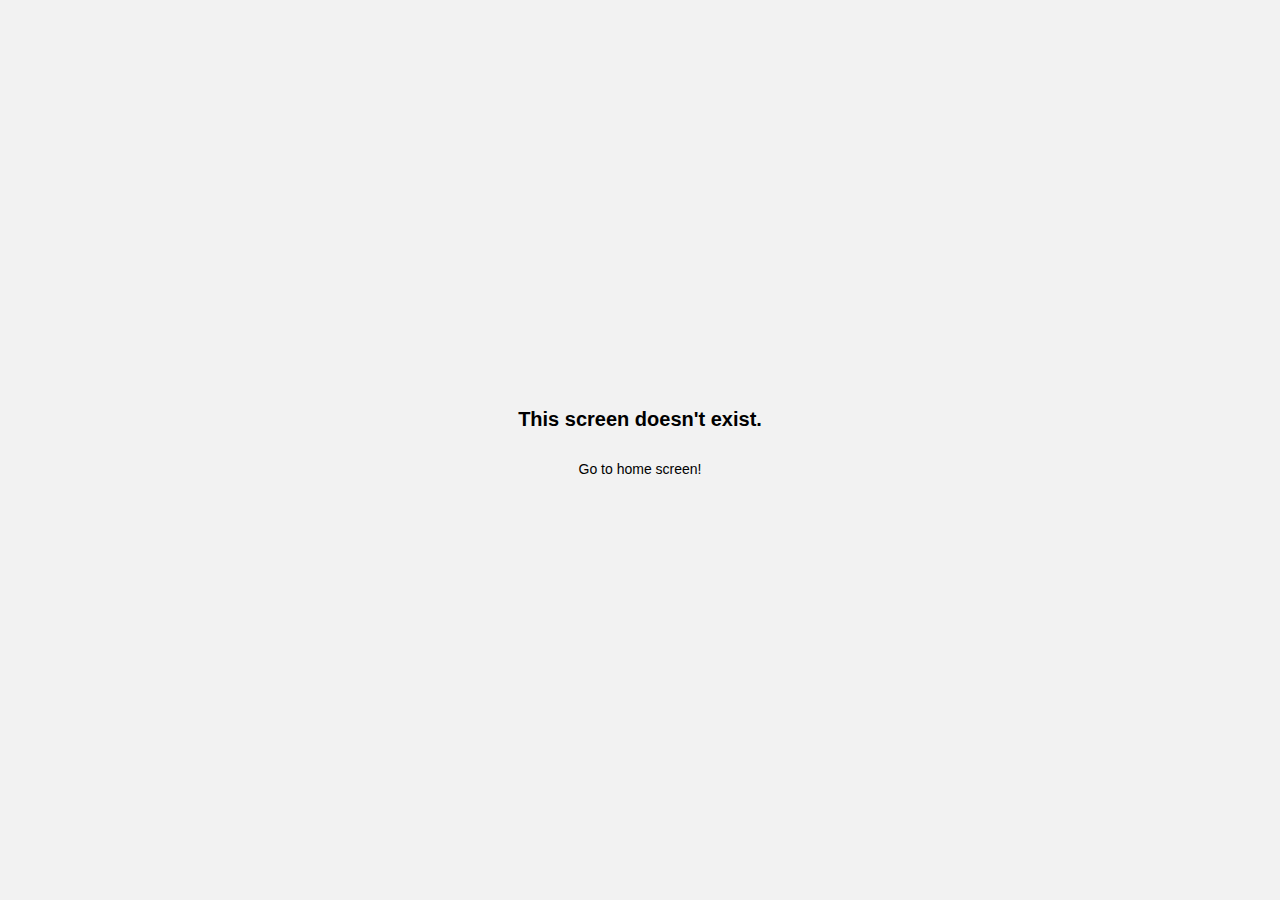
<file: stats.html>
<!DOCTYPE html><html  lang="en"><head><title data-rh="true"></title><meta charSet="utf-8"/><meta http-equiv="X-UA-Compatible" content="IE=edge"/><meta name="viewport" content="width=device-width, initial-scale=1, shrink-to-fit=no"/><style id="expo-reset">#root,body,html{height:100%}body{overflow:hidden}#root{display:flex}</style><style id="react-native-stylesheet">[stylesheet-group="0"]{}
body{margin:0;}
button::-moz-focus-inner,input::-moz-focus-inner{border:0;padding:0;}
html{-ms-text-size-adjust:100%;-webkit-text-size-adjust:100%;-webkit-tap-highlight-color:rgba(0,0,0,0);}
input::-webkit-search-cancel-button,input::-webkit-search-decoration,input::-webkit-search-results-button,input::-webkit-search-results-decoration{display:none;}
[stylesheet-group="1"]{}
.css-11aywtz{-moz-appearance:textfield;-webkit-appearance:none;background-color:rgba(0,0,0,0.00);border-bottom-left-radius:0px;border-bottom-right-radius:0px;border-top-left-radius:0px;border-top-right-radius:0px;border:0 solid black;box-sizing:border-box;font:14px -apple-system,BlinkMacSystemFont,"Segoe UI",Roboto,Helvetica,Arial,sans-serif;margin:0px;padding:0px;resize:none;}
.css-146c3p1{background-color:rgba(0,0,0,0.00);border:0 solid black;box-sizing:border-box;color:rgba(0,0,0,1.00);display:inline;font:14px -apple-system,BlinkMacSystemFont,"Segoe UI",Roboto,Helvetica,Arial,sans-serif;list-style:none;margin:0px;padding:0px;position:relative;text-align:start;text-decoration:none;white-space:pre-wrap;word-wrap:break-word;}
.css-175oi2r{align-items:stretch;background-color:rgba(0,0,0,0.00);border:0 solid black;box-sizing:border-box;display:flex;flex-basis:auto;flex-direction:column;flex-shrink:0;list-style:none;margin:0px;min-height:0px;min-width:0px;padding:0px;position:relative;text-decoration:none;z-index:0;}
.css-1jxf684{background-color:rgba(0,0,0,0.00);border:0 solid black;box-sizing:border-box;color:inherit;display:inline;font:inherit;list-style:none;margin:0px;padding:0px;position:relative;text-align:inherit;text-decoration:none;white-space:inherit;word-wrap:break-word;}
.css-9pa8cd{bottom:0px;height:100%;left:0px;opacity:0;position:absolute;right:0px;top:0px;width:100%;z-index:-1;}
[stylesheet-group="2"]{}
.r-11mg6pl{border-bottom-color:rgba(255,255,255,1.00);border-left-color:rgba(255,255,255,1.00);border-right-color:rgba(255,255,255,1.00);border-top-color:rgba(255,255,255,1.00);}
.r-13awgt0{flex:1;}
.r-1867qdf{border-bottom-left-radius:16px;border-bottom-right-radius:16px;border-top-left-radius:16px;border-top-right-radius:16px;}
.r-1awa8pu{border-bottom-color:rgba(101,119,134,1.00);border-left-color:rgba(101,119,134,1.00);border-right-color:rgba(101,119,134,1.00);border-top-color:rgba(101,119,134,1.00);}
.r-1bq2mok{margin:3px;}
.r-1d4xg89{border-bottom-color:rgba(170,184,194,1.00);border-left-color:rgba(170,184,194,1.00);border-right-color:rgba(170,184,194,1.00);border-top-color:rgba(170,184,194,1.00);}
.r-1dzdj1l{border-bottom-left-radius:10px;border-bottom-right-radius:10px;border-top-left-radius:10px;border-top-right-radius:10px;}
.r-1f0042m{border-bottom-left-radius:5px;border-bottom-right-radius:5px;border-top-left-radius:5px;border-top-right-radius:5px;}
.r-1j16mh1{border-bottom-left-radius:100%;border-bottom-right-radius:100%;border-top-left-radius:100%;border-top-right-radius:100%;}
.r-1jkafct{border-bottom-left-radius:2px;border-bottom-right-radius:2px;border-top-left-radius:2px;border-top-right-radius:2px;}
.r-1jyn79y{border-bottom-color:rgba(0,150,136,1.00);border-left-color:rgba(0,150,136,1.00);border-right-color:rgba(0,150,136,1.00);border-top-color:rgba(0,150,136,1.00);}
.r-1lz4bg0{border-bottom-color:rgba(238,238,238,1.00);border-left-color:rgba(238,238,238,1.00);border-right-color:rgba(238,238,238,1.00);border-top-color:rgba(238,238,238,1.00);}
.r-1pcd2l5{padding:20px;}
.r-1phboty{border-bottom-style:solid;border-left-style:solid;border-right-style:solid;border-top-style:solid;}
.r-1q9bdsx{border-bottom-left-radius:12px;border-bottom-right-radius:12px;border-top-left-radius:12px;border-top-right-radius:12px;}
.r-1rvyss1{border-bottom-color:rgba(255,255,255,0.20);border-left-color:rgba(255,255,255,0.20);border-right-color:rgba(255,255,255,0.20);border-top-color:rgba(255,255,255,0.20);}
.r-1sp51qo{padding:10px;}
.r-1udh08x{overflow-x:hidden;overflow-y:hidden;}
.r-1uu6nss{padding:5px;}
.r-1xfd6ze{border-bottom-left-radius:8px;border-bottom-right-radius:8px;border-top-left-radius:8px;border-top-right-radius:8px;}
.r-4a18lf{border-bottom-color:rgba(255,0,0,1.00);border-left-color:rgba(255,0,0,1.00);border-right-color:rgba(255,0,0,1.00);border-top-color:rgba(255,0,0,1.00);}
.r-60ke3l{border-bottom-color:rgba(0,128,0,1.00);border-left-color:rgba(0,128,0,1.00);border-right-color:rgba(0,128,0,1.00);border-top-color:rgba(0,128,0,1.00);}
.r-6t2glc{border-bottom-left-radius:40px;border-bottom-right-radius:40px;border-top-left-radius:40px;border-top-right-radius:40px;}
.r-9x6qib{border-bottom-color:rgba(204,214,221,1.00);border-left-color:rgba(204,214,221,1.00);border-right-color:rgba(204,214,221,1.00);border-top-color:rgba(204,214,221,1.00);}
.r-crgep1{margin:0px;}
.r-d045u9{border-bottom-width:2px;border-left-width:2px;border-right-width:2px;border-top-width:2px;}
.r-d23pfw{padding:24px;}
.r-edyy15{padding:8px;}
.r-fx7oqy{border-bottom-color:rgba(0,0,255,1.00);border-left-color:rgba(0,0,255,1.00);border-right-color:rgba(0,0,255,1.00);border-top-color:rgba(0,0,255,1.00);}
.r-kdyh1x{border-bottom-left-radius:6px;border-bottom-right-radius:6px;border-top-left-radius:6px;border-top-right-radius:6px;}
.r-krxsd3{display:-webkit-box;}
.r-nsbfu8{padding:16px;}
.r-rs99b7{border-bottom-width:1px;border-left-width:1px;border-right-width:1px;border-top-width:1px;}
.r-t60dpp{padding:0px;}
.r-tuq35u{padding:4px;}
.r-wg31gx{border-bottom-color:rgba(49,53,56,1.00);border-left-color:rgba(49,53,56,1.00);border-right-color:rgba(49,53,56,1.00);border-top-color:rgba(49,53,56,1.00);}
.r-xoduu5{display:inline-flex;}
.r-xyw6el{padding:12px;}
.r-ywje51{margin:auto;}
.r-z2wwpe{border-bottom-left-radius:4px;border-bottom-right-radius:4px;border-top-left-radius:4px;border-top-right-radius:4px;}
[stylesheet-group="2.1"]{}
.r-11f147o{padding-bottom:8px;padding-top:8px;}
.r-11gswi8{padding-left:3px;padding-right:3px;}
.r-17q4wm6{margin-left:5px;margin-right:5px;}
.r-184id4b{margin-bottom:12px;margin-top:12px;}
.r-1d7mnkm{padding-bottom:15px;padding-top:15px;}
.r-1e084wi{padding-left:0px;padding-right:0px;}
.r-1mmae3n{padding-bottom:12px;padding-top:12px;}
.r-1ntr0p{padding-left:5px;padding-right:5px;}
.r-1rsorjc{padding-left:36px;padding-right:36px;}
.r-1yd117h{padding-bottom:7px;padding-top:7px;}
.r-3o4zer{padding-left:12px;padding-right:12px;}
.r-3pj75a{padding-left:16px;padding-right:16px;}
.r-bx70bn{margin-bottom:8px;margin-top:8px;}
.r-cxgwc0{padding-left:24px;padding-right:24px;}
.r-f8sm7e{margin-left:auto;margin-right:auto;}
.r-is05cd{padding-left:8px;padding-right:8px;}
.r-jdiy1a{margin-left:11px;margin-right:11px;}
.r-jusfrs{margin-left:12px;margin-right:12px;}
.r-n5f61p{margin-bottom:3px;margin-top:3px;}
.r-n7gxbd{padding-left:4px;padding-right:4px;}
.r-u9wvl5{padding-left:20px;padding-right:20px;}
.r-ugi1tw{padding-left:5%;padding-right:5%;}
.r-w7s2jr{padding-bottom:16px;padding-top:16px;}
.r-ws14{margin-bottom:6px;margin-top:6px;}
.r-ytbthy{padding-bottom:10px;padding-top:10px;}
[stylesheet-group="2.2"]{}
.r-10s2tm5{left:0%;}
.r-16o8guy{right:100%;}
.r-1a11zyx{margin-right:12px;}
.r-1cwvpvk{margin-left:12px;}
.r-1e97lx8{margin-right:3px;}
.r-1euzeng{padding-left:24px;}
.r-1g4tz6n{margin-right:-14.5px;}
.r-1h31txp{padding-right:16px;}
.r-1lhn9r{margin-left:-14.5px;}
.r-1sqnqi2{margin-left:3px;}
.r-1vl2501{padding-right:24px;}
.r-9mo606{margin-right:10px;}
.r-c59us2{left:-3px;}
.r-dqe1q{right:0%;}
.r-qb41rp{margin-right:5px;}
.r-rci37q{left:100%;}
.r-uhung1{margin-left:10px;}
.r-vpmibe{right:-3px;}
.r-w67my2{padding-left:16px;}
.r-wizibn{margin-left:5px;}
[stylesheet-group="3"]{}
.r-105ug2t{pointer-events:auto!important;}
.r-10ptun7{height:16px;}
.r-10v3vxq{transform:scaleX(-1);}
.r-10x49cs{font-size:10px;}
.r-10xqauy{padding-top:env(safe-area-inset-top);}
.r-119zq30{border-left-width:4px;}
.r-11j9u27{visibility:hidden;}
.r-11mpjr4{background-color:rgba(223,223,223,1.00);}
.r-11p8e4r{background-color:rgba(82,113,255,1.00);}
.r-11udlyb{background-color:rgba(0,150,136,1.00);}
.r-11v9fek{min-width:180px;}
.r-11yh6sk{overflow-x:hidden;}
.r-12f6czt{top:17px;}
.r-12vffkv>*{pointer-events:auto;}
.r-12vffkv{pointer-events:none!important;}
.r-135wba7{line-height:24px;}
.r-13aq9py{animation-name:r-1iq689l;}
.r-13qz1uu{width:100%;}
.r-13tjlyg{transition-duration:0.1s;}
.r-1472mwg{height:24px;}
.r-14gqq1x{margin-top:4px;}
.r-14lw9ot{background-color:rgba(255,255,255,1.00);}
.r-14sbq61{background-color:rgba(33,150,243,1.00);}
.r-150rngu{-webkit-overflow-scrolling:touch;}
.r-15zivkp{margin-bottom:4px;}
.r-16eto9q{width:12px;}
.r-16y2uox{flex-grow:1;}
.r-173mn98{align-self:flex-end;}
.r-173mzie{transform:scaleY(-1);}
.r-1777fci{justify-content:center;}
.r-17bb2tj{animation-duration:0.75s;}
.r-17leim2{background-repeat:repeat;}
.r-17s6mgv{justify-content:flex-end;}
.r-17tb59b{opacity:0.7;}
.r-17tloay{opacity:0.6;}
.r-17u3ijr{background-color:rgba(155,161,166,0.27);}
.r-181bzza{color:rgba(85,85,85,1.00);}
.r-184en5c{z-index:1;}
.r-18nhz7w{top:-3px;}
.r-18u1ve8{color:rgba(255,255,255,0.40);}
.r-18u37iz{flex-direction:row;}
.r-19h5ruw{margin-top:15px;}
.r-19oahor{font-size:64px;}
.r-19wmn03{width:20px;}
.r-19z077z{touch-action:none;}
.r-1a0psd9{box-shadow:0px 2px 4px rgba(0,0,0,0.10);}
.r-1a2p6p6{-webkit-text-decoration-style:solid;text-decoration-style:solid;}
.r-1abnn5w{animation-play-state:paused;}
.r-1acpoxo{width:36px;}
.r-1aiqnjv{font-family:monospace,monospace;}
.r-1aockid{width:40px;}
.r-1awozwy{align-items:center;}
.r-1ay1djp{animation-duration:1s;}
.r-1b43r93{font-size:14px;}
.r-1bymd8e{margin-top:2px;}
.r-1c6unfx{forced-color-adjust:none;}
.r-1c85bru{width:270px;}
.r-1c8zcg2{background-color:rgba(235,83,83,1.00);}
.r-1d2f490{left:0px;}
.r-1d5kdc7{flex-direction:column-reverse;}
.r-1ddef8g{-webkit-text-decoration-line:underline;text-decoration-line:underline;}
.r-1dernwh{height:70%;}
.r-1ei5mc7{cursor:inherit;}
.r-1enofrn{font-size:12px;}
.r-1euycsn{flex-direction:row-reverse;}
.r-1ewcgjf{box-shadow:0px 1px 3px rgba(0,0,0,0.5);}
.r-1ff274t{text-align:right;}
.r-1ffj0ar{background-color:rgba(0,0,0,0.40);}
.r-1g80hic{opacity:0.8;}
.r-1ge9hsw{max-width:960px;}
.r-1h0z5md{justify-content:flex-start;}
.r-1habvwh{align-items:flex-start;}
.r-1i10wst{font-size:18px;}
.r-1i6wzkk{-moz-transition-property:opacity;-webkit-transition-property:opacity;transition-property:opacity;}
.r-1i71y14{gap:14px;}
.r-1ielgck{animation-duration:300ms;}
.r-1ifxtd0{margin-bottom:16px;}
.r-1ik5qf4{max-width:500px;}
.r-1iln25a{word-wrap:normal;}
.r-1inkyih{font-size:17px;}
.r-1iusvr4{flex-basis:0px;}
.r-1janqcz{width:16px;}
.r-1jg9483{width:8px;}
.r-1jkjb{margin-left:8px;}
.r-1kb76zh{margin-right:8px;}
.r-1kfrs79{font-weight:600;}
.r-1khnkhu{color:rgba(51,51,51,1.00);}
.r-1kihuf0{align-self:center;}
.r-1ld3bg{top:-4px;}
.r-1ldzwu0{animation-timing-function:linear;}
.r-1loqt21{cursor:pointer;}
.r-1m9ckf1{background-color:rgba(51,51,51,1.00);}
.r-1mlwlqe{flex-basis:auto;}
.r-1mrlafo{background-position:0;}
.r-1muvv40{animation-iteration-count:infinite;}
.r-1niwhzg{background-color:rgba(0,0,0,0.00);}
.r-1nlw0im{bottom:8px;}
.r-1no09lo{margin-top:28px;}
.r-1nxhmzv{margin-bottom:28px;}
.r-1ny4l3l{outline-style:none;}
.r-1ocf4r9{scroll-snap-type:y mandatory;}
.r-1oox17p{background-color:rgba(240,240,240,1.00);}
.r-1oszu61{align-items:stretch;}
.r-1otgn73{touch-action:manipulation;}
.r-1p0dtai{bottom:0px;}
.r-1peese0{margin-bottom:24px;}
.r-1pi2tsx{height:100%;}
.r-1pm8pkb{font-family:Courier;}
.r-1qd0xha{font-family:-apple-system,BlinkMacSystemFont,"Segoe UI",Roboto,Helvetica,Arial,sans-serif;}
.r-1qulhi1{animation-name:r-1pzkwqh;}
.r-1r1ceyh{box-shadow:0 4px 8px rgba(82, 113, 255, 0.2);}
.r-1r4fvd0{color:rgba(82,169,255,1.00);}
.r-1r74h94{left:8px;}
.r-1r8g8re{height:36px;}
.r-1rnoaur{overflow-y:auto;}
.r-1sg8ghl{z-index:1000;}
.r-1ssbvtb{gap:12px;}
.r-1sxrcry{background-size:auto;}
.r-1th3vk4{box-shadow:0px 4px 8px rgba(0,0,0,0.25);}
.r-1udbk01{text-overflow:ellipsis;}
.r-1ui5ee8{font-size:32px;}
.r-1uv94rl{color:rgba(235,83,83,1.00);}
.r-1uypc71{animation-timing-function:ease-in;}
.r-1vr29t4{font-weight:800;}
.r-1w6e6rj{flex-wrap:wrap;}
.r-1w9d5j5{font-family:Poppins-Bold;}
.r-1wbh5a2{flex-shrink:1;}
.r-1wtj0ep{justify-content:space-between;}
.r-1wyyakw{z-index:-1;}
.r-1wzrnnt{margin-top:16px;}
.r-1x35g6{font-size:24px;}
.r-1xcajam{position:fixed;}
.r-1xk3nun{max-height:400px;}
.r-1xnzce8{-moz-user-select:text;-webkit-user-select:text;user-select:text;}
.r-1xzupcd{width:13px;}
.r-1yef0xd{animation-name:r-11cv4x;}
.r-2eszeu::-webkit-scrollbar{display:none}
.r-2eszeu{scrollbar-width:none;}
.r-30o5oe{-moz-appearance:none;-ms-appearance:none;-webkit-appearance:none;appearance:none;}
.r-356f0p{letter-spacing:0.35px;}
.r-36ujnk{font-style:italic;}
.r-37ysty{font-family:Poppins-Medium;}
.r-3da1kt{height:8px;}
.r-3mc0re{right:8px;}
.r-3s2u2q{white-space:nowrap;}
.r-417010{z-index:0;}
.r-4gszlv{background-size:cover;}
.r-4v7adb{height:5px;}
.r-56yt86{box-shadow:0px 3px 3px rgba(0,0,0,0.33);}
.r-5oul0u{margin-bottom:8px;}
.r-60vfwk{min-width:1px;}
.r-633pao{pointer-events:none!important;}
.r-6dt33c{opacity:1;}
.r-6gpygo{margin-bottom:12px;}
.r-6taxm2:-ms-input-placeholder{color:var(--placeholderTextColor);opacity:1;}
.r-6taxm2::-moz-placeholder{color:var(--placeholderTextColor);opacity:1;}
.r-6taxm2::-webkit-input-placeholder{color:var(--placeholderTextColor);opacity:1;}
.r-6taxm2::placeholder{color:var(--placeholderTextColor);opacity:1;}
.r-726pan{width:31px;}
.r-76blku{height:21px;}
.r-7cikom{font-size:inherit;}
.r-7q8q6z{cursor:default;}
.r-8akbws{-webkit-box-orient:vertical;}
.r-8ay8q1{letter-spacing:0.1px;}
.r-97e31f{padding-bottom:env(safe-area-inset-bottom);}
.r-9d1ssk{font-family:Poppins-Regular;}
.r-9rmwhf{box-shadow:0px 1px 2px rgba(0,0,0,0.10);}
.r-a1w0r5{width:48%;}
.r-ad9o1y{vertical-align:top;}
.r-adyw6z{font-size:20px;}
.r-agouwx{transform:translateZ(0);}
.r-ah5dr5>*{pointer-events:none;}
.r-ah5dr5{pointer-events:auto!important;}
.r-aruset{font-weight:200;}
.r-bi4vy9{transform:translateY(100%);}
.r-bt1l66{min-height:20px;}
.r-buy8e9{overflow-y:hidden;}
.r-bv2aro{padding-left:env(safe-area-inset-left);}
.r-c68hjy{color:rgba(161,161,161,1.00);}
.r-cb25cm{background-color:rgba(245,245,245,1.00);}
.r-cc4kyd{color:rgba(153,153,153,1.00);}
.r-cpa5s6{scroll-snap-align:start;}
.r-cqee49{color:rgba(0,0,0,1.00);}
.r-djgu52{color:rgba(102,102,102,1.00);}
.r-dkge59{background-color:rgba(170,184,194,1.00);}
.r-dnmrzs{max-width:100%;}
.r-drfeu3{background-color:rgba(0,0,0,0.50);}
.r-e7q0ms{width:90%;}
.r-eafdt9{transition-duration:0.15s;}
.r-ebwn4k{animation-name:r-q67da2;}
.r-ehq7j7{background-size:contain;}
.r-emd7ev{box-shadow:0 1px 3px rgba(0, 0, 0, 0.1);}
.r-eqz5dr{flex-direction:column;}
.r-eu3ka{height:40px;}
.r-f9v2oj{max-height:80%;}
.r-fdjqy7{text-align:left;}
.r-fj6wrk{background-color:rgba(245,247,250,1.00);}
.r-g3mlsw{animation-name:r-t2lo5v;}
.r-ghxds0{transform:translateY(0%);}
.r-gtdqiz{position:-webkit-sticky;position:sticky;}
.r-h0d30l{height:28px;}
.r-h3f8nf{min-height:100px;}
.r-hbpseb{line-height:22px;}
.r-hxflta{padding-right:env(safe-area-inset-right);}
.r-icoktb{opacity:0.5;}
.r-ipm5af{top:0px;}
.r-jwli3a{color:rgba(255,255,255,1.00);}
.r-k200y{align-self:flex-start;}
.r-kemksi{background-color:rgba(0,0,0,1.00);}
.r-kizejy{color:rgba(155,161,166,1.00);}
.r-knv0ih{margin-top:8px;}
.r-lltvgl{overflow-x:auto;}
.r-lpb231{height:168px;}
.r-lrsllp{width:24px;}
.r-lrvibr{-moz-user-select:none;-webkit-user-select:none;user-select:none;}
.r-majxgm{font-weight:500;}
.r-mfh4gg{scroll-snap-type:x mandatory;}
.r-mhe3cw{z-index:10;}
.r-mjyw6{min-height:80px;}
.r-mro3nb{background-color:rgba(21,23,24,1.00);}
.r-msvmtf{box-shadow:0 2px 4px rgba(0, 0, 0, 0.1);}
.r-n6v787{font-size:13px;}
.r-nvplwv{animation-timing-function:ease-out;}
.r-o4n3w5{width:23px;}
.r-ojfg40{background-color:rgba(255,235,238,1.00);}
.r-orgf3d{opacity:0;}
.r-q4m81j{text-align:center;}
.r-qfi6ny{top:30000px;}
.r-qklmqi{border-bottom-width:1px;}
.r-qn3fzs{padding-bottom:24px;}
.r-rjixqe{line-height:20px;}
.r-rp7rv6{border-bottom-color:rgba(240,240,240,1.00);}
.r-rs94m5{background-image:url("[data-uri]");}
.r-sfbmgh{z-index:9999;}
.r-sgbo92{opacity:0.9;}
.r-so7y2g{line-height:64px;}
.r-tbmifm{height:12px;}
.r-tsynxw{text-transform:uppercase;}
.r-u6sd8q{background-repeat:no-repeat;}
.r-u8s1d{position:absolute;}
.r-u92y06{background-color:rgba(255,165,0,1.00);}
.r-ubezar{font-size:16px;}
.r-uho16t{font-size:34px;}
.r-vacyoi{padding-bottom:64px;}
.r-van48c{caret-color:transparent;}
.r-vboj7i{top:-7px;}
.r-vvn4in{background-position:center;}
.r-vw2c0b{font-weight:bold;}
.r-wfqgy4{transition-duration:100ms;}
.r-ws9h79{left:4px;}
.r-x3cy2q{background-size:100% 100%;}
.r-xdvzot{color:rgba(136,136,136,1.00);}
.r-xx3c9p{animation-name:r-imtty0;}
.r-y7v2we{background-color:rgba(32,36,37,1.00);}
.r-z80fyv{height:20px;}
.r-zchlnj{right:0px;}
.r-zz5t5d{font-size:28px;}
@-webkit-keyframes r-11cv4x{0%{transform:rotate(0deg);}100%{transform:rotate(360deg);}}
@-webkit-keyframes r-1iq689l{0%{transform:translateY(0%);}100%{transform:translateY(100%);}}
@-webkit-keyframes r-1pzkwqh{0%{transform:translateY(100%);}100%{transform:translateY(0%);}}
@-webkit-keyframes r-imtty0{0%{opacity:0;}100%{opacity:1;}}
@-webkit-keyframes r-q67da2{0%{transform:translateX(-100%);}100%{transform:translateX(400%);}}
@-webkit-keyframes r-t2lo5v{0%{opacity:1;}100%{opacity:0;}}
@keyframes r-11cv4x{0%{transform:rotate(0deg);}100%{transform:rotate(360deg);}}
@keyframes r-1iq689l{0%{transform:translateY(0%);}100%{transform:translateY(100%);}}
@keyframes r-1pzkwqh{0%{transform:translateY(100%);}100%{transform:translateY(0%);}}
@keyframes r-imtty0{0%{opacity:0;}100%{opacity:1;}}
@keyframes r-q67da2{0%{transform:translateX(-100%);}100%{transform:translateX(400%);}}
@keyframes r-t2lo5v{0%{opacity:1;}100%{opacity:0;}}</style><style id="expo-generated-fonts" type="text/css">@font-face{font-family:Poppins-Regular;src:url(/assets/node_modules/@expo-google-fonts/poppins/Poppins_400Regular.093ee89be9ede30383f39a899c485a82.ttf);font-display:auto}
@font-face{font-family:Poppins-Medium;src:url(/assets/node_modules/@expo-google-fonts/poppins/Poppins_500Medium.bf59c687bc6d3a70204d3944082c5cc0.ttf);font-display:auto}
@font-face{font-family:Poppins-Bold;src:url(/assets/node_modules/@expo-google-fonts/poppins/Poppins_700Bold.08c20a487911694291bd8c5de41315ad.ttf);font-display:auto}</style><link rel="preload" href="/assets/node_modules/@expo-google-fonts/poppins/Poppins_400Regular.093ee89be9ede30383f39a899c485a82.ttf" as="font" crossorigin="" /><link rel="preload" href="/assets/node_modules/@expo-google-fonts/poppins/Poppins_500Medium.bf59c687bc6d3a70204d3944082c5cc0.ttf" as="font" crossorigin="" /><link rel="preload" href="/assets/node_modules/@expo-google-fonts/poppins/Poppins_700Bold.08c20a487911694291bd8c5de41315ad.ttf" as="font" crossorigin="" /><script type="module">globalThis.__EXPO_ROUTER_HYDRATE__=true;</script><link rel="shortcut icon" href="/favicon.ico" /></head><body><div id="root"><div class="css-175oi2r r-13awgt0"><!--$--><div class="css-175oi2r r-13awgt0"><div class="css-175oi2r r-13awgt0 r-1p0dtai r-1d2f490 r-u8s1d r-zchlnj r-ipm5af" style="background-color:rgba(242,242,242,1.00);display:flex"><div class="css-175oi2r r-13awgt0"><div class="css-175oi2r r-13awgt0"><!--$--><div class="css-175oi2r r-13awgt0" style="flex-direction:column"><div class="css-175oi2r r-13awgt0 r-1udh08x"><div class="css-175oi2r r-1p0dtai r-1d2f490 r-u8s1d r-zchlnj r-ipm5af" style="z-index:0"><div class="css-175oi2r r-13awgt0" style="background-color:rgba(242,242,242,1.00)"><div class="css-175oi2r r-13awgt0"><!--$--><div class="css-175oi2r r-fj6wrk r-13awgt0" style="padding-top:0px;padding-right:0px;padding-bottom:0px;padding-left:0px"><div class="css-175oi2r r-1awozwy r-14lw9ot r-emd7ev r-18u37iz r-1wtj0ep r-1mmae3n r-3pj75a"><div class="css-175oi2r r-eu3ka r-1aockid"></div><div dir="auto" class="css-146c3p1 r-1khnkhu r-1w9d5j5 r-1i10wst">Statistics</div><div class="css-175oi2r r-eu3ka r-1aockid"></div></div><div class="css-175oi2r r-1awozwy r-13awgt0 r-1777fci r-d23pfw"><div class="css-175oi2r r-1ifxtd0"><svg xmlns="http://www.w3.org/2000/svg" width="48" height="48" viewBox="0 0 24 24" fill="none" stroke="#AAAAAA" stroke-width="2" stroke-linecap="round" stroke-linejoin="round"><path fill="none" stroke="#AAAAAA" stroke-width="2" stroke-linecap="round" stroke-linejoin="round" d="M3 3v16a2 2 0 0 0 2 2h16"></path><path fill="none" stroke="#AAAAAA" stroke-width="2" stroke-linecap="round" stroke-linejoin="round" d="M7 16h8"></path><path fill="none" stroke="#AAAAAA" stroke-width="2" stroke-linecap="round" stroke-linejoin="round" d="M7 11h12"></path><path fill="none" stroke="#AAAAAA" stroke-width="2" stroke-linecap="round" stroke-linejoin="round" d="M7 6h3"></path></svg></div><div dir="auto" class="css-146c3p1 r-1khnkhu r-1w9d5j5 r-adyw6z r-5oul0u r-q4m81j">No Statistics Yet</div><div dir="auto" class="css-146c3p1 r-djgu52 r-9d1ssk r-ubezar r-1peese0 r-q4m81j">Complete boulder challenges to see your statistics here.</div></div></div><!--/$--></div></div></div></div><div class="css-175oi2r r-1p0dtai r-zchlnj r-1d2f490 r-105ug2t" style="border-top-width:1px;border-right-color:rgba(216,216,216,1.00);border-bottom-color:rgba(216,216,216,1.00);border-left-color:rgba(216,216,216,1.00);height:49px;padding-bottom:0px;padding-top:0px;padding-right:0px;padding-left:0px;background-color:rgba(255,255,255,1.00);border-top-color:rgba(238,238,238,1.00);transform:translateY(0px)"><div class="css-175oi2r r-1p0dtai r-1d2f490 r-u8s1d r-zchlnj r-ipm5af r-633pao"></div><div role="tablist" class="css-175oi2r r-13awgt0 r-18u37iz"><div class="css-175oi2r r-13awgt0" style="border-top-left-radius:0px;border-top-right-radius:0px;border-bottom-right-radius:0px;border-bottom-left-radius:0px;overflow-x:visible;overflow-y:visible"><a href="/" role="tab" tabindex="0" class="css-175oi2r r-1otgn73 r-1awozwy r-eqz5dr r-1h0z5md r-1uu6nss" style="cursor:pointer;flex:1;background-color:rgba(0,0,0,0.00);border-top-left-radius:0px;border-top-right-radius:0px;border-bottom-right-radius:0px;border-bottom-left-radius:0px;opacity:1"><div class="css-175oi2r r-h0d30l r-726pan"><div class="css-175oi2r r-1awozwy r-1kihuf0 r-1pi2tsx r-1777fci r-u8s1d r-13qz1uu" style="opacity:0;min-width:25px"><svg xmlns="http://www.w3.org/2000/svg" width="25" height="25" viewBox="0 0 24 24" fill="none" stroke="#5271FF" stroke-width="2" stroke-linecap="round" stroke-linejoin="round"><circle fill="none" stroke="#5271FF" stroke-width="2" stroke-linecap="round" stroke-linejoin="round" cx="12" cy="12" r="10"></circle><circle fill="none" stroke="#5271FF" stroke-width="2" stroke-linecap="round" stroke-linejoin="round" cx="12" cy="12" r="4"></circle><line fill="none" stroke="#5271FF" stroke-width="2" stroke-linecap="round" stroke-linejoin="round" x1="21.17" x2="12" y1="8" y2="8"></line><line fill="none" stroke="#5271FF" stroke-width="2" stroke-linecap="round" stroke-linejoin="round" x1="3.95" x2="8.54" y1="6.06" y2="14"></line><line fill="none" stroke="#5271FF" stroke-width="2" stroke-linecap="round" stroke-linejoin="round" x1="10.88" x2="15.46" y1="21.94" y2="14"></line></svg></div><div class="css-175oi2r r-1awozwy r-1kihuf0 r-1pi2tsx r-1777fci r-u8s1d r-13qz1uu" style="opacity:1"><svg xmlns="http://www.w3.org/2000/svg" width="25" height="25" viewBox="0 0 24 24" fill="none" stroke="#999999" stroke-width="2" stroke-linecap="round" stroke-linejoin="round"><circle fill="none" stroke="#999999" stroke-width="2" stroke-linecap="round" stroke-linejoin="round" cx="12" cy="12" r="10"></circle><circle fill="none" stroke="#999999" stroke-width="2" stroke-linecap="round" stroke-linejoin="round" cx="12" cy="12" r="4"></circle><line fill="none" stroke="#999999" stroke-width="2" stroke-linecap="round" stroke-linejoin="round" x1="21.17" x2="12" y1="8" y2="8"></line><line fill="none" stroke="#999999" stroke-width="2" stroke-linecap="round" stroke-linejoin="round" x1="3.95" x2="8.54" y1="6.06" y2="14"></line><line fill="none" stroke="#999999" stroke-width="2" stroke-linecap="round" stroke-linejoin="round" x1="10.88" x2="15.46" y1="21.94" y2="14"></line></svg></div></div><div dir="auto" class="css-146c3p1 r-dnmrzs r-1udh08x r-1udbk01 r-3s2u2q r-1iln25a r-1niwhzg r-q4m81j" style="color:rgba(153,153,153,1.00);font-weight:500;font-family:Poppins-Medium;font-size:12px">Home</div></a></div><div class="css-175oi2r r-13awgt0" style="border-top-left-radius:0px;border-top-right-radius:0px;border-bottom-right-radius:0px;border-bottom-left-radius:0px;overflow-x:visible;overflow-y:visible"><a href="/history" role="tab" tabindex="0" class="css-175oi2r r-1otgn73 r-1awozwy r-eqz5dr r-1h0z5md r-1uu6nss" style="cursor:pointer;flex:1;background-color:rgba(0,0,0,0.00);border-top-left-radius:0px;border-top-right-radius:0px;border-bottom-right-radius:0px;border-bottom-left-radius:0px;opacity:1"><div class="css-175oi2r r-h0d30l r-726pan"><div class="css-175oi2r r-1awozwy r-1kihuf0 r-1pi2tsx r-1777fci r-u8s1d r-13qz1uu" style="opacity:0;min-width:25px"><svg xmlns="http://www.w3.org/2000/svg" width="25" height="25" viewBox="0 0 24 24" fill="none" stroke="#5271FF" stroke-width="2" stroke-linecap="round" stroke-linejoin="round"><rect fill="none" stroke="#5271FF" stroke-width="2" stroke-linecap="round" stroke-linejoin="round" width="8" height="4" x="8" y="2" rx="1" ry="1"></rect><path fill="none" stroke="#5271FF" stroke-width="2" stroke-linecap="round" stroke-linejoin="round" d="M16 4h2a2 2 0 0 1 2 2v14a2 2 0 0 1-2 2H6a2 2 0 0 1-2-2V6a2 2 0 0 1 2-2h2"></path><path fill="none" stroke="#5271FF" stroke-width="2" stroke-linecap="round" stroke-linejoin="round" d="M12 11h4"></path><path fill="none" stroke="#5271FF" stroke-width="2" stroke-linecap="round" stroke-linejoin="round" d="M12 16h4"></path><path fill="none" stroke="#5271FF" stroke-width="2" stroke-linecap="round" stroke-linejoin="round" d="M8 11h.01"></path><path fill="none" stroke="#5271FF" stroke-width="2" stroke-linecap="round" stroke-linejoin="round" d="M8 16h.01"></path></svg></div><div class="css-175oi2r r-1awozwy r-1kihuf0 r-1pi2tsx r-1777fci r-u8s1d r-13qz1uu" style="opacity:1"><svg xmlns="http://www.w3.org/2000/svg" width="25" height="25" viewBox="0 0 24 24" fill="none" stroke="#999999" stroke-width="2" stroke-linecap="round" stroke-linejoin="round"><rect fill="none" stroke="#999999" stroke-width="2" stroke-linecap="round" stroke-linejoin="round" width="8" height="4" x="8" y="2" rx="1" ry="1"></rect><path fill="none" stroke="#999999" stroke-width="2" stroke-linecap="round" stroke-linejoin="round" d="M16 4h2a2 2 0 0 1 2 2v14a2 2 0 0 1-2 2H6a2 2 0 0 1-2-2V6a2 2 0 0 1 2-2h2"></path><path fill="none" stroke="#999999" stroke-width="2" stroke-linecap="round" stroke-linejoin="round" d="M12 11h4"></path><path fill="none" stroke="#999999" stroke-width="2" stroke-linecap="round" stroke-linejoin="round" d="M12 16h4"></path><path fill="none" stroke="#999999" stroke-width="2" stroke-linecap="round" stroke-linejoin="round" d="M8 11h.01"></path><path fill="none" stroke="#999999" stroke-width="2" stroke-linecap="round" stroke-linejoin="round" d="M8 16h.01"></path></svg></div></div><div dir="auto" class="css-146c3p1 r-dnmrzs r-1udh08x r-1udbk01 r-3s2u2q r-1iln25a r-1niwhzg r-q4m81j" style="color:rgba(153,153,153,1.00);font-weight:500;font-family:Poppins-Medium;font-size:12px">History</div></a></div><div class="css-175oi2r r-13awgt0" style="border-top-left-radius:0px;border-top-right-radius:0px;border-bottom-right-radius:0px;border-bottom-left-radius:0px;overflow-x:visible;overflow-y:visible"><a href="/stats" role="tab" tabindex="0" class="css-175oi2r r-1otgn73 r-1awozwy r-eqz5dr r-1h0z5md r-1uu6nss" style="cursor:pointer;flex:1;background-color:rgba(0,0,0,0.00);border-top-left-radius:0px;border-top-right-radius:0px;border-bottom-right-radius:0px;border-bottom-left-radius:0px;opacity:1"><div class="css-175oi2r r-h0d30l r-726pan"><div class="css-175oi2r r-1awozwy r-1kihuf0 r-1pi2tsx r-1777fci r-u8s1d r-13qz1uu" style="opacity:1;min-width:25px"><svg xmlns="http://www.w3.org/2000/svg" width="25" height="25" viewBox="0 0 24 24" fill="none" stroke="#5271FF" stroke-width="2" stroke-linecap="round" stroke-linejoin="round"><path fill="none" stroke="#5271FF" stroke-width="2" stroke-linecap="round" stroke-linejoin="round" d="M3 3v16a2 2 0 0 0 2 2h16"></path><path fill="none" stroke="#5271FF" stroke-width="2" stroke-linecap="round" stroke-linejoin="round" d="M7 16h8"></path><path fill="none" stroke="#5271FF" stroke-width="2" stroke-linecap="round" stroke-linejoin="round" d="M7 11h12"></path><path fill="none" stroke="#5271FF" stroke-width="2" stroke-linecap="round" stroke-linejoin="round" d="M7 6h3"></path></svg></div><div class="css-175oi2r r-1awozwy r-1kihuf0 r-1pi2tsx r-1777fci r-u8s1d r-13qz1uu" style="opacity:0"><svg xmlns="http://www.w3.org/2000/svg" width="25" height="25" viewBox="0 0 24 24" fill="none" stroke="#999999" stroke-width="2" stroke-linecap="round" stroke-linejoin="round"><path fill="none" stroke="#999999" stroke-width="2" stroke-linecap="round" stroke-linejoin="round" d="M3 3v16a2 2 0 0 0 2 2h16"></path><path fill="none" stroke="#999999" stroke-width="2" stroke-linecap="round" stroke-linejoin="round" d="M7 16h8"></path><path fill="none" stroke="#999999" stroke-width="2" stroke-linecap="round" stroke-linejoin="round" d="M7 11h12"></path><path fill="none" stroke="#999999" stroke-width="2" stroke-linecap="round" stroke-linejoin="round" d="M7 6h3"></path></svg></div></div><div dir="auto" class="css-146c3p1 r-dnmrzs r-1udh08x r-1udbk01 r-3s2u2q r-1iln25a r-1niwhzg r-q4m81j" style="color:rgba(82,113,255,1.00);font-weight:500;font-family:Poppins-Medium;font-size:12px">Stats</div></a></div><div class="css-175oi2r r-13awgt0" style="border-top-left-radius:0px;border-top-right-radius:0px;border-bottom-right-radius:0px;border-bottom-left-radius:0px;overflow-x:visible;overflow-y:visible"><a href="/settings" role="tab" tabindex="0" class="css-175oi2r r-1otgn73 r-1awozwy r-eqz5dr r-1h0z5md r-1uu6nss" style="cursor:pointer;flex:1;background-color:rgba(0,0,0,0.00);border-top-left-radius:0px;border-top-right-radius:0px;border-bottom-right-radius:0px;border-bottom-left-radius:0px;opacity:1"><div class="css-175oi2r r-h0d30l r-726pan"><div class="css-175oi2r r-1awozwy r-1kihuf0 r-1pi2tsx r-1777fci r-u8s1d r-13qz1uu" style="opacity:0;min-width:25px"><svg xmlns="http://www.w3.org/2000/svg" width="25" height="25" viewBox="0 0 24 24" fill="none" stroke="#5271FF" stroke-width="2" stroke-linecap="round" stroke-linejoin="round"><path fill="none" stroke="#5271FF" stroke-width="2" stroke-linecap="round" stroke-linejoin="round" d="M12.22 2h-.44a2 2 0 0 0-2 2v.18a2 2 0 0 1-1 1.73l-.43.25a2 2 0 0 1-2 0l-.15-.08a2 2 0 0 0-2.73.73l-.22.38a2 2 0 0 0 .73 2.73l.15.1a2 2 0 0 1 1 1.72v.51a2 2 0 0 1-1 1.74l-.15.09a2 2 0 0 0-.73 2.73l.22.38a2 2 0 0 0 2.73.73l.15-.08a2 2 0 0 1 2 0l.43.25a2 2 0 0 1 1 1.73V20a2 2 0 0 0 2 2h.44a2 2 0 0 0 2-2v-.18a2 2 0 0 1 1-1.73l.43-.25a2 2 0 0 1 2 0l.15.08a2 2 0 0 0 2.73-.73l.22-.39a2 2 0 0 0-.73-2.73l-.15-.08a2 2 0 0 1-1-1.74v-.5a2 2 0 0 1 1-1.74l.15-.09a2 2 0 0 0 .73-2.73l-.22-.38a2 2 0 0 0-2.73-.73l-.15.08a2 2 0 0 1-2 0l-.43-.25a2 2 0 0 1-1-1.73V4a2 2 0 0 0-2-2z"></path><circle fill="none" stroke="#5271FF" stroke-width="2" stroke-linecap="round" stroke-linejoin="round" cx="12" cy="12" r="3"></circle></svg></div><div class="css-175oi2r r-1awozwy r-1kihuf0 r-1pi2tsx r-1777fci r-u8s1d r-13qz1uu" style="opacity:1"><svg xmlns="http://www.w3.org/2000/svg" width="25" height="25" viewBox="0 0 24 24" fill="none" stroke="#999999" stroke-width="2" stroke-linecap="round" stroke-linejoin="round"><path fill="none" stroke="#999999" stroke-width="2" stroke-linecap="round" stroke-linejoin="round" d="M12.22 2h-.44a2 2 0 0 0-2 2v.18a2 2 0 0 1-1 1.73l-.43.25a2 2 0 0 1-2 0l-.15-.08a2 2 0 0 0-2.73.73l-.22.38a2 2 0 0 0 .73 2.73l.15.1a2 2 0 0 1 1 1.72v.51a2 2 0 0 1-1 1.74l-.15.09a2 2 0 0 0-.73 2.73l.22.38a2 2 0 0 0 2.73.73l.15-.08a2 2 0 0 1 2 0l.43.25a2 2 0 0 1 1 1.73V20a2 2 0 0 0 2 2h.44a2 2 0 0 0 2-2v-.18a2 2 0 0 1 1-1.73l.43-.25a2 2 0 0 1 2 0l.15.08a2 2 0 0 0 2.73-.73l.22-.39a2 2 0 0 0-.73-2.73l-.15-.08a2 2 0 0 1-1-1.74v-.5a2 2 0 0 1 1-1.74l.15-.09a2 2 0 0 0 .73-2.73l-.22-.38a2 2 0 0 0-2.73-.73l-.15.08a2 2 0 0 1-2 0l-.43-.25a2 2 0 0 1-1-1.73V4a2 2 0 0 0-2-2z"></path><circle fill="none" stroke="#999999" stroke-width="2" stroke-linecap="round" stroke-linejoin="round" cx="12" cy="12" r="3"></circle></svg></div></div><div dir="auto" class="css-146c3p1 r-dnmrzs r-1udh08x r-1udbk01 r-3s2u2q r-1iln25a r-1niwhzg r-q4m81j" style="color:rgba(153,153,153,1.00);font-weight:500;font-family:Poppins-Medium;font-size:12px">Settings</div></a></div></div></div></div><!--/$--></div></div></div></div><!--/$--></div></div><script src="/_expo/static/js/web/entry-e45516d88a777fea109d29d329a9ee55.js" defer></script>
</body></html>
</file>
<file: styles.css>
/* Base styles */
:root {
    --yellow: #F9D949;
    --green: #36AE7C;
    --blue: #5271FF;
    --purple: #9C4DF4;
    --red: #EB5353;
    --black: #222222;
}

* {
    margin: 0;
    padding: 0;
    box-sizing: border-box;
    font-family: 'Poppins', sans-serif;
}

body {
    background-color: #F5F7FA;
}

.app {
    max-width: 600px;
    margin: 0 auto;
    min-height: 100vh;
    display: flex;
    flex-direction: column;
}

/* Navigation */
.nav {
    background: white;
    display: flex;
    justify-content: space-around;
    padding: 12px;
    position: fixed;
    bottom: 0;
    left: 0;
    right: 0;
    box-shadow: 0 -2px 10px rgba(0, 0, 0, 0.1);
}

.nav-btn {
    display: flex;
    flex-direction: column;
    align-items: center;
    gap: 4px;
    background: none;
    border: none;
    color: #999;
    cursor: pointer;
    font-size: 12px;
    padding: 8px;
}

.nav-btn.active {
    color: var(--blue);
}

/* Content */
.content {
    flex: 1;
    padding: 20px;
    padding-bottom: 80px;
}

.tab {
    display: none;
}

.tab.active {
    display: block;
}

h1 {
    font-size: 24px;
    margin-bottom: 20px;
    color: #333;
}

/* Level Cards */
.levels {
    display: flex;
    flex-direction: column;
    gap: 12px;
    margin-bottom: 20px;
}

.level-card {
    background: white;
    border-radius: 12px;
    padding: 16px;
    display: flex;
    align-items: center;
    gap: 12px;
    box-shadow: 0 2px 4px rgba(0, 0, 0, 0.1);
}

.level-dot {
    width: 24px;
    height: 24px;
    border-radius: 50%;
}

.level-card[data-level="yellow"] .level-dot { background: var(--yellow); }
.level-card[data-level="green"] .level-dot { background: var(--green); }
.level-card[data-level="blue"] .level-dot { background: var(--blue); }
.level-card[data-level="purple"] .level-dot { background: var(--purple); }
.level-card[data-level="red"] .level-dot { background: var(--red); }
.level-card[data-level="black"] .level-dot { background: var(--black); }

.level-info h3 {
    font-size: 16px;
    color: #333;
}

.level-info p {
    font-size: 14px;
    color: #666;
}

/* Buttons */
.generate-btn {
    background: var(--blue);
    color: white;
    border: none;
    border-radius: 12px;
    padding: 16px;
    width: 100%;
    font-weight: bold;
    cursor: pointer;
    box-shadow: 0 4px 6px rgba(82, 113, 255, 0.2);
}

.outcome-btn {
    width: 100%;
    padding: 16px;
    margin: 8px 0;
    border: none;
    border-radius: 12px;
    font-weight: bold;
    cursor: pointer;
    color: white;
}

.outcome-btn.flash { background: var(--green); }
.outcome-btn.within2 { background: var(--blue); }
.outcome-btn.within5 { background: var(--yellow); color: #333; }
.outcome-btn.failed { background: var(--red); }

.reset-points-btn {
    background: var(--red);
    color: white;
    border: none;
    border-radius: 12px;
    padding: 12px;
    margin-top: 16px;
    font-weight: bold;
    cursor: pointer;
    box-shadow: 0 4px 6px rgba(249, 217, 73, 0.2);
}

/* Challenge Section */
.challenge-section {
    margin-top: 24px;
}

.challenge-section.hidden {
    display: none;
}

.current-level {
    background: var(--blue);
    color: white;
    padding: 16px;
    border-radius: 12px;
    margin: 16px 0;
    text-align: center;
    font-weight: bold;
}

.notes-input {
    width: 100%;
    height: 100px;
    margin-top: 16px;
    padding: 12px;
    border: 1px solid #ddd;
    border-radius: 12px;
    resize: none;
    font-family: inherit;
}

/* Stats Grid */
.stats-grid {
    display: grid;
    grid-template-columns: repeat(2, 1fr);
    gap: 16px;
    margin-bottom: 24px;
}

.stat-card {
    background: white;
    padding: 20px;
    border-radius: 12px;
    text-align: center;
    box-shadow: 0 2px 4px rgba(0, 0, 0, 0.1);
}

.stat-value {
    font-size: 24px;
    font-weight: bold;
    color: var(--blue);
    margin-top: 8px;
}

/* History List */
.history-list {
    display: flex;
    flex-direction: column;
    gap: 12px;
}

.history-item {
    background: white;
    border-radius: 12px;
    padding: 16px;
    box-shadow: 0 2px 4px rgba(0, 0, 0, 0.1);
}

/* Settings */
.settings-section {
    background: white;
    border-radius: 12px;
    padding: 20px;
    margin-bottom: 20px;
    box-shadow: 0 2px 4px rgba(0, 0, 0, 0.1);
}

.reset-btn {
    background: var(--red);
    color: white;
    border: none;
    border-radius: 8px;
    padding: 12px 24px;
    margin: 16px 0;
    cursor: pointer;
}

.warning-text {
    color: var(--red);
    font-size: 14px;
}

.version {
    text-align: center;
    color: #999;
    font-size: 12px;
    margin-top: 40px;
}
</file>
